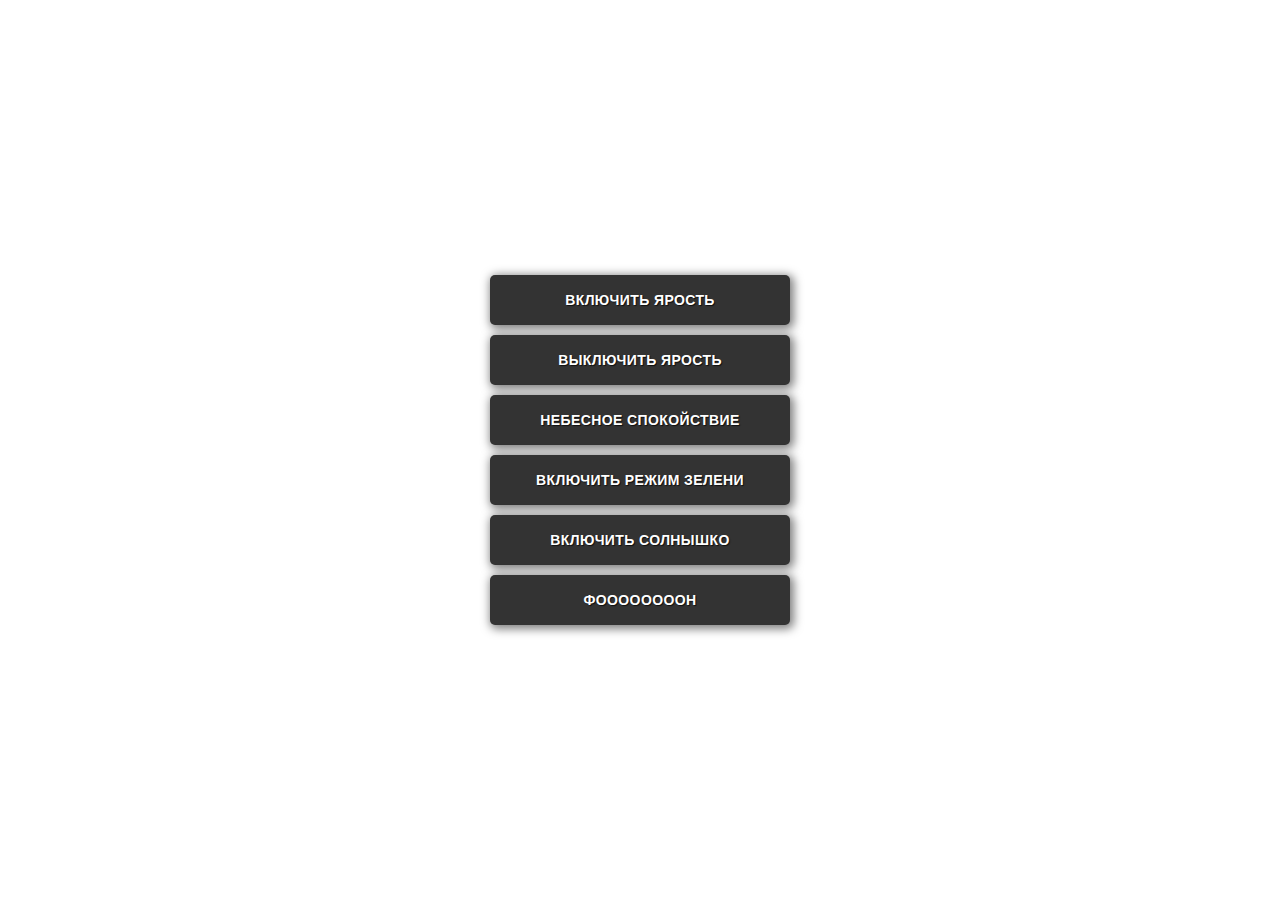
<file: change/index.html>
<!DOCTYPE html>
<html lang="ru">
<head>
	<meta charset="UTF-8">
	<title>Change background</title>
	<meta name='viewport' content='width=device-width, initial-scale=1'>
	<style>
		html, body, .box {
			height: 100%;
			margin: 0;
		}

		.box {
			display: flex;
			justify-content: center;
			-ms-align-items: center;
			align-items: center;
			flex-direction: column;
			max-width: 300px;
			margin: auto;
		}
		
		body {
			background-position: center; 
			-webkit-background-size: cover;
			background-size: cover;
		}

		button {
			display: block;
			margin: 5px;
			height: 50px;
			width: 100%;
			padding: 15px 25px;
			cursor: pointer;
			background: #333;
			border: none;
			color: white;
			text-shadow: 1px 1px 1px rgba(0,0,0,0.7);
			font-weight: bold;
			box-shadow: 2px 2px 10px 2px rgba(0,0,0,0.5);
			outline: none;
			user-select: none;
			transition: 0.1s;
			font-size: 14px;
			letter-spacing: 0.4px;	
			border-radius: 5px;	

		}

		button:active {
			transform: translate(1px, 1px);
			box-shadow: none;
		}

		button:hover {
			background: #444;
		}
	</style>
</head>
<body>
	<div class="box">
		<button class="red">ВКЛЮЧИТЬ ЯРОСТЬ</button>
		<button class="white">ВЫКЛЮЧИТЬ ЯРОСТЬ</button>
		<button class="blue">НЕБЕСНОЕ СПОКОЙСТВИЕ</button>
		<button class="green">ВКЛЮЧИТЬ РЕЖИМ ЗЕЛЕНИ</button>
		<button class="yellow">ВКЛЮЧИТЬ СОЛНЫШКО</button>
		<button class="img">ФООООООООН</button>
	</div>
	
	
	<script
  src="https://code.jquery.com/jquery-3.3.1.min.js"
  integrity="sha256-FgpCb/KJQlLNfOu91ta32o/NMZxltwRo8QtmkMRdAu8="
  crossorigin="anonymous"></script>

  <script>
  	$(document).ready(function() {

  		$('.red').click(function() {
  			$('body').css('background', 'red')
  		})

  		$('.white').click(function() {
  			$('body').css('background', 'white')
  		})
  		$('.blue').click(function() {
  			$('body').css('background', 'dodgerblue')
  		})
  		$('.green').click(function() {
  			$('body').css('background', '#8bc34a')
  		})
  		$('.yellow').click(function() {
  			$('body').css('background', '#ffeb3b')
  		})
  		$('.img').click(function() {
  			$('body').css('background', 'url(picture.jpeg)')
  		})
  		

  		console.log('ЖИКВЕРИ ЖИВ')
  	})
  </script>
</body>
</html>
</file>
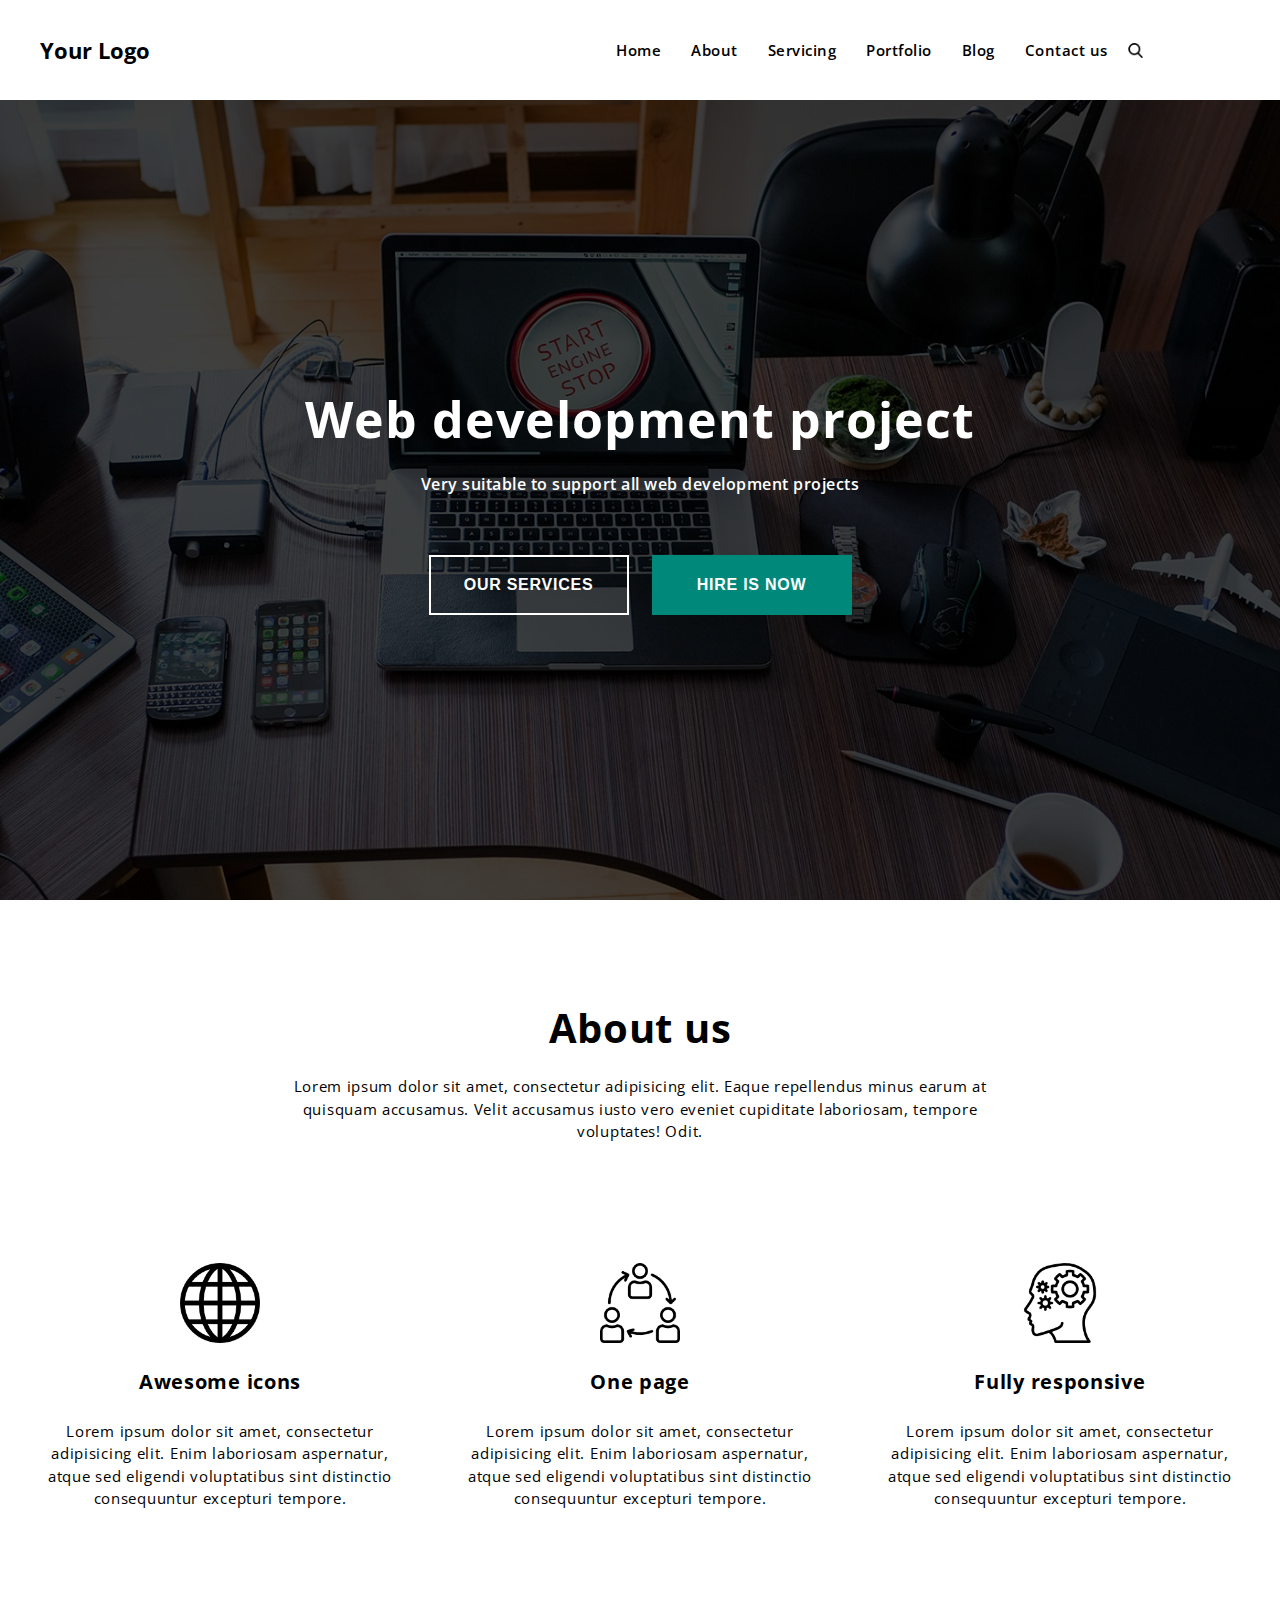
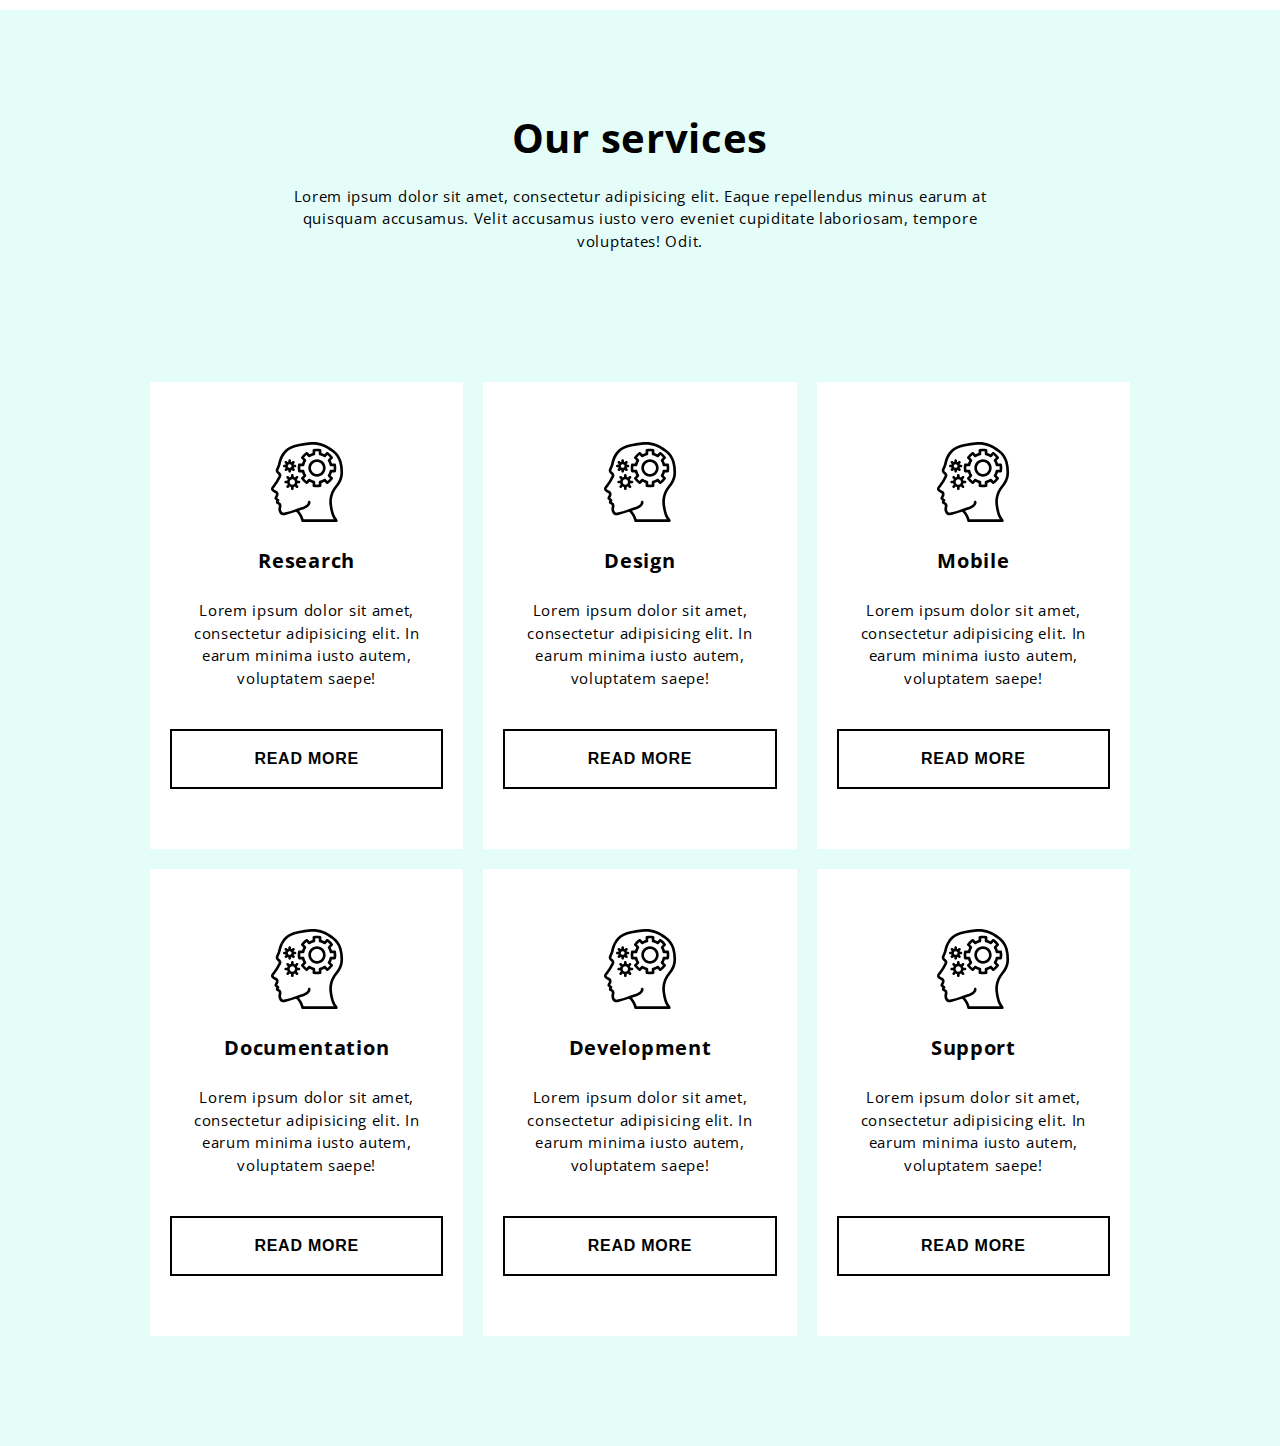
<file: development/index.html>
<!DOCTYPE html>
<html lang="ru">
	<head>
		<meta charset="UTF-8">
		<meta name='viewport' content='width=device-width, initial-scale=1'>
		<title>Модуль 3</title>
		<link rel="stylesheet" href="css/main.css">
		<link rel="stylesheet" href="css/media.css">
		<link href="https://fonts.googleapis.com/css?family=Open+Sans:400,600,700&amp;subset=cyrillic" rel="stylesheet">
	</head>
	<body>
		<div class="nav-wrapper">
			<div class="logo">Your Logo</div>
			<nav class="topnav">
				<a href="#" class="nav-link">Home</a>
				<a href="#" class="nav-link">About</a>
				<a href="#" class="nav-link">Servicing</a>
				<a href="#" class="nav-link">Portfolio</a>
				<a href="#" class="nav-link">Blog</a>
				<a href="#" class="nav-link">Contact us</a>
				<div class="search-wrapper">
					<input type="text" class="search">
				</div>
			</nav>
			
		</div>
		<header class="header">
			<div class="box">
				<h1 class="h1">Web development project</h1>
				<p class="subtitle">Very suitable to support all web development projects</p>
				<button class="header-btn trsprnt">Our services</button>
				<button class="header-btn green">hire is now</button>
			</div>
		</header>
		<main class="main">
			<div class="first">
				<h2 class="h2">About us</h2>
				<p class="section-subtitle">Lorem ipsum dolor sit amet, consectetur adipisicing elit. Eaque repellendus minus earum at quisquam accusamus. Velit accusamus iusto vero eveniet cupiditate laboriosam, tempore voluptates! Odit.</p>
				<div class="first-box">
					<div class="first-item">
						<img src="img/worlwide.png" alt="" class="icon">
						<h3 class="h3">Awesome icons</h3>
						<p class="section-subtitle">Lorem ipsum dolor sit amet, consectetur adipisicing elit. Enim laboriosam aspernatur, atque sed eligendi voluptatibus sint distinctio consequuntur excepturi tempore.</p>
					</div>
					<div class="first-item">
						<img src="img/collaboration.png" alt="" class="icon">
						<h3 class="h3">One page</h3>
						<p class="section-subtitle">Lorem ipsum dolor sit amet, consectetur adipisicing elit. Enim laboriosam aspernatur, atque sed eligendi voluptatibus sint distinctio consequuntur excepturi tempore.</p>
					</div>
					<div class="first-item">
						<img src="img/thought.png" alt="" class="icon">
						<h3 class="h3">Fully responsive</h3>
						<p class="section-subtitle">Lorem ipsum dolor sit amet, consectetur adipisicing elit. Enim laboriosam aspernatur, atque sed eligendi voluptatibus sint distinctio consequuntur excepturi tempore.</p>
					</div>
				</div>
			</div>
			<div class="second first">
				<h2 class="h2">Our services</h2>
				<p class="section-subtitle">Lorem ipsum dolor sit amet, consectetur adipisicing elit. Eaque repellendus minus earum at quisquam accusamus. Velit accusamus iusto vero eveniet cupiditate laboriosam, tempore voluptates! Odit.</p>
				<div class="first-box second-box">
					<div class="second-item">
						
						<svg enable-background="new 0 0 512.007 512.007" version="1.1" viewBox="0 0 512.007 512.007" xml:space="preserve" xmlns="http://www.w3.org/2000/svg" class='icon'>
							<g transform="translate(0 -1)">
								<path d="m477.99 125.39c-8.63-29.327-26.529-55.069-51.016-73.371-48.142-37.762-93.15-53.416-145.8-50.725-27.764 1.917-55.351 5.858-82.542 11.792-38.5 7.75-66.458 21.283-85.492 41.375-15.093 16.072-26.743 35.059-34.234 55.795-3.164 9.087-5.741 18.367-7.717 27.783l-0.717 3.088c-1.793 6.635-4.215 13.084-7.233 19.258-1.775 3.958-3.541 7.921-5.058 11.95-1.971 4.515-2.762 9.457-2.3 14.362 1.732 7.627 6.151 14.376 12.45 19.012 4.183 3.833 6.933 6.525 6.958 8.975-0.331 1.276-0.833 2.501-1.492 3.642-10.22 21.542-22.743 41.913-37.35 60.758-6.125 7.479-12.55 16.204-11.25 25.087 1.859 6.729 6.305 12.45 12.367 15.913 2.821 1.961 5.797 3.688 8.9 5.163 3.683 1.875 9.85 5.021 10.275 7.267 0.562 2.882 0.236 5.866-0.934 8.558-1.267 2.671-2.583 4.979-3.717 6.983-3.133 5.542-8.383 14.817-0.467 21.454 1.842 1.629 4.992 4.105 7.875 6.308-2.135 3.75-3.093 8.056-2.75 12.358 0.461 3.339 2.279 6.34 5.025 8.296 1.908 1.354 3.95 2.533 5.975 3.692 5.017 2.859 6.975 4.192 7.65 6.854 0.448 3.475 0.133 7.006-0.925 10.346-0.492 2.237-0.975 4.475-1.275 6.708-0.857 7.761 0.122 15.616 2.859 22.929 4.428 16.203 20.758 26.112 37.175 22.558 24.367-5.876 48.399-13.063 71.991-21.529 19.183 11.329 31.3 45.617 34.458 58.475 0.942 3.814 4.363 6.496 8.292 6.5h215.75c2.705-1e-3 5.25-1.284 6.859-3.459s2.091-4.984 1.3-7.57c-2.279-6.014-5.524-11.616-9.609-16.583-2.313-2.949-4.37-6.09-6.15-9.388-3.845-7.873-7.068-16.034-9.642-24.408-4.879-16.48-8.245-33.371-10.058-50.462-3.017-25.518 0.835-51.378 11.158-74.908 6.317-13.023 14.088-25.289 23.167-36.563 5.158-6.938 10.483-14.112 15.283-21.679 13.47-20.925 20.713-45.248 20.883-70.133 0.513-24.456-2.492-48.859-8.922-72.461zm-8.142 72.22c-0.144 21.733-6.471 42.976-18.242 61.246-4.458 7.025-9.591 13.942-14.558 20.634-9.854 12.308-18.278 25.697-25.108 39.908-11.542 26.321-15.844 55.247-12.459 83.788 1.931 18.105 5.51 35.995 10.692 53.45 2.829 9.197 6.367 18.16 10.583 26.808 2.216 4.232 4.807 8.256 7.742 12.025 0.117 0.154 0.233 0.313 0.341 0.471h-194.41c-5.683-20.253-15.98-38.914-30.083-54.521 2.233-0.779 4.35-1.521 6.317-2.213 6.391-2.237 11.208-3.929 13.633-4.692 36.583-11.483 54.883-28.108 54.383-49.417-0.11-4.713-4.021-8.444-8.733-8.333s-8.444 4.021-8.333 8.733c0.208 8.792-6.983 21.608-42.442 32.738-2.517 0.796-7.525 2.542-14.15 4.867-6.117 2.142-13.65 4.779-21.892 7.596l-0.05 0.017c-24.02 8.692-48.492 16.081-73.308 22.133-7.993 1.551-15.776-3.511-17.6-11.446-1.847-4.793-2.552-9.95-2.058-15.063 0.233-1.766 0.633-3.533 1.025-5.3 1.75-5.92 2.022-12.179 0.792-18.229-2.445-7.837-8.188-14.217-15.725-17.471-0.608-0.346-1.225-0.696-1.825-1.05 0.911-1.866 2.005-3.638 3.267-5.287 1.423-1.813 2.051-4.124 1.742-6.408-0.309-2.283-1.53-4.345-3.383-5.714-2.05-1.513-6.925-5.167-10.433-7.967 0.433-0.796 0.925-1.667 1.375-2.454 1.308-2.317 2.808-4.987 4.267-8.05 2.731-5.969 3.532-12.642 2.292-19.088-1.992-10.462-11.992-15.558-19.292-19.283-2.474-1.171-4.846-2.545-7.092-4.108-1.773-1.231-3.453-2.592-5.025-4.071 0.025-1.283 1.358-4.404 7.925-12.417 15.251-19.659 28.324-40.914 38.992-63.392 2.054-3.521 3.202-7.497 3.342-11.571-0.868-8.597-5.43-16.391-12.5-21.358-3.45-3.158-6.708-6.142-7.075-8.758 0.032-2.073 0.498-4.117 1.367-6 1.4-3.721 3.042-7.362 4.667-11.008 3.48-7.165 6.252-14.654 8.275-22.359l0.725-3.112c1.815-8.714 4.186-17.302 7.1-25.713 6.695-18.568 17.11-35.574 30.608-49.975 16.533-17.45 41.55-29.35 76.475-36.379 26.37-5.762 53.124-9.6 80.05-11.483 48.3-2.429 89.733 12.071 134.41 47.121 21.707 16.012 37.557 38.707 45.117 64.6 5.972 22.007 8.759 44.757 8.27 67.555z"/>
								<path d="m433.44 139.01h-17.692c-1.965-6.677-4.639-13.125-7.975-19.233l12.517-12.517c2.925-2.924 3.333-7.524 0.967-10.917-8.204-11.771-18.429-21.995-30.2-30.2-3.389-2.374-7.995-1.968-10.917 0.962l-12.517 12.517c-6.111-3.337-12.562-6.011-19.242-7.975v-17.695c-2e-3 -4.133-2.965-7.671-7.033-8.4-14.13-2.492-28.587-2.492-42.717 0-4.069 0.729-7.031 4.267-7.033 8.4v17.696c-6.68 1.964-13.131 4.638-19.242 7.975l-12.517-12.517c-2.922-2.93-7.527-3.336-10.917-0.962-11.771 8.204-21.996 18.429-30.2 30.2-2.366 3.392-1.959 7.993 0.967 10.917l12.517 12.517c-3.336 6.108-6.01 12.556-7.975 19.233h-17.691c-4.134-1e-3 -7.674 2.963-8.4 7.033-2.511 14.131-2.511 28.594 0 42.725 0.726 4.07 4.266 7.034 8.4 7.033h17.692c1.965 6.677 4.639 13.125 7.975 19.233l-12.517 12.517c-2.925 2.924-3.333 7.524-0.967 10.917 8.204 11.771 18.429 21.996 30.2 30.2 3.393 2.362 7.99 1.957 10.917-0.962l12.517-12.517c6.111 3.337 12.562 6.011 19.242 7.975v17.696c2e-3 4.133 2.965 7.671 7.033 8.4 14.129 2.506 28.588 2.506 42.717 0 4.069-0.729 7.031-4.267 7.033-8.4v-17.696c6.68-1.964 13.131-4.638 19.242-7.975l12.517 12.517c2.926 2.92 7.524 3.326 10.917 0.962 11.771-8.204 21.996-18.429 30.2-30.2 2.366-3.392 1.959-7.993-0.967-10.917l-12.517-12.517c3.336-6.109 6.01-12.556 7.975-19.233h17.692c4.134 1e-3 7.674-2.963 8.4-7.033 2.511-14.131 2.511-28.594 0-42.725-0.727-4.07-4.267-7.034-8.401-7.034zm-7.391 39.726h-16.918c-4.007-1e-3 -7.474 2.787-8.333 6.7-2.046 9.358-5.743 18.276-10.917 26.338-2.175 3.374-1.7 7.81 1.142 10.646l11.975 11.975c-4.744 5.903-10.115 11.273-16.017 16.017l-11.975-11.971c-2.836-2.837-7.265-3.316-10.642-1.15-8.064 5.18-16.987 8.879-26.35 10.925-3.913 0.861-6.7 4.327-6.7 8.333v16.917c-7.528 0.808-15.122 0.808-22.65 0v-16.917c0-4.006-2.787-7.473-6.7-8.333-9.363-2.046-18.286-5.745-26.35-10.925-3.374-2.175-7.81-1.695-10.642 1.15l-11.975 11.971c-5.903-4.744-11.273-10.115-16.017-16.017l11.975-11.975c2.841-2.836 3.317-7.271 1.142-10.646-5.174-8.061-8.871-16.98-10.917-26.338-0.859-3.913-4.327-6.701-8.333-6.7h-16.916c-0.811-7.531-0.811-15.127 0-22.658h16.917c4.007 1e-3 7.474-2.787 8.333-6.7 2.046-9.358 5.743-18.276 10.917-26.338 2.175-3.374 1.7-7.809-1.142-10.646l-11.975-11.975c4.744-5.903 10.115-11.273 16.017-16.017l11.975 11.971c2.832 2.844 7.267 3.324 10.642 1.15 8.064-5.18 16.987-8.879 26.35-10.925 3.913-0.861 6.7-4.327 6.7-8.333v-16.917c7.528-0.808 15.122-0.808 22.65 0v16.917c0 4.006 2.787 7.473 6.7 8.333 9.363 2.046 18.286 5.745 26.35 10.925 3.377 2.165 7.805 1.686 10.642-1.15l11.975-11.971c5.903 4.744 11.273 10.115 16.017 16.017l-11.975 11.975c-2.841 2.836-3.317 7.271-1.142 10.646 5.174 8.061 8.871 16.98 10.917 26.338 0.859 3.913 4.327 6.701 8.333 6.7h16.917c0.811 7.53 0.811 15.127 0 22.658z"/>
								<path d="m204.79 248.47h-9.746c-0.795-3.055-2.015-5.983-3.625-8.698l6.904-6.906c3.332-3.332 3.332-8.734 0-12.067-3.332-3.332-8.734-3.332-12.067 0l-6.905 6.906c-2.715-1.608-5.642-2.828-8.695-3.624v-9.745c0-4.713-3.821-8.533-8.533-8.533s-8.533 3.821-8.533 8.533v9.745c-3.054 0.796-5.981 2.016-8.695 3.624l-6.904-6.906c-2.155-2.156-5.297-2.997-8.242-2.208s-5.244 3.089-6.033 6.033 0.053 6.086 2.208 8.242l6.904 6.906c-1.61 2.715-2.83 5.643-3.625 8.698h-9.746c-4.713 0-8.533 3.82-8.533 8.533s3.82 8.533 8.533 8.533h9.746c0.795 3.055 2.015 5.983 3.625 8.698l-6.904 6.906c-2.155 2.156-2.997 5.297-2.208 8.242 0.789 2.944 3.089 5.244 6.033 6.033s6.086-0.053 8.242-2.208l6.904-6.906c2.715 1.608 5.642 2.828 8.696 3.624v9.745c0 4.713 3.82 8.533 8.533 8.533s8.533-3.82 8.533-8.533v-9.745c3.054-0.796 5.981-2.016 8.695-3.624l6.904 6.906c3.332 3.332 8.734 3.332 12.067 0 3.332-3.332 3.332-8.735 0-12.067l-6.904-6.906c1.61-2.715 2.83-5.643 3.625-8.698h9.746c4.713 0 8.533-3.82 8.533-8.533s-3.82-8.533-8.533-8.533zm-42.667 25.6c-9.426 0-17.067-7.641-17.067-17.067s7.641-17.067 17.067-17.067 17.067 7.641 17.067 17.067c-0.011 9.421-7.646 17.056-17.067 17.067z"/>
								<path d="m117.46 163.14c0.526 1.712 1.213 3.371 2.051 4.954l-4.615 4.617c-2.155 2.156-2.997 5.297-2.208 8.242 0.789 2.944 3.089 5.244 6.033 6.033s6.086-0.053 8.242-2.208l4.628-4.63c1.579 0.834 3.232 1.519 4.938 2.046v6.547c0 4.713 3.82 8.533 8.533 8.533s8.533-3.82 8.533-8.533v-6.547c1.706-0.526 3.359-1.211 4.938-2.046l4.629 4.631c3.332 3.332 8.735 3.332 12.067 0s3.332-8.735 0-12.067l-4.616-4.618c0.839-1.583 1.526-3.241 2.052-4.953h6.53c4.713 0 8.533-3.821 8.533-8.533 0-4.713-3.82-8.533-8.533-8.533h-6.53c-0.526-1.712-1.213-3.37-2.052-4.953l4.616-4.618c2.156-2.156 2.997-5.297 2.208-8.242-0.789-2.944-3.089-5.244-6.033-6.033s-6.086 0.053-8.242 2.208l-4.629 4.631c-1.579-0.834-3.232-1.518-4.938-2.044v-6.549c0-4.713-3.82-8.533-8.533-8.533s-8.533 3.82-8.533 8.533v6.55c-1.706 0.526-3.359 1.21-4.938 2.044l-4.629-4.632c-3.332-3.332-8.734-3.332-12.067 0-3.332 3.332-3.332 8.734 0 12.067l4.616 4.618c-0.839 1.583-1.526 3.241-2.052 4.953h-6.53c-4.713 0-8.533 3.821-8.533 8.533 0 4.713 3.821 8.533 8.533 8.533h6.531zm24.508-20.08c5.224-1.401 10.739 0.882 13.444 5.566s1.927 10.601-1.898 14.426c-3.416 3.419-8.557 4.443-13.023 2.594s-7.378-6.207-7.378-11.04c-1e-3 -5.409 3.631-10.145 8.855-11.546z"/>
								<path d="m319.99 111.94c-30.633 0-55.467 24.833-55.467 55.467 0.035 30.619 24.848 55.431 55.467 55.467 30.633 0 55.467-24.833 55.467-55.467s-24.834-55.467-55.467-55.467zm0 93.866c-21.208 0-38.4-17.192-38.4-38.4 0.023-21.198 17.202-38.377 38.4-38.4 21.208 0 38.4 17.192 38.4 38.4s-17.192 38.4-38.4 38.4z"/>
							</g>
						</svg>
						<h3 class="h3">Research</h3>
						<p class="section-subtitle">Lorem ipsum dolor sit amet, consectetur adipisicing elit. In earum minima iusto autem, voluptatem saepe!</p>
						<button class="readmore">Read more</button>
					</div>
					<div class="second-item">
						<svg enable-background="new 0 0 512.007 512.007" version="1.1" viewBox="0 0 512.007 512.007" xml:space="preserve" xmlns="http://www.w3.org/2000/svg" class='icon'>
							<g transform="translate(0 -1)">
								<path d="m477.99 125.39c-8.63-29.327-26.529-55.069-51.016-73.371-48.142-37.762-93.15-53.416-145.8-50.725-27.764 1.917-55.351 5.858-82.542 11.792-38.5 7.75-66.458 21.283-85.492 41.375-15.093 16.072-26.743 35.059-34.234 55.795-3.164 9.087-5.741 18.367-7.717 27.783l-0.717 3.088c-1.793 6.635-4.215 13.084-7.233 19.258-1.775 3.958-3.541 7.921-5.058 11.95-1.971 4.515-2.762 9.457-2.3 14.362 1.732 7.627 6.151 14.376 12.45 19.012 4.183 3.833 6.933 6.525 6.958 8.975-0.331 1.276-0.833 2.501-1.492 3.642-10.22 21.542-22.743 41.913-37.35 60.758-6.125 7.479-12.55 16.204-11.25 25.087 1.859 6.729 6.305 12.45 12.367 15.913 2.821 1.961 5.797 3.688 8.9 5.163 3.683 1.875 9.85 5.021 10.275 7.267 0.562 2.882 0.236 5.866-0.934 8.558-1.267 2.671-2.583 4.979-3.717 6.983-3.133 5.542-8.383 14.817-0.467 21.454 1.842 1.629 4.992 4.105 7.875 6.308-2.135 3.75-3.093 8.056-2.75 12.358 0.461 3.339 2.279 6.34 5.025 8.296 1.908 1.354 3.95 2.533 5.975 3.692 5.017 2.859 6.975 4.192 7.65 6.854 0.448 3.475 0.133 7.006-0.925 10.346-0.492 2.237-0.975 4.475-1.275 6.708-0.857 7.761 0.122 15.616 2.859 22.929 4.428 16.203 20.758 26.112 37.175 22.558 24.367-5.876 48.399-13.063 71.991-21.529 19.183 11.329 31.3 45.617 34.458 58.475 0.942 3.814 4.363 6.496 8.292 6.5h215.75c2.705-1e-3 5.25-1.284 6.859-3.459s2.091-4.984 1.3-7.57c-2.279-6.014-5.524-11.616-9.609-16.583-2.313-2.949-4.37-6.09-6.15-9.388-3.845-7.873-7.068-16.034-9.642-24.408-4.879-16.48-8.245-33.371-10.058-50.462-3.017-25.518 0.835-51.378 11.158-74.908 6.317-13.023 14.088-25.289 23.167-36.563 5.158-6.938 10.483-14.112 15.283-21.679 13.47-20.925 20.713-45.248 20.883-70.133 0.513-24.456-2.492-48.859-8.922-72.461zm-8.142 72.22c-0.144 21.733-6.471 42.976-18.242 61.246-4.458 7.025-9.591 13.942-14.558 20.634-9.854 12.308-18.278 25.697-25.108 39.908-11.542 26.321-15.844 55.247-12.459 83.788 1.931 18.105 5.51 35.995 10.692 53.45 2.829 9.197 6.367 18.16 10.583 26.808 2.216 4.232 4.807 8.256 7.742 12.025 0.117 0.154 0.233 0.313 0.341 0.471h-194.41c-5.683-20.253-15.98-38.914-30.083-54.521 2.233-0.779 4.35-1.521 6.317-2.213 6.391-2.237 11.208-3.929 13.633-4.692 36.583-11.483 54.883-28.108 54.383-49.417-0.11-4.713-4.021-8.444-8.733-8.333s-8.444 4.021-8.333 8.733c0.208 8.792-6.983 21.608-42.442 32.738-2.517 0.796-7.525 2.542-14.15 4.867-6.117 2.142-13.65 4.779-21.892 7.596l-0.05 0.017c-24.02 8.692-48.492 16.081-73.308 22.133-7.993 1.551-15.776-3.511-17.6-11.446-1.847-4.793-2.552-9.95-2.058-15.063 0.233-1.766 0.633-3.533 1.025-5.3 1.75-5.92 2.022-12.179 0.792-18.229-2.445-7.837-8.188-14.217-15.725-17.471-0.608-0.346-1.225-0.696-1.825-1.05 0.911-1.866 2.005-3.638 3.267-5.287 1.423-1.813 2.051-4.124 1.742-6.408-0.309-2.283-1.53-4.345-3.383-5.714-2.05-1.513-6.925-5.167-10.433-7.967 0.433-0.796 0.925-1.667 1.375-2.454 1.308-2.317 2.808-4.987 4.267-8.05 2.731-5.969 3.532-12.642 2.292-19.088-1.992-10.462-11.992-15.558-19.292-19.283-2.474-1.171-4.846-2.545-7.092-4.108-1.773-1.231-3.453-2.592-5.025-4.071 0.025-1.283 1.358-4.404 7.925-12.417 15.251-19.659 28.324-40.914 38.992-63.392 2.054-3.521 3.202-7.497 3.342-11.571-0.868-8.597-5.43-16.391-12.5-21.358-3.45-3.158-6.708-6.142-7.075-8.758 0.032-2.073 0.498-4.117 1.367-6 1.4-3.721 3.042-7.362 4.667-11.008 3.48-7.165 6.252-14.654 8.275-22.359l0.725-3.112c1.815-8.714 4.186-17.302 7.1-25.713 6.695-18.568 17.11-35.574 30.608-49.975 16.533-17.45 41.55-29.35 76.475-36.379 26.37-5.762 53.124-9.6 80.05-11.483 48.3-2.429 89.733 12.071 134.41 47.121 21.707 16.012 37.557 38.707 45.117 64.6 5.972 22.007 8.759 44.757 8.27 67.555z"/>
								<path d="m433.44 139.01h-17.692c-1.965-6.677-4.639-13.125-7.975-19.233l12.517-12.517c2.925-2.924 3.333-7.524 0.967-10.917-8.204-11.771-18.429-21.995-30.2-30.2-3.389-2.374-7.995-1.968-10.917 0.962l-12.517 12.517c-6.111-3.337-12.562-6.011-19.242-7.975v-17.695c-2e-3 -4.133-2.965-7.671-7.033-8.4-14.13-2.492-28.587-2.492-42.717 0-4.069 0.729-7.031 4.267-7.033 8.4v17.696c-6.68 1.964-13.131 4.638-19.242 7.975l-12.517-12.517c-2.922-2.93-7.527-3.336-10.917-0.962-11.771 8.204-21.996 18.429-30.2 30.2-2.366 3.392-1.959 7.993 0.967 10.917l12.517 12.517c-3.336 6.108-6.01 12.556-7.975 19.233h-17.691c-4.134-1e-3 -7.674 2.963-8.4 7.033-2.511 14.131-2.511 28.594 0 42.725 0.726 4.07 4.266 7.034 8.4 7.033h17.692c1.965 6.677 4.639 13.125 7.975 19.233l-12.517 12.517c-2.925 2.924-3.333 7.524-0.967 10.917 8.204 11.771 18.429 21.996 30.2 30.2 3.393 2.362 7.99 1.957 10.917-0.962l12.517-12.517c6.111 3.337 12.562 6.011 19.242 7.975v17.696c2e-3 4.133 2.965 7.671 7.033 8.4 14.129 2.506 28.588 2.506 42.717 0 4.069-0.729 7.031-4.267 7.033-8.4v-17.696c6.68-1.964 13.131-4.638 19.242-7.975l12.517 12.517c2.926 2.92 7.524 3.326 10.917 0.962 11.771-8.204 21.996-18.429 30.2-30.2 2.366-3.392 1.959-7.993-0.967-10.917l-12.517-12.517c3.336-6.109 6.01-12.556 7.975-19.233h17.692c4.134 1e-3 7.674-2.963 8.4-7.033 2.511-14.131 2.511-28.594 0-42.725-0.727-4.07-4.267-7.034-8.401-7.034zm-7.391 39.726h-16.918c-4.007-1e-3 -7.474 2.787-8.333 6.7-2.046 9.358-5.743 18.276-10.917 26.338-2.175 3.374-1.7 7.81 1.142 10.646l11.975 11.975c-4.744 5.903-10.115 11.273-16.017 16.017l-11.975-11.971c-2.836-2.837-7.265-3.316-10.642-1.15-8.064 5.18-16.987 8.879-26.35 10.925-3.913 0.861-6.7 4.327-6.7 8.333v16.917c-7.528 0.808-15.122 0.808-22.65 0v-16.917c0-4.006-2.787-7.473-6.7-8.333-9.363-2.046-18.286-5.745-26.35-10.925-3.374-2.175-7.81-1.695-10.642 1.15l-11.975 11.971c-5.903-4.744-11.273-10.115-16.017-16.017l11.975-11.975c2.841-2.836 3.317-7.271 1.142-10.646-5.174-8.061-8.871-16.98-10.917-26.338-0.859-3.913-4.327-6.701-8.333-6.7h-16.916c-0.811-7.531-0.811-15.127 0-22.658h16.917c4.007 1e-3 7.474-2.787 8.333-6.7 2.046-9.358 5.743-18.276 10.917-26.338 2.175-3.374 1.7-7.809-1.142-10.646l-11.975-11.975c4.744-5.903 10.115-11.273 16.017-16.017l11.975 11.971c2.832 2.844 7.267 3.324 10.642 1.15 8.064-5.18 16.987-8.879 26.35-10.925 3.913-0.861 6.7-4.327 6.7-8.333v-16.917c7.528-0.808 15.122-0.808 22.65 0v16.917c0 4.006 2.787 7.473 6.7 8.333 9.363 2.046 18.286 5.745 26.35 10.925 3.377 2.165 7.805 1.686 10.642-1.15l11.975-11.971c5.903 4.744 11.273 10.115 16.017 16.017l-11.975 11.975c-2.841 2.836-3.317 7.271-1.142 10.646 5.174 8.061 8.871 16.98 10.917 26.338 0.859 3.913 4.327 6.701 8.333 6.7h16.917c0.811 7.53 0.811 15.127 0 22.658z"/>
								<path d="m204.79 248.47h-9.746c-0.795-3.055-2.015-5.983-3.625-8.698l6.904-6.906c3.332-3.332 3.332-8.734 0-12.067-3.332-3.332-8.734-3.332-12.067 0l-6.905 6.906c-2.715-1.608-5.642-2.828-8.695-3.624v-9.745c0-4.713-3.821-8.533-8.533-8.533s-8.533 3.821-8.533 8.533v9.745c-3.054 0.796-5.981 2.016-8.695 3.624l-6.904-6.906c-2.155-2.156-5.297-2.997-8.242-2.208s-5.244 3.089-6.033 6.033 0.053 6.086 2.208 8.242l6.904 6.906c-1.61 2.715-2.83 5.643-3.625 8.698h-9.746c-4.713 0-8.533 3.82-8.533 8.533s3.82 8.533 8.533 8.533h9.746c0.795 3.055 2.015 5.983 3.625 8.698l-6.904 6.906c-2.155 2.156-2.997 5.297-2.208 8.242 0.789 2.944 3.089 5.244 6.033 6.033s6.086-0.053 8.242-2.208l6.904-6.906c2.715 1.608 5.642 2.828 8.696 3.624v9.745c0 4.713 3.82 8.533 8.533 8.533s8.533-3.82 8.533-8.533v-9.745c3.054-0.796 5.981-2.016 8.695-3.624l6.904 6.906c3.332 3.332 8.734 3.332 12.067 0 3.332-3.332 3.332-8.735 0-12.067l-6.904-6.906c1.61-2.715 2.83-5.643 3.625-8.698h9.746c4.713 0 8.533-3.82 8.533-8.533s-3.82-8.533-8.533-8.533zm-42.667 25.6c-9.426 0-17.067-7.641-17.067-17.067s7.641-17.067 17.067-17.067 17.067 7.641 17.067 17.067c-0.011 9.421-7.646 17.056-17.067 17.067z"/>
								<path d="m117.46 163.14c0.526 1.712 1.213 3.371 2.051 4.954l-4.615 4.617c-2.155 2.156-2.997 5.297-2.208 8.242 0.789 2.944 3.089 5.244 6.033 6.033s6.086-0.053 8.242-2.208l4.628-4.63c1.579 0.834 3.232 1.519 4.938 2.046v6.547c0 4.713 3.82 8.533 8.533 8.533s8.533-3.82 8.533-8.533v-6.547c1.706-0.526 3.359-1.211 4.938-2.046l4.629 4.631c3.332 3.332 8.735 3.332 12.067 0s3.332-8.735 0-12.067l-4.616-4.618c0.839-1.583 1.526-3.241 2.052-4.953h6.53c4.713 0 8.533-3.821 8.533-8.533 0-4.713-3.82-8.533-8.533-8.533h-6.53c-0.526-1.712-1.213-3.37-2.052-4.953l4.616-4.618c2.156-2.156 2.997-5.297 2.208-8.242-0.789-2.944-3.089-5.244-6.033-6.033s-6.086 0.053-8.242 2.208l-4.629 4.631c-1.579-0.834-3.232-1.518-4.938-2.044v-6.549c0-4.713-3.82-8.533-8.533-8.533s-8.533 3.82-8.533 8.533v6.55c-1.706 0.526-3.359 1.21-4.938 2.044l-4.629-4.632c-3.332-3.332-8.734-3.332-12.067 0-3.332 3.332-3.332 8.734 0 12.067l4.616 4.618c-0.839 1.583-1.526 3.241-2.052 4.953h-6.53c-4.713 0-8.533 3.821-8.533 8.533 0 4.713 3.821 8.533 8.533 8.533h6.531zm24.508-20.08c5.224-1.401 10.739 0.882 13.444 5.566s1.927 10.601-1.898 14.426c-3.416 3.419-8.557 4.443-13.023 2.594s-7.378-6.207-7.378-11.04c-1e-3 -5.409 3.631-10.145 8.855-11.546z"/>
								<path d="m319.99 111.94c-30.633 0-55.467 24.833-55.467 55.467 0.035 30.619 24.848 55.431 55.467 55.467 30.633 0 55.467-24.833 55.467-55.467s-24.834-55.467-55.467-55.467zm0 93.866c-21.208 0-38.4-17.192-38.4-38.4 0.023-21.198 17.202-38.377 38.4-38.4 21.208 0 38.4 17.192 38.4 38.4s-17.192 38.4-38.4 38.4z"/>
							</g>
						</svg>
						<h3 class="h3">Design</h3>
						<p class="section-subtitle">Lorem ipsum dolor sit amet, consectetur adipisicing elit. In earum minima iusto autem, voluptatem saepe!</p>
						<button class="readmore">Read more</button>
					</div>
					<div class="second-item">
						<svg enable-background="new 0 0 512.007 512.007" version="1.1" viewBox="0 0 512.007 512.007" xml:space="preserve" xmlns="http://www.w3.org/2000/svg" class='icon'>
							<g transform="translate(0 -1)">
								<path d="m477.99 125.39c-8.63-29.327-26.529-55.069-51.016-73.371-48.142-37.762-93.15-53.416-145.8-50.725-27.764 1.917-55.351 5.858-82.542 11.792-38.5 7.75-66.458 21.283-85.492 41.375-15.093 16.072-26.743 35.059-34.234 55.795-3.164 9.087-5.741 18.367-7.717 27.783l-0.717 3.088c-1.793 6.635-4.215 13.084-7.233 19.258-1.775 3.958-3.541 7.921-5.058 11.95-1.971 4.515-2.762 9.457-2.3 14.362 1.732 7.627 6.151 14.376 12.45 19.012 4.183 3.833 6.933 6.525 6.958 8.975-0.331 1.276-0.833 2.501-1.492 3.642-10.22 21.542-22.743 41.913-37.35 60.758-6.125 7.479-12.55 16.204-11.25 25.087 1.859 6.729 6.305 12.45 12.367 15.913 2.821 1.961 5.797 3.688 8.9 5.163 3.683 1.875 9.85 5.021 10.275 7.267 0.562 2.882 0.236 5.866-0.934 8.558-1.267 2.671-2.583 4.979-3.717 6.983-3.133 5.542-8.383 14.817-0.467 21.454 1.842 1.629 4.992 4.105 7.875 6.308-2.135 3.75-3.093 8.056-2.75 12.358 0.461 3.339 2.279 6.34 5.025 8.296 1.908 1.354 3.95 2.533 5.975 3.692 5.017 2.859 6.975 4.192 7.65 6.854 0.448 3.475 0.133 7.006-0.925 10.346-0.492 2.237-0.975 4.475-1.275 6.708-0.857 7.761 0.122 15.616 2.859 22.929 4.428 16.203 20.758 26.112 37.175 22.558 24.367-5.876 48.399-13.063 71.991-21.529 19.183 11.329 31.3 45.617 34.458 58.475 0.942 3.814 4.363 6.496 8.292 6.5h215.75c2.705-1e-3 5.25-1.284 6.859-3.459s2.091-4.984 1.3-7.57c-2.279-6.014-5.524-11.616-9.609-16.583-2.313-2.949-4.37-6.09-6.15-9.388-3.845-7.873-7.068-16.034-9.642-24.408-4.879-16.48-8.245-33.371-10.058-50.462-3.017-25.518 0.835-51.378 11.158-74.908 6.317-13.023 14.088-25.289 23.167-36.563 5.158-6.938 10.483-14.112 15.283-21.679 13.47-20.925 20.713-45.248 20.883-70.133 0.513-24.456-2.492-48.859-8.922-72.461zm-8.142 72.22c-0.144 21.733-6.471 42.976-18.242 61.246-4.458 7.025-9.591 13.942-14.558 20.634-9.854 12.308-18.278 25.697-25.108 39.908-11.542 26.321-15.844 55.247-12.459 83.788 1.931 18.105 5.51 35.995 10.692 53.45 2.829 9.197 6.367 18.16 10.583 26.808 2.216 4.232 4.807 8.256 7.742 12.025 0.117 0.154 0.233 0.313 0.341 0.471h-194.41c-5.683-20.253-15.98-38.914-30.083-54.521 2.233-0.779 4.35-1.521 6.317-2.213 6.391-2.237 11.208-3.929 13.633-4.692 36.583-11.483 54.883-28.108 54.383-49.417-0.11-4.713-4.021-8.444-8.733-8.333s-8.444 4.021-8.333 8.733c0.208 8.792-6.983 21.608-42.442 32.738-2.517 0.796-7.525 2.542-14.15 4.867-6.117 2.142-13.65 4.779-21.892 7.596l-0.05 0.017c-24.02 8.692-48.492 16.081-73.308 22.133-7.993 1.551-15.776-3.511-17.6-11.446-1.847-4.793-2.552-9.95-2.058-15.063 0.233-1.766 0.633-3.533 1.025-5.3 1.75-5.92 2.022-12.179 0.792-18.229-2.445-7.837-8.188-14.217-15.725-17.471-0.608-0.346-1.225-0.696-1.825-1.05 0.911-1.866 2.005-3.638 3.267-5.287 1.423-1.813 2.051-4.124 1.742-6.408-0.309-2.283-1.53-4.345-3.383-5.714-2.05-1.513-6.925-5.167-10.433-7.967 0.433-0.796 0.925-1.667 1.375-2.454 1.308-2.317 2.808-4.987 4.267-8.05 2.731-5.969 3.532-12.642 2.292-19.088-1.992-10.462-11.992-15.558-19.292-19.283-2.474-1.171-4.846-2.545-7.092-4.108-1.773-1.231-3.453-2.592-5.025-4.071 0.025-1.283 1.358-4.404 7.925-12.417 15.251-19.659 28.324-40.914 38.992-63.392 2.054-3.521 3.202-7.497 3.342-11.571-0.868-8.597-5.43-16.391-12.5-21.358-3.45-3.158-6.708-6.142-7.075-8.758 0.032-2.073 0.498-4.117 1.367-6 1.4-3.721 3.042-7.362 4.667-11.008 3.48-7.165 6.252-14.654 8.275-22.359l0.725-3.112c1.815-8.714 4.186-17.302 7.1-25.713 6.695-18.568 17.11-35.574 30.608-49.975 16.533-17.45 41.55-29.35 76.475-36.379 26.37-5.762 53.124-9.6 80.05-11.483 48.3-2.429 89.733 12.071 134.41 47.121 21.707 16.012 37.557 38.707 45.117 64.6 5.972 22.007 8.759 44.757 8.27 67.555z"/>
								<path d="m433.44 139.01h-17.692c-1.965-6.677-4.639-13.125-7.975-19.233l12.517-12.517c2.925-2.924 3.333-7.524 0.967-10.917-8.204-11.771-18.429-21.995-30.2-30.2-3.389-2.374-7.995-1.968-10.917 0.962l-12.517 12.517c-6.111-3.337-12.562-6.011-19.242-7.975v-17.695c-2e-3 -4.133-2.965-7.671-7.033-8.4-14.13-2.492-28.587-2.492-42.717 0-4.069 0.729-7.031 4.267-7.033 8.4v17.696c-6.68 1.964-13.131 4.638-19.242 7.975l-12.517-12.517c-2.922-2.93-7.527-3.336-10.917-0.962-11.771 8.204-21.996 18.429-30.2 30.2-2.366 3.392-1.959 7.993 0.967 10.917l12.517 12.517c-3.336 6.108-6.01 12.556-7.975 19.233h-17.691c-4.134-1e-3 -7.674 2.963-8.4 7.033-2.511 14.131-2.511 28.594 0 42.725 0.726 4.07 4.266 7.034 8.4 7.033h17.692c1.965 6.677 4.639 13.125 7.975 19.233l-12.517 12.517c-2.925 2.924-3.333 7.524-0.967 10.917 8.204 11.771 18.429 21.996 30.2 30.2 3.393 2.362 7.99 1.957 10.917-0.962l12.517-12.517c6.111 3.337 12.562 6.011 19.242 7.975v17.696c2e-3 4.133 2.965 7.671 7.033 8.4 14.129 2.506 28.588 2.506 42.717 0 4.069-0.729 7.031-4.267 7.033-8.4v-17.696c6.68-1.964 13.131-4.638 19.242-7.975l12.517 12.517c2.926 2.92 7.524 3.326 10.917 0.962 11.771-8.204 21.996-18.429 30.2-30.2 2.366-3.392 1.959-7.993-0.967-10.917l-12.517-12.517c3.336-6.109 6.01-12.556 7.975-19.233h17.692c4.134 1e-3 7.674-2.963 8.4-7.033 2.511-14.131 2.511-28.594 0-42.725-0.727-4.07-4.267-7.034-8.401-7.034zm-7.391 39.726h-16.918c-4.007-1e-3 -7.474 2.787-8.333 6.7-2.046 9.358-5.743 18.276-10.917 26.338-2.175 3.374-1.7 7.81 1.142 10.646l11.975 11.975c-4.744 5.903-10.115 11.273-16.017 16.017l-11.975-11.971c-2.836-2.837-7.265-3.316-10.642-1.15-8.064 5.18-16.987 8.879-26.35 10.925-3.913 0.861-6.7 4.327-6.7 8.333v16.917c-7.528 0.808-15.122 0.808-22.65 0v-16.917c0-4.006-2.787-7.473-6.7-8.333-9.363-2.046-18.286-5.745-26.35-10.925-3.374-2.175-7.81-1.695-10.642 1.15l-11.975 11.971c-5.903-4.744-11.273-10.115-16.017-16.017l11.975-11.975c2.841-2.836 3.317-7.271 1.142-10.646-5.174-8.061-8.871-16.98-10.917-26.338-0.859-3.913-4.327-6.701-8.333-6.7h-16.916c-0.811-7.531-0.811-15.127 0-22.658h16.917c4.007 1e-3 7.474-2.787 8.333-6.7 2.046-9.358 5.743-18.276 10.917-26.338 2.175-3.374 1.7-7.809-1.142-10.646l-11.975-11.975c4.744-5.903 10.115-11.273 16.017-16.017l11.975 11.971c2.832 2.844 7.267 3.324 10.642 1.15 8.064-5.18 16.987-8.879 26.35-10.925 3.913-0.861 6.7-4.327 6.7-8.333v-16.917c7.528-0.808 15.122-0.808 22.65 0v16.917c0 4.006 2.787 7.473 6.7 8.333 9.363 2.046 18.286 5.745 26.35 10.925 3.377 2.165 7.805 1.686 10.642-1.15l11.975-11.971c5.903 4.744 11.273 10.115 16.017 16.017l-11.975 11.975c-2.841 2.836-3.317 7.271-1.142 10.646 5.174 8.061 8.871 16.98 10.917 26.338 0.859 3.913 4.327 6.701 8.333 6.7h16.917c0.811 7.53 0.811 15.127 0 22.658z"/>
								<path d="m204.79 248.47h-9.746c-0.795-3.055-2.015-5.983-3.625-8.698l6.904-6.906c3.332-3.332 3.332-8.734 0-12.067-3.332-3.332-8.734-3.332-12.067 0l-6.905 6.906c-2.715-1.608-5.642-2.828-8.695-3.624v-9.745c0-4.713-3.821-8.533-8.533-8.533s-8.533 3.821-8.533 8.533v9.745c-3.054 0.796-5.981 2.016-8.695 3.624l-6.904-6.906c-2.155-2.156-5.297-2.997-8.242-2.208s-5.244 3.089-6.033 6.033 0.053 6.086 2.208 8.242l6.904 6.906c-1.61 2.715-2.83 5.643-3.625 8.698h-9.746c-4.713 0-8.533 3.82-8.533 8.533s3.82 8.533 8.533 8.533h9.746c0.795 3.055 2.015 5.983 3.625 8.698l-6.904 6.906c-2.155 2.156-2.997 5.297-2.208 8.242 0.789 2.944 3.089 5.244 6.033 6.033s6.086-0.053 8.242-2.208l6.904-6.906c2.715 1.608 5.642 2.828 8.696 3.624v9.745c0 4.713 3.82 8.533 8.533 8.533s8.533-3.82 8.533-8.533v-9.745c3.054-0.796 5.981-2.016 8.695-3.624l6.904 6.906c3.332 3.332 8.734 3.332 12.067 0 3.332-3.332 3.332-8.735 0-12.067l-6.904-6.906c1.61-2.715 2.83-5.643 3.625-8.698h9.746c4.713 0 8.533-3.82 8.533-8.533s-3.82-8.533-8.533-8.533zm-42.667 25.6c-9.426 0-17.067-7.641-17.067-17.067s7.641-17.067 17.067-17.067 17.067 7.641 17.067 17.067c-0.011 9.421-7.646 17.056-17.067 17.067z"/>
								<path d="m117.46 163.14c0.526 1.712 1.213 3.371 2.051 4.954l-4.615 4.617c-2.155 2.156-2.997 5.297-2.208 8.242 0.789 2.944 3.089 5.244 6.033 6.033s6.086-0.053 8.242-2.208l4.628-4.63c1.579 0.834 3.232 1.519 4.938 2.046v6.547c0 4.713 3.82 8.533 8.533 8.533s8.533-3.82 8.533-8.533v-6.547c1.706-0.526 3.359-1.211 4.938-2.046l4.629 4.631c3.332 3.332 8.735 3.332 12.067 0s3.332-8.735 0-12.067l-4.616-4.618c0.839-1.583 1.526-3.241 2.052-4.953h6.53c4.713 0 8.533-3.821 8.533-8.533 0-4.713-3.82-8.533-8.533-8.533h-6.53c-0.526-1.712-1.213-3.37-2.052-4.953l4.616-4.618c2.156-2.156 2.997-5.297 2.208-8.242-0.789-2.944-3.089-5.244-6.033-6.033s-6.086 0.053-8.242 2.208l-4.629 4.631c-1.579-0.834-3.232-1.518-4.938-2.044v-6.549c0-4.713-3.82-8.533-8.533-8.533s-8.533 3.82-8.533 8.533v6.55c-1.706 0.526-3.359 1.21-4.938 2.044l-4.629-4.632c-3.332-3.332-8.734-3.332-12.067 0-3.332 3.332-3.332 8.734 0 12.067l4.616 4.618c-0.839 1.583-1.526 3.241-2.052 4.953h-6.53c-4.713 0-8.533 3.821-8.533 8.533 0 4.713 3.821 8.533 8.533 8.533h6.531zm24.508-20.08c5.224-1.401 10.739 0.882 13.444 5.566s1.927 10.601-1.898 14.426c-3.416 3.419-8.557 4.443-13.023 2.594s-7.378-6.207-7.378-11.04c-1e-3 -5.409 3.631-10.145 8.855-11.546z"/>
								<path d="m319.99 111.94c-30.633 0-55.467 24.833-55.467 55.467 0.035 30.619 24.848 55.431 55.467 55.467 30.633 0 55.467-24.833 55.467-55.467s-24.834-55.467-55.467-55.467zm0 93.866c-21.208 0-38.4-17.192-38.4-38.4 0.023-21.198 17.202-38.377 38.4-38.4 21.208 0 38.4 17.192 38.4 38.4s-17.192 38.4-38.4 38.4z"/>
							</g>
						</svg>
						<h3 class="h3">Mobile</h3>
						<p class="section-subtitle">Lorem ipsum dolor sit amet, consectetur adipisicing elit. In earum minima iusto autem, voluptatem saepe!</p>
						<button class="readmore">Read more</button>
					</div>
					<div class="second-item">
						<svg enable-background="new 0 0 512.007 512.007" version="1.1" viewBox="0 0 512.007 512.007" xml:space="preserve" xmlns="http://www.w3.org/2000/svg" class='icon'>
							<g transform="translate(0 -1)">
								<path d="m477.99 125.39c-8.63-29.327-26.529-55.069-51.016-73.371-48.142-37.762-93.15-53.416-145.8-50.725-27.764 1.917-55.351 5.858-82.542 11.792-38.5 7.75-66.458 21.283-85.492 41.375-15.093 16.072-26.743 35.059-34.234 55.795-3.164 9.087-5.741 18.367-7.717 27.783l-0.717 3.088c-1.793 6.635-4.215 13.084-7.233 19.258-1.775 3.958-3.541 7.921-5.058 11.95-1.971 4.515-2.762 9.457-2.3 14.362 1.732 7.627 6.151 14.376 12.45 19.012 4.183 3.833 6.933 6.525 6.958 8.975-0.331 1.276-0.833 2.501-1.492 3.642-10.22 21.542-22.743 41.913-37.35 60.758-6.125 7.479-12.55 16.204-11.25 25.087 1.859 6.729 6.305 12.45 12.367 15.913 2.821 1.961 5.797 3.688 8.9 5.163 3.683 1.875 9.85 5.021 10.275 7.267 0.562 2.882 0.236 5.866-0.934 8.558-1.267 2.671-2.583 4.979-3.717 6.983-3.133 5.542-8.383 14.817-0.467 21.454 1.842 1.629 4.992 4.105 7.875 6.308-2.135 3.75-3.093 8.056-2.75 12.358 0.461 3.339 2.279 6.34 5.025 8.296 1.908 1.354 3.95 2.533 5.975 3.692 5.017 2.859 6.975 4.192 7.65 6.854 0.448 3.475 0.133 7.006-0.925 10.346-0.492 2.237-0.975 4.475-1.275 6.708-0.857 7.761 0.122 15.616 2.859 22.929 4.428 16.203 20.758 26.112 37.175 22.558 24.367-5.876 48.399-13.063 71.991-21.529 19.183 11.329 31.3 45.617 34.458 58.475 0.942 3.814 4.363 6.496 8.292 6.5h215.75c2.705-1e-3 5.25-1.284 6.859-3.459s2.091-4.984 1.3-7.57c-2.279-6.014-5.524-11.616-9.609-16.583-2.313-2.949-4.37-6.09-6.15-9.388-3.845-7.873-7.068-16.034-9.642-24.408-4.879-16.48-8.245-33.371-10.058-50.462-3.017-25.518 0.835-51.378 11.158-74.908 6.317-13.023 14.088-25.289 23.167-36.563 5.158-6.938 10.483-14.112 15.283-21.679 13.47-20.925 20.713-45.248 20.883-70.133 0.513-24.456-2.492-48.859-8.922-72.461zm-8.142 72.22c-0.144 21.733-6.471 42.976-18.242 61.246-4.458 7.025-9.591 13.942-14.558 20.634-9.854 12.308-18.278 25.697-25.108 39.908-11.542 26.321-15.844 55.247-12.459 83.788 1.931 18.105 5.51 35.995 10.692 53.45 2.829 9.197 6.367 18.16 10.583 26.808 2.216 4.232 4.807 8.256 7.742 12.025 0.117 0.154 0.233 0.313 0.341 0.471h-194.41c-5.683-20.253-15.98-38.914-30.083-54.521 2.233-0.779 4.35-1.521 6.317-2.213 6.391-2.237 11.208-3.929 13.633-4.692 36.583-11.483 54.883-28.108 54.383-49.417-0.11-4.713-4.021-8.444-8.733-8.333s-8.444 4.021-8.333 8.733c0.208 8.792-6.983 21.608-42.442 32.738-2.517 0.796-7.525 2.542-14.15 4.867-6.117 2.142-13.65 4.779-21.892 7.596l-0.05 0.017c-24.02 8.692-48.492 16.081-73.308 22.133-7.993 1.551-15.776-3.511-17.6-11.446-1.847-4.793-2.552-9.95-2.058-15.063 0.233-1.766 0.633-3.533 1.025-5.3 1.75-5.92 2.022-12.179 0.792-18.229-2.445-7.837-8.188-14.217-15.725-17.471-0.608-0.346-1.225-0.696-1.825-1.05 0.911-1.866 2.005-3.638 3.267-5.287 1.423-1.813 2.051-4.124 1.742-6.408-0.309-2.283-1.53-4.345-3.383-5.714-2.05-1.513-6.925-5.167-10.433-7.967 0.433-0.796 0.925-1.667 1.375-2.454 1.308-2.317 2.808-4.987 4.267-8.05 2.731-5.969 3.532-12.642 2.292-19.088-1.992-10.462-11.992-15.558-19.292-19.283-2.474-1.171-4.846-2.545-7.092-4.108-1.773-1.231-3.453-2.592-5.025-4.071 0.025-1.283 1.358-4.404 7.925-12.417 15.251-19.659 28.324-40.914 38.992-63.392 2.054-3.521 3.202-7.497 3.342-11.571-0.868-8.597-5.43-16.391-12.5-21.358-3.45-3.158-6.708-6.142-7.075-8.758 0.032-2.073 0.498-4.117 1.367-6 1.4-3.721 3.042-7.362 4.667-11.008 3.48-7.165 6.252-14.654 8.275-22.359l0.725-3.112c1.815-8.714 4.186-17.302 7.1-25.713 6.695-18.568 17.11-35.574 30.608-49.975 16.533-17.45 41.55-29.35 76.475-36.379 26.37-5.762 53.124-9.6 80.05-11.483 48.3-2.429 89.733 12.071 134.41 47.121 21.707 16.012 37.557 38.707 45.117 64.6 5.972 22.007 8.759 44.757 8.27 67.555z"/>
								<path d="m433.44 139.01h-17.692c-1.965-6.677-4.639-13.125-7.975-19.233l12.517-12.517c2.925-2.924 3.333-7.524 0.967-10.917-8.204-11.771-18.429-21.995-30.2-30.2-3.389-2.374-7.995-1.968-10.917 0.962l-12.517 12.517c-6.111-3.337-12.562-6.011-19.242-7.975v-17.695c-2e-3 -4.133-2.965-7.671-7.033-8.4-14.13-2.492-28.587-2.492-42.717 0-4.069 0.729-7.031 4.267-7.033 8.4v17.696c-6.68 1.964-13.131 4.638-19.242 7.975l-12.517-12.517c-2.922-2.93-7.527-3.336-10.917-0.962-11.771 8.204-21.996 18.429-30.2 30.2-2.366 3.392-1.959 7.993 0.967 10.917l12.517 12.517c-3.336 6.108-6.01 12.556-7.975 19.233h-17.691c-4.134-1e-3 -7.674 2.963-8.4 7.033-2.511 14.131-2.511 28.594 0 42.725 0.726 4.07 4.266 7.034 8.4 7.033h17.692c1.965 6.677 4.639 13.125 7.975 19.233l-12.517 12.517c-2.925 2.924-3.333 7.524-0.967 10.917 8.204 11.771 18.429 21.996 30.2 30.2 3.393 2.362 7.99 1.957 10.917-0.962l12.517-12.517c6.111 3.337 12.562 6.011 19.242 7.975v17.696c2e-3 4.133 2.965 7.671 7.033 8.4 14.129 2.506 28.588 2.506 42.717 0 4.069-0.729 7.031-4.267 7.033-8.4v-17.696c6.68-1.964 13.131-4.638 19.242-7.975l12.517 12.517c2.926 2.92 7.524 3.326 10.917 0.962 11.771-8.204 21.996-18.429 30.2-30.2 2.366-3.392 1.959-7.993-0.967-10.917l-12.517-12.517c3.336-6.109 6.01-12.556 7.975-19.233h17.692c4.134 1e-3 7.674-2.963 8.4-7.033 2.511-14.131 2.511-28.594 0-42.725-0.727-4.07-4.267-7.034-8.401-7.034zm-7.391 39.726h-16.918c-4.007-1e-3 -7.474 2.787-8.333 6.7-2.046 9.358-5.743 18.276-10.917 26.338-2.175 3.374-1.7 7.81 1.142 10.646l11.975 11.975c-4.744 5.903-10.115 11.273-16.017 16.017l-11.975-11.971c-2.836-2.837-7.265-3.316-10.642-1.15-8.064 5.18-16.987 8.879-26.35 10.925-3.913 0.861-6.7 4.327-6.7 8.333v16.917c-7.528 0.808-15.122 0.808-22.65 0v-16.917c0-4.006-2.787-7.473-6.7-8.333-9.363-2.046-18.286-5.745-26.35-10.925-3.374-2.175-7.81-1.695-10.642 1.15l-11.975 11.971c-5.903-4.744-11.273-10.115-16.017-16.017l11.975-11.975c2.841-2.836 3.317-7.271 1.142-10.646-5.174-8.061-8.871-16.98-10.917-26.338-0.859-3.913-4.327-6.701-8.333-6.7h-16.916c-0.811-7.531-0.811-15.127 0-22.658h16.917c4.007 1e-3 7.474-2.787 8.333-6.7 2.046-9.358 5.743-18.276 10.917-26.338 2.175-3.374 1.7-7.809-1.142-10.646l-11.975-11.975c4.744-5.903 10.115-11.273 16.017-16.017l11.975 11.971c2.832 2.844 7.267 3.324 10.642 1.15 8.064-5.18 16.987-8.879 26.35-10.925 3.913-0.861 6.7-4.327 6.7-8.333v-16.917c7.528-0.808 15.122-0.808 22.65 0v16.917c0 4.006 2.787 7.473 6.7 8.333 9.363 2.046 18.286 5.745 26.35 10.925 3.377 2.165 7.805 1.686 10.642-1.15l11.975-11.971c5.903 4.744 11.273 10.115 16.017 16.017l-11.975 11.975c-2.841 2.836-3.317 7.271-1.142 10.646 5.174 8.061 8.871 16.98 10.917 26.338 0.859 3.913 4.327 6.701 8.333 6.7h16.917c0.811 7.53 0.811 15.127 0 22.658z"/>
								<path d="m204.79 248.47h-9.746c-0.795-3.055-2.015-5.983-3.625-8.698l6.904-6.906c3.332-3.332 3.332-8.734 0-12.067-3.332-3.332-8.734-3.332-12.067 0l-6.905 6.906c-2.715-1.608-5.642-2.828-8.695-3.624v-9.745c0-4.713-3.821-8.533-8.533-8.533s-8.533 3.821-8.533 8.533v9.745c-3.054 0.796-5.981 2.016-8.695 3.624l-6.904-6.906c-2.155-2.156-5.297-2.997-8.242-2.208s-5.244 3.089-6.033 6.033 0.053 6.086 2.208 8.242l6.904 6.906c-1.61 2.715-2.83 5.643-3.625 8.698h-9.746c-4.713 0-8.533 3.82-8.533 8.533s3.82 8.533 8.533 8.533h9.746c0.795 3.055 2.015 5.983 3.625 8.698l-6.904 6.906c-2.155 2.156-2.997 5.297-2.208 8.242 0.789 2.944 3.089 5.244 6.033 6.033s6.086-0.053 8.242-2.208l6.904-6.906c2.715 1.608 5.642 2.828 8.696 3.624v9.745c0 4.713 3.82 8.533 8.533 8.533s8.533-3.82 8.533-8.533v-9.745c3.054-0.796 5.981-2.016 8.695-3.624l6.904 6.906c3.332 3.332 8.734 3.332 12.067 0 3.332-3.332 3.332-8.735 0-12.067l-6.904-6.906c1.61-2.715 2.83-5.643 3.625-8.698h9.746c4.713 0 8.533-3.82 8.533-8.533s-3.82-8.533-8.533-8.533zm-42.667 25.6c-9.426 0-17.067-7.641-17.067-17.067s7.641-17.067 17.067-17.067 17.067 7.641 17.067 17.067c-0.011 9.421-7.646 17.056-17.067 17.067z"/>
								<path d="m117.46 163.14c0.526 1.712 1.213 3.371 2.051 4.954l-4.615 4.617c-2.155 2.156-2.997 5.297-2.208 8.242 0.789 2.944 3.089 5.244 6.033 6.033s6.086-0.053 8.242-2.208l4.628-4.63c1.579 0.834 3.232 1.519 4.938 2.046v6.547c0 4.713 3.82 8.533 8.533 8.533s8.533-3.82 8.533-8.533v-6.547c1.706-0.526 3.359-1.211 4.938-2.046l4.629 4.631c3.332 3.332 8.735 3.332 12.067 0s3.332-8.735 0-12.067l-4.616-4.618c0.839-1.583 1.526-3.241 2.052-4.953h6.53c4.713 0 8.533-3.821 8.533-8.533 0-4.713-3.82-8.533-8.533-8.533h-6.53c-0.526-1.712-1.213-3.37-2.052-4.953l4.616-4.618c2.156-2.156 2.997-5.297 2.208-8.242-0.789-2.944-3.089-5.244-6.033-6.033s-6.086 0.053-8.242 2.208l-4.629 4.631c-1.579-0.834-3.232-1.518-4.938-2.044v-6.549c0-4.713-3.82-8.533-8.533-8.533s-8.533 3.82-8.533 8.533v6.55c-1.706 0.526-3.359 1.21-4.938 2.044l-4.629-4.632c-3.332-3.332-8.734-3.332-12.067 0-3.332 3.332-3.332 8.734 0 12.067l4.616 4.618c-0.839 1.583-1.526 3.241-2.052 4.953h-6.53c-4.713 0-8.533 3.821-8.533 8.533 0 4.713 3.821 8.533 8.533 8.533h6.531zm24.508-20.08c5.224-1.401 10.739 0.882 13.444 5.566s1.927 10.601-1.898 14.426c-3.416 3.419-8.557 4.443-13.023 2.594s-7.378-6.207-7.378-11.04c-1e-3 -5.409 3.631-10.145 8.855-11.546z"/>
								<path d="m319.99 111.94c-30.633 0-55.467 24.833-55.467 55.467 0.035 30.619 24.848 55.431 55.467 55.467 30.633 0 55.467-24.833 55.467-55.467s-24.834-55.467-55.467-55.467zm0 93.866c-21.208 0-38.4-17.192-38.4-38.4 0.023-21.198 17.202-38.377 38.4-38.4 21.208 0 38.4 17.192 38.4 38.4s-17.192 38.4-38.4 38.4z"/>
							</g>
						</svg>
						<h3 class="h3">Documentation</h3>
						<p class="section-subtitle">Lorem ipsum dolor sit amet, consectetur adipisicing elit. In earum minima iusto autem, voluptatem saepe!</p>
						<button class="readmore">Read more</button>
					</div>
					<div class="second-item">
						<svg enable-background="new 0 0 512.007 512.007" version="1.1" viewBox="0 0 512.007 512.007" xml:space="preserve" xmlns="http://www.w3.org/2000/svg" class='icon'>
							<g transform="translate(0 -1)">
								<path d="m477.99 125.39c-8.63-29.327-26.529-55.069-51.016-73.371-48.142-37.762-93.15-53.416-145.8-50.725-27.764 1.917-55.351 5.858-82.542 11.792-38.5 7.75-66.458 21.283-85.492 41.375-15.093 16.072-26.743 35.059-34.234 55.795-3.164 9.087-5.741 18.367-7.717 27.783l-0.717 3.088c-1.793 6.635-4.215 13.084-7.233 19.258-1.775 3.958-3.541 7.921-5.058 11.95-1.971 4.515-2.762 9.457-2.3 14.362 1.732 7.627 6.151 14.376 12.45 19.012 4.183 3.833 6.933 6.525 6.958 8.975-0.331 1.276-0.833 2.501-1.492 3.642-10.22 21.542-22.743 41.913-37.35 60.758-6.125 7.479-12.55 16.204-11.25 25.087 1.859 6.729 6.305 12.45 12.367 15.913 2.821 1.961 5.797 3.688 8.9 5.163 3.683 1.875 9.85 5.021 10.275 7.267 0.562 2.882 0.236 5.866-0.934 8.558-1.267 2.671-2.583 4.979-3.717 6.983-3.133 5.542-8.383 14.817-0.467 21.454 1.842 1.629 4.992 4.105 7.875 6.308-2.135 3.75-3.093 8.056-2.75 12.358 0.461 3.339 2.279 6.34 5.025 8.296 1.908 1.354 3.95 2.533 5.975 3.692 5.017 2.859 6.975 4.192 7.65 6.854 0.448 3.475 0.133 7.006-0.925 10.346-0.492 2.237-0.975 4.475-1.275 6.708-0.857 7.761 0.122 15.616 2.859 22.929 4.428 16.203 20.758 26.112 37.175 22.558 24.367-5.876 48.399-13.063 71.991-21.529 19.183 11.329 31.3 45.617 34.458 58.475 0.942 3.814 4.363 6.496 8.292 6.5h215.75c2.705-1e-3 5.25-1.284 6.859-3.459s2.091-4.984 1.3-7.57c-2.279-6.014-5.524-11.616-9.609-16.583-2.313-2.949-4.37-6.09-6.15-9.388-3.845-7.873-7.068-16.034-9.642-24.408-4.879-16.48-8.245-33.371-10.058-50.462-3.017-25.518 0.835-51.378 11.158-74.908 6.317-13.023 14.088-25.289 23.167-36.563 5.158-6.938 10.483-14.112 15.283-21.679 13.47-20.925 20.713-45.248 20.883-70.133 0.513-24.456-2.492-48.859-8.922-72.461zm-8.142 72.22c-0.144 21.733-6.471 42.976-18.242 61.246-4.458 7.025-9.591 13.942-14.558 20.634-9.854 12.308-18.278 25.697-25.108 39.908-11.542 26.321-15.844 55.247-12.459 83.788 1.931 18.105 5.51 35.995 10.692 53.45 2.829 9.197 6.367 18.16 10.583 26.808 2.216 4.232 4.807 8.256 7.742 12.025 0.117 0.154 0.233 0.313 0.341 0.471h-194.41c-5.683-20.253-15.98-38.914-30.083-54.521 2.233-0.779 4.35-1.521 6.317-2.213 6.391-2.237 11.208-3.929 13.633-4.692 36.583-11.483 54.883-28.108 54.383-49.417-0.11-4.713-4.021-8.444-8.733-8.333s-8.444 4.021-8.333 8.733c0.208 8.792-6.983 21.608-42.442 32.738-2.517 0.796-7.525 2.542-14.15 4.867-6.117 2.142-13.65 4.779-21.892 7.596l-0.05 0.017c-24.02 8.692-48.492 16.081-73.308 22.133-7.993 1.551-15.776-3.511-17.6-11.446-1.847-4.793-2.552-9.95-2.058-15.063 0.233-1.766 0.633-3.533 1.025-5.3 1.75-5.92 2.022-12.179 0.792-18.229-2.445-7.837-8.188-14.217-15.725-17.471-0.608-0.346-1.225-0.696-1.825-1.05 0.911-1.866 2.005-3.638 3.267-5.287 1.423-1.813 2.051-4.124 1.742-6.408-0.309-2.283-1.53-4.345-3.383-5.714-2.05-1.513-6.925-5.167-10.433-7.967 0.433-0.796 0.925-1.667 1.375-2.454 1.308-2.317 2.808-4.987 4.267-8.05 2.731-5.969 3.532-12.642 2.292-19.088-1.992-10.462-11.992-15.558-19.292-19.283-2.474-1.171-4.846-2.545-7.092-4.108-1.773-1.231-3.453-2.592-5.025-4.071 0.025-1.283 1.358-4.404 7.925-12.417 15.251-19.659 28.324-40.914 38.992-63.392 2.054-3.521 3.202-7.497 3.342-11.571-0.868-8.597-5.43-16.391-12.5-21.358-3.45-3.158-6.708-6.142-7.075-8.758 0.032-2.073 0.498-4.117 1.367-6 1.4-3.721 3.042-7.362 4.667-11.008 3.48-7.165 6.252-14.654 8.275-22.359l0.725-3.112c1.815-8.714 4.186-17.302 7.1-25.713 6.695-18.568 17.11-35.574 30.608-49.975 16.533-17.45 41.55-29.35 76.475-36.379 26.37-5.762 53.124-9.6 80.05-11.483 48.3-2.429 89.733 12.071 134.41 47.121 21.707 16.012 37.557 38.707 45.117 64.6 5.972 22.007 8.759 44.757 8.27 67.555z"/>
								<path d="m433.44 139.01h-17.692c-1.965-6.677-4.639-13.125-7.975-19.233l12.517-12.517c2.925-2.924 3.333-7.524 0.967-10.917-8.204-11.771-18.429-21.995-30.2-30.2-3.389-2.374-7.995-1.968-10.917 0.962l-12.517 12.517c-6.111-3.337-12.562-6.011-19.242-7.975v-17.695c-2e-3 -4.133-2.965-7.671-7.033-8.4-14.13-2.492-28.587-2.492-42.717 0-4.069 0.729-7.031 4.267-7.033 8.4v17.696c-6.68 1.964-13.131 4.638-19.242 7.975l-12.517-12.517c-2.922-2.93-7.527-3.336-10.917-0.962-11.771 8.204-21.996 18.429-30.2 30.2-2.366 3.392-1.959 7.993 0.967 10.917l12.517 12.517c-3.336 6.108-6.01 12.556-7.975 19.233h-17.691c-4.134-1e-3 -7.674 2.963-8.4 7.033-2.511 14.131-2.511 28.594 0 42.725 0.726 4.07 4.266 7.034 8.4 7.033h17.692c1.965 6.677 4.639 13.125 7.975 19.233l-12.517 12.517c-2.925 2.924-3.333 7.524-0.967 10.917 8.204 11.771 18.429 21.996 30.2 30.2 3.393 2.362 7.99 1.957 10.917-0.962l12.517-12.517c6.111 3.337 12.562 6.011 19.242 7.975v17.696c2e-3 4.133 2.965 7.671 7.033 8.4 14.129 2.506 28.588 2.506 42.717 0 4.069-0.729 7.031-4.267 7.033-8.4v-17.696c6.68-1.964 13.131-4.638 19.242-7.975l12.517 12.517c2.926 2.92 7.524 3.326 10.917 0.962 11.771-8.204 21.996-18.429 30.2-30.2 2.366-3.392 1.959-7.993-0.967-10.917l-12.517-12.517c3.336-6.109 6.01-12.556 7.975-19.233h17.692c4.134 1e-3 7.674-2.963 8.4-7.033 2.511-14.131 2.511-28.594 0-42.725-0.727-4.07-4.267-7.034-8.401-7.034zm-7.391 39.726h-16.918c-4.007-1e-3 -7.474 2.787-8.333 6.7-2.046 9.358-5.743 18.276-10.917 26.338-2.175 3.374-1.7 7.81 1.142 10.646l11.975 11.975c-4.744 5.903-10.115 11.273-16.017 16.017l-11.975-11.971c-2.836-2.837-7.265-3.316-10.642-1.15-8.064 5.18-16.987 8.879-26.35 10.925-3.913 0.861-6.7 4.327-6.7 8.333v16.917c-7.528 0.808-15.122 0.808-22.65 0v-16.917c0-4.006-2.787-7.473-6.7-8.333-9.363-2.046-18.286-5.745-26.35-10.925-3.374-2.175-7.81-1.695-10.642 1.15l-11.975 11.971c-5.903-4.744-11.273-10.115-16.017-16.017l11.975-11.975c2.841-2.836 3.317-7.271 1.142-10.646-5.174-8.061-8.871-16.98-10.917-26.338-0.859-3.913-4.327-6.701-8.333-6.7h-16.916c-0.811-7.531-0.811-15.127 0-22.658h16.917c4.007 1e-3 7.474-2.787 8.333-6.7 2.046-9.358 5.743-18.276 10.917-26.338 2.175-3.374 1.7-7.809-1.142-10.646l-11.975-11.975c4.744-5.903 10.115-11.273 16.017-16.017l11.975 11.971c2.832 2.844 7.267 3.324 10.642 1.15 8.064-5.18 16.987-8.879 26.35-10.925 3.913-0.861 6.7-4.327 6.7-8.333v-16.917c7.528-0.808 15.122-0.808 22.65 0v16.917c0 4.006 2.787 7.473 6.7 8.333 9.363 2.046 18.286 5.745 26.35 10.925 3.377 2.165 7.805 1.686 10.642-1.15l11.975-11.971c5.903 4.744 11.273 10.115 16.017 16.017l-11.975 11.975c-2.841 2.836-3.317 7.271-1.142 10.646 5.174 8.061 8.871 16.98 10.917 26.338 0.859 3.913 4.327 6.701 8.333 6.7h16.917c0.811 7.53 0.811 15.127 0 22.658z"/>
								<path d="m204.79 248.47h-9.746c-0.795-3.055-2.015-5.983-3.625-8.698l6.904-6.906c3.332-3.332 3.332-8.734 0-12.067-3.332-3.332-8.734-3.332-12.067 0l-6.905 6.906c-2.715-1.608-5.642-2.828-8.695-3.624v-9.745c0-4.713-3.821-8.533-8.533-8.533s-8.533 3.821-8.533 8.533v9.745c-3.054 0.796-5.981 2.016-8.695 3.624l-6.904-6.906c-2.155-2.156-5.297-2.997-8.242-2.208s-5.244 3.089-6.033 6.033 0.053 6.086 2.208 8.242l6.904 6.906c-1.61 2.715-2.83 5.643-3.625 8.698h-9.746c-4.713 0-8.533 3.82-8.533 8.533s3.82 8.533 8.533 8.533h9.746c0.795 3.055 2.015 5.983 3.625 8.698l-6.904 6.906c-2.155 2.156-2.997 5.297-2.208 8.242 0.789 2.944 3.089 5.244 6.033 6.033s6.086-0.053 8.242-2.208l6.904-6.906c2.715 1.608 5.642 2.828 8.696 3.624v9.745c0 4.713 3.82 8.533 8.533 8.533s8.533-3.82 8.533-8.533v-9.745c3.054-0.796 5.981-2.016 8.695-3.624l6.904 6.906c3.332 3.332 8.734 3.332 12.067 0 3.332-3.332 3.332-8.735 0-12.067l-6.904-6.906c1.61-2.715 2.83-5.643 3.625-8.698h9.746c4.713 0 8.533-3.82 8.533-8.533s-3.82-8.533-8.533-8.533zm-42.667 25.6c-9.426 0-17.067-7.641-17.067-17.067s7.641-17.067 17.067-17.067 17.067 7.641 17.067 17.067c-0.011 9.421-7.646 17.056-17.067 17.067z"/>
								<path d="m117.46 163.14c0.526 1.712 1.213 3.371 2.051 4.954l-4.615 4.617c-2.155 2.156-2.997 5.297-2.208 8.242 0.789 2.944 3.089 5.244 6.033 6.033s6.086-0.053 8.242-2.208l4.628-4.63c1.579 0.834 3.232 1.519 4.938 2.046v6.547c0 4.713 3.82 8.533 8.533 8.533s8.533-3.82 8.533-8.533v-6.547c1.706-0.526 3.359-1.211 4.938-2.046l4.629 4.631c3.332 3.332 8.735 3.332 12.067 0s3.332-8.735 0-12.067l-4.616-4.618c0.839-1.583 1.526-3.241 2.052-4.953h6.53c4.713 0 8.533-3.821 8.533-8.533 0-4.713-3.82-8.533-8.533-8.533h-6.53c-0.526-1.712-1.213-3.37-2.052-4.953l4.616-4.618c2.156-2.156 2.997-5.297 2.208-8.242-0.789-2.944-3.089-5.244-6.033-6.033s-6.086 0.053-8.242 2.208l-4.629 4.631c-1.579-0.834-3.232-1.518-4.938-2.044v-6.549c0-4.713-3.82-8.533-8.533-8.533s-8.533 3.82-8.533 8.533v6.55c-1.706 0.526-3.359 1.21-4.938 2.044l-4.629-4.632c-3.332-3.332-8.734-3.332-12.067 0-3.332 3.332-3.332 8.734 0 12.067l4.616 4.618c-0.839 1.583-1.526 3.241-2.052 4.953h-6.53c-4.713 0-8.533 3.821-8.533 8.533 0 4.713 3.821 8.533 8.533 8.533h6.531zm24.508-20.08c5.224-1.401 10.739 0.882 13.444 5.566s1.927 10.601-1.898 14.426c-3.416 3.419-8.557 4.443-13.023 2.594s-7.378-6.207-7.378-11.04c-1e-3 -5.409 3.631-10.145 8.855-11.546z"/>
								<path d="m319.99 111.94c-30.633 0-55.467 24.833-55.467 55.467 0.035 30.619 24.848 55.431 55.467 55.467 30.633 0 55.467-24.833 55.467-55.467s-24.834-55.467-55.467-55.467zm0 93.866c-21.208 0-38.4-17.192-38.4-38.4 0.023-21.198 17.202-38.377 38.4-38.4 21.208 0 38.4 17.192 38.4 38.4s-17.192 38.4-38.4 38.4z"/>
							</g>
						</svg>
						<h3 class="h3">Development</h3>
						<p class="section-subtitle">Lorem ipsum dolor sit amet, consectetur adipisicing elit. In earum minima iusto autem, voluptatem saepe!</p>
						<button class="readmore">Read more</button>
					</div>
					<div class="second-item">
						<svg enable-background="new 0 0 512.007 512.007" version="1.1" viewBox="0 0 512.007 512.007" xml:space="preserve" xmlns="http://www.w3.org/2000/svg" class='icon'>
							<g transform="translate(0 -1)">
								<path d="m477.99 125.39c-8.63-29.327-26.529-55.069-51.016-73.371-48.142-37.762-93.15-53.416-145.8-50.725-27.764 1.917-55.351 5.858-82.542 11.792-38.5 7.75-66.458 21.283-85.492 41.375-15.093 16.072-26.743 35.059-34.234 55.795-3.164 9.087-5.741 18.367-7.717 27.783l-0.717 3.088c-1.793 6.635-4.215 13.084-7.233 19.258-1.775 3.958-3.541 7.921-5.058 11.95-1.971 4.515-2.762 9.457-2.3 14.362 1.732 7.627 6.151 14.376 12.45 19.012 4.183 3.833 6.933 6.525 6.958 8.975-0.331 1.276-0.833 2.501-1.492 3.642-10.22 21.542-22.743 41.913-37.35 60.758-6.125 7.479-12.55 16.204-11.25 25.087 1.859 6.729 6.305 12.45 12.367 15.913 2.821 1.961 5.797 3.688 8.9 5.163 3.683 1.875 9.85 5.021 10.275 7.267 0.562 2.882 0.236 5.866-0.934 8.558-1.267 2.671-2.583 4.979-3.717 6.983-3.133 5.542-8.383 14.817-0.467 21.454 1.842 1.629 4.992 4.105 7.875 6.308-2.135 3.75-3.093 8.056-2.75 12.358 0.461 3.339 2.279 6.34 5.025 8.296 1.908 1.354 3.95 2.533 5.975 3.692 5.017 2.859 6.975 4.192 7.65 6.854 0.448 3.475 0.133 7.006-0.925 10.346-0.492 2.237-0.975 4.475-1.275 6.708-0.857 7.761 0.122 15.616 2.859 22.929 4.428 16.203 20.758 26.112 37.175 22.558 24.367-5.876 48.399-13.063 71.991-21.529 19.183 11.329 31.3 45.617 34.458 58.475 0.942 3.814 4.363 6.496 8.292 6.5h215.75c2.705-1e-3 5.25-1.284 6.859-3.459s2.091-4.984 1.3-7.57c-2.279-6.014-5.524-11.616-9.609-16.583-2.313-2.949-4.37-6.09-6.15-9.388-3.845-7.873-7.068-16.034-9.642-24.408-4.879-16.48-8.245-33.371-10.058-50.462-3.017-25.518 0.835-51.378 11.158-74.908 6.317-13.023 14.088-25.289 23.167-36.563 5.158-6.938 10.483-14.112 15.283-21.679 13.47-20.925 20.713-45.248 20.883-70.133 0.513-24.456-2.492-48.859-8.922-72.461zm-8.142 72.22c-0.144 21.733-6.471 42.976-18.242 61.246-4.458 7.025-9.591 13.942-14.558 20.634-9.854 12.308-18.278 25.697-25.108 39.908-11.542 26.321-15.844 55.247-12.459 83.788 1.931 18.105 5.51 35.995 10.692 53.45 2.829 9.197 6.367 18.16 10.583 26.808 2.216 4.232 4.807 8.256 7.742 12.025 0.117 0.154 0.233 0.313 0.341 0.471h-194.41c-5.683-20.253-15.98-38.914-30.083-54.521 2.233-0.779 4.35-1.521 6.317-2.213 6.391-2.237 11.208-3.929 13.633-4.692 36.583-11.483 54.883-28.108 54.383-49.417-0.11-4.713-4.021-8.444-8.733-8.333s-8.444 4.021-8.333 8.733c0.208 8.792-6.983 21.608-42.442 32.738-2.517 0.796-7.525 2.542-14.15 4.867-6.117 2.142-13.65 4.779-21.892 7.596l-0.05 0.017c-24.02 8.692-48.492 16.081-73.308 22.133-7.993 1.551-15.776-3.511-17.6-11.446-1.847-4.793-2.552-9.95-2.058-15.063 0.233-1.766 0.633-3.533 1.025-5.3 1.75-5.92 2.022-12.179 0.792-18.229-2.445-7.837-8.188-14.217-15.725-17.471-0.608-0.346-1.225-0.696-1.825-1.05 0.911-1.866 2.005-3.638 3.267-5.287 1.423-1.813 2.051-4.124 1.742-6.408-0.309-2.283-1.53-4.345-3.383-5.714-2.05-1.513-6.925-5.167-10.433-7.967 0.433-0.796 0.925-1.667 1.375-2.454 1.308-2.317 2.808-4.987 4.267-8.05 2.731-5.969 3.532-12.642 2.292-19.088-1.992-10.462-11.992-15.558-19.292-19.283-2.474-1.171-4.846-2.545-7.092-4.108-1.773-1.231-3.453-2.592-5.025-4.071 0.025-1.283 1.358-4.404 7.925-12.417 15.251-19.659 28.324-40.914 38.992-63.392 2.054-3.521 3.202-7.497 3.342-11.571-0.868-8.597-5.43-16.391-12.5-21.358-3.45-3.158-6.708-6.142-7.075-8.758 0.032-2.073 0.498-4.117 1.367-6 1.4-3.721 3.042-7.362 4.667-11.008 3.48-7.165 6.252-14.654 8.275-22.359l0.725-3.112c1.815-8.714 4.186-17.302 7.1-25.713 6.695-18.568 17.11-35.574 30.608-49.975 16.533-17.45 41.55-29.35 76.475-36.379 26.37-5.762 53.124-9.6 80.05-11.483 48.3-2.429 89.733 12.071 134.41 47.121 21.707 16.012 37.557 38.707 45.117 64.6 5.972 22.007 8.759 44.757 8.27 67.555z"/>
								<path d="m433.44 139.01h-17.692c-1.965-6.677-4.639-13.125-7.975-19.233l12.517-12.517c2.925-2.924 3.333-7.524 0.967-10.917-8.204-11.771-18.429-21.995-30.2-30.2-3.389-2.374-7.995-1.968-10.917 0.962l-12.517 12.517c-6.111-3.337-12.562-6.011-19.242-7.975v-17.695c-2e-3 -4.133-2.965-7.671-7.033-8.4-14.13-2.492-28.587-2.492-42.717 0-4.069 0.729-7.031 4.267-7.033 8.4v17.696c-6.68 1.964-13.131 4.638-19.242 7.975l-12.517-12.517c-2.922-2.93-7.527-3.336-10.917-0.962-11.771 8.204-21.996 18.429-30.2 30.2-2.366 3.392-1.959 7.993 0.967 10.917l12.517 12.517c-3.336 6.108-6.01 12.556-7.975 19.233h-17.691c-4.134-1e-3 -7.674 2.963-8.4 7.033-2.511 14.131-2.511 28.594 0 42.725 0.726 4.07 4.266 7.034 8.4 7.033h17.692c1.965 6.677 4.639 13.125 7.975 19.233l-12.517 12.517c-2.925 2.924-3.333 7.524-0.967 10.917 8.204 11.771 18.429 21.996 30.2 30.2 3.393 2.362 7.99 1.957 10.917-0.962l12.517-12.517c6.111 3.337 12.562 6.011 19.242 7.975v17.696c2e-3 4.133 2.965 7.671 7.033 8.4 14.129 2.506 28.588 2.506 42.717 0 4.069-0.729 7.031-4.267 7.033-8.4v-17.696c6.68-1.964 13.131-4.638 19.242-7.975l12.517 12.517c2.926 2.92 7.524 3.326 10.917 0.962 11.771-8.204 21.996-18.429 30.2-30.2 2.366-3.392 1.959-7.993-0.967-10.917l-12.517-12.517c3.336-6.109 6.01-12.556 7.975-19.233h17.692c4.134 1e-3 7.674-2.963 8.4-7.033 2.511-14.131 2.511-28.594 0-42.725-0.727-4.07-4.267-7.034-8.401-7.034zm-7.391 39.726h-16.918c-4.007-1e-3 -7.474 2.787-8.333 6.7-2.046 9.358-5.743 18.276-10.917 26.338-2.175 3.374-1.7 7.81 1.142 10.646l11.975 11.975c-4.744 5.903-10.115 11.273-16.017 16.017l-11.975-11.971c-2.836-2.837-7.265-3.316-10.642-1.15-8.064 5.18-16.987 8.879-26.35 10.925-3.913 0.861-6.7 4.327-6.7 8.333v16.917c-7.528 0.808-15.122 0.808-22.65 0v-16.917c0-4.006-2.787-7.473-6.7-8.333-9.363-2.046-18.286-5.745-26.35-10.925-3.374-2.175-7.81-1.695-10.642 1.15l-11.975 11.971c-5.903-4.744-11.273-10.115-16.017-16.017l11.975-11.975c2.841-2.836 3.317-7.271 1.142-10.646-5.174-8.061-8.871-16.98-10.917-26.338-0.859-3.913-4.327-6.701-8.333-6.7h-16.916c-0.811-7.531-0.811-15.127 0-22.658h16.917c4.007 1e-3 7.474-2.787 8.333-6.7 2.046-9.358 5.743-18.276 10.917-26.338 2.175-3.374 1.7-7.809-1.142-10.646l-11.975-11.975c4.744-5.903 10.115-11.273 16.017-16.017l11.975 11.971c2.832 2.844 7.267 3.324 10.642 1.15 8.064-5.18 16.987-8.879 26.35-10.925 3.913-0.861 6.7-4.327 6.7-8.333v-16.917c7.528-0.808 15.122-0.808 22.65 0v16.917c0 4.006 2.787 7.473 6.7 8.333 9.363 2.046 18.286 5.745 26.35 10.925 3.377 2.165 7.805 1.686 10.642-1.15l11.975-11.971c5.903 4.744 11.273 10.115 16.017 16.017l-11.975 11.975c-2.841 2.836-3.317 7.271-1.142 10.646 5.174 8.061 8.871 16.98 10.917 26.338 0.859 3.913 4.327 6.701 8.333 6.7h16.917c0.811 7.53 0.811 15.127 0 22.658z"/>
								<path d="m204.79 248.47h-9.746c-0.795-3.055-2.015-5.983-3.625-8.698l6.904-6.906c3.332-3.332 3.332-8.734 0-12.067-3.332-3.332-8.734-3.332-12.067 0l-6.905 6.906c-2.715-1.608-5.642-2.828-8.695-3.624v-9.745c0-4.713-3.821-8.533-8.533-8.533s-8.533 3.821-8.533 8.533v9.745c-3.054 0.796-5.981 2.016-8.695 3.624l-6.904-6.906c-2.155-2.156-5.297-2.997-8.242-2.208s-5.244 3.089-6.033 6.033 0.053 6.086 2.208 8.242l6.904 6.906c-1.61 2.715-2.83 5.643-3.625 8.698h-9.746c-4.713 0-8.533 3.82-8.533 8.533s3.82 8.533 8.533 8.533h9.746c0.795 3.055 2.015 5.983 3.625 8.698l-6.904 6.906c-2.155 2.156-2.997 5.297-2.208 8.242 0.789 2.944 3.089 5.244 6.033 6.033s6.086-0.053 8.242-2.208l6.904-6.906c2.715 1.608 5.642 2.828 8.696 3.624v9.745c0 4.713 3.82 8.533 8.533 8.533s8.533-3.82 8.533-8.533v-9.745c3.054-0.796 5.981-2.016 8.695-3.624l6.904 6.906c3.332 3.332 8.734 3.332 12.067 0 3.332-3.332 3.332-8.735 0-12.067l-6.904-6.906c1.61-2.715 2.83-5.643 3.625-8.698h9.746c4.713 0 8.533-3.82 8.533-8.533s-3.82-8.533-8.533-8.533zm-42.667 25.6c-9.426 0-17.067-7.641-17.067-17.067s7.641-17.067 17.067-17.067 17.067 7.641 17.067 17.067c-0.011 9.421-7.646 17.056-17.067 17.067z"/>
								<path d="m117.46 163.14c0.526 1.712 1.213 3.371 2.051 4.954l-4.615 4.617c-2.155 2.156-2.997 5.297-2.208 8.242 0.789 2.944 3.089 5.244 6.033 6.033s6.086-0.053 8.242-2.208l4.628-4.63c1.579 0.834 3.232 1.519 4.938 2.046v6.547c0 4.713 3.82 8.533 8.533 8.533s8.533-3.82 8.533-8.533v-6.547c1.706-0.526 3.359-1.211 4.938-2.046l4.629 4.631c3.332 3.332 8.735 3.332 12.067 0s3.332-8.735 0-12.067l-4.616-4.618c0.839-1.583 1.526-3.241 2.052-4.953h6.53c4.713 0 8.533-3.821 8.533-8.533 0-4.713-3.82-8.533-8.533-8.533h-6.53c-0.526-1.712-1.213-3.37-2.052-4.953l4.616-4.618c2.156-2.156 2.997-5.297 2.208-8.242-0.789-2.944-3.089-5.244-6.033-6.033s-6.086 0.053-8.242 2.208l-4.629 4.631c-1.579-0.834-3.232-1.518-4.938-2.044v-6.549c0-4.713-3.82-8.533-8.533-8.533s-8.533 3.82-8.533 8.533v6.55c-1.706 0.526-3.359 1.21-4.938 2.044l-4.629-4.632c-3.332-3.332-8.734-3.332-12.067 0-3.332 3.332-3.332 8.734 0 12.067l4.616 4.618c-0.839 1.583-1.526 3.241-2.052 4.953h-6.53c-4.713 0-8.533 3.821-8.533 8.533 0 4.713 3.821 8.533 8.533 8.533h6.531zm24.508-20.08c5.224-1.401 10.739 0.882 13.444 5.566s1.927 10.601-1.898 14.426c-3.416 3.419-8.557 4.443-13.023 2.594s-7.378-6.207-7.378-11.04c-1e-3 -5.409 3.631-10.145 8.855-11.546z"/>
								<path d="m319.99 111.94c-30.633 0-55.467 24.833-55.467 55.467 0.035 30.619 24.848 55.431 55.467 55.467 30.633 0 55.467-24.833 55.467-55.467s-24.834-55.467-55.467-55.467zm0 93.866c-21.208 0-38.4-17.192-38.4-38.4 0.023-21.198 17.202-38.377 38.4-38.4 21.208 0 38.4 17.192 38.4 38.4s-17.192 38.4-38.4 38.4z"/>
							</g>
						</svg>
						<h3 class="h3">Support</h3>
						<p class="section-subtitle">Lorem ipsum dolor sit amet, consectetur adipisicing elit. In earum minima iusto autem, voluptatem saepe!</p>
						<button class="readmore">Read more</button>
					</div>
				</div>
			</div>
		</main>
	</body>
</html>
</file>
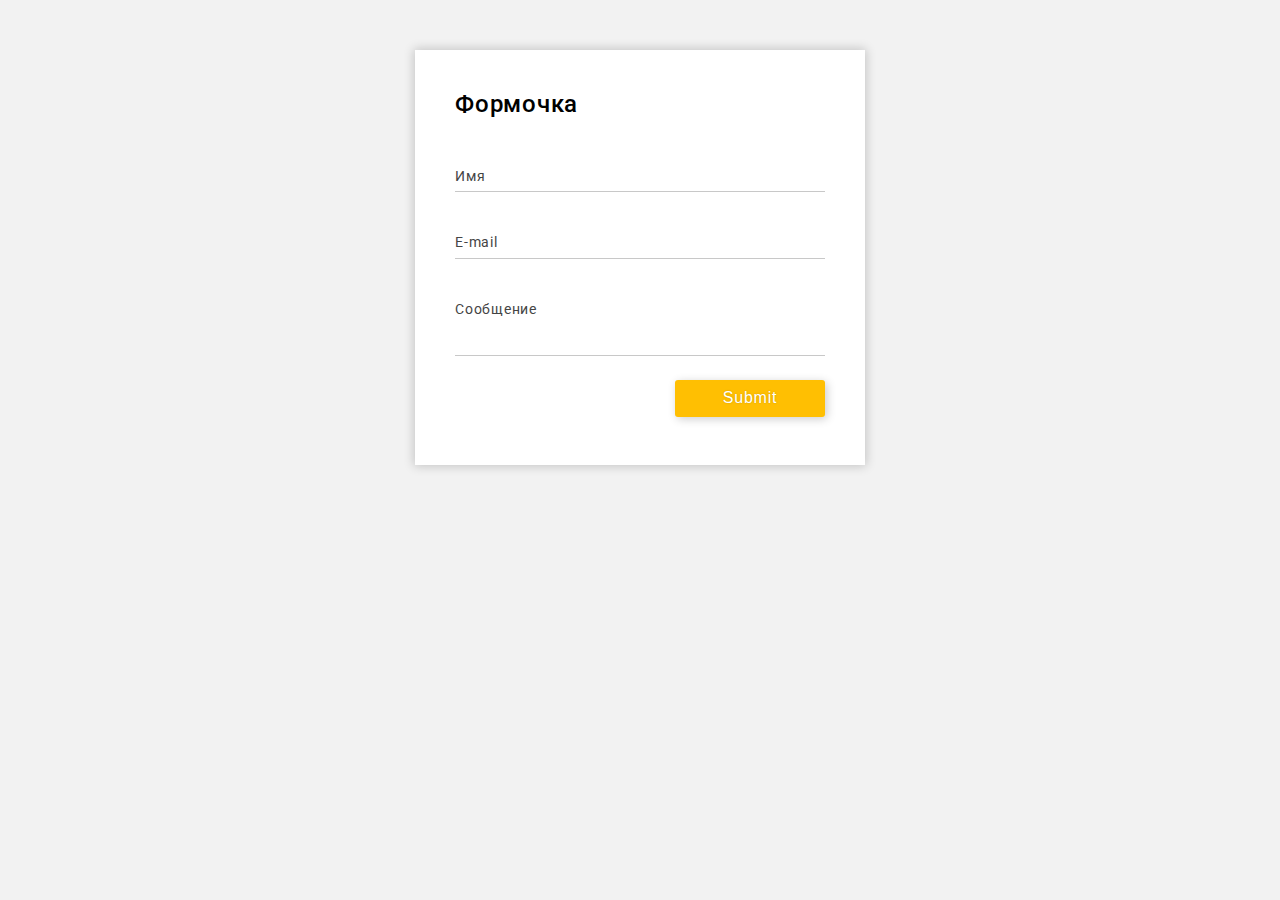
<file: form/index.html>
<!DOCTYPE html>
<html lang="ru">
<head>
	<meta charset="UTF-8">
	<meta name='viewport' content='width=device-width, initial-scale=1'>
	<title>Форма обратной связи</title>
	<link href="https://fonts.googleapis.com/css?family=Roboto:400,500&amp;subset=cyrillic" rel="stylesheet">
	<style>
	/*#ffbf02* primary/
	/*#0241ff secondary*/
		* {
			-webkit-box-sizing: border-box;
			-moz-box-sizing: border-box;
			box-sizing: border-box;
		}

		html {
			font-size: 16px;
		}

		body {
			margin: 0;
			font-family: 'Roboto', sans-serif;
			background-color: #f2f2f2;
		}

		.form-container {
			background-color: #fff;
			max-width: 450px;
			width: 95%;
			margin: 50px auto;
			padding: 40px;
			box-shadow: 0 0 10px 1px rgba(0,0,0,0.2);
		}

		#form {
			
		}
		
		.field {
			margin: 1rem 0;
		}

		input, textarea {
			display: block;
			width: 100%;
			margin: 0.5rem 0;
			padding: 0 0 0.4rem;
			outline: none;
			font-size: 1rem;
			letter-spacing: 0.75px;
			border: none;
			border-bottom: 1.5px solid rgb(200, 200, 200);;
			border-radius: 0;
			transition: 0.2s ease;
			-webkit-appearance:none;
		}
		
		input:focus, textarea:focus {
			border-color: #ffbf02;
			border-color: rgb(255, 191, 2);
		}

		.form-heading {
			margin-top: 0;
			font-size: 1.5rem;
			font-weight: 500;
			letter-spacing: 0.75px;
		}

		#submit {
			border: none;
			background-color: #ffbf02;
			background-color: rgb(255, 191, 2);
			color: #fff;
			text-shadow: 0 0 2px rgba(0,0,0,0.2);
			border-radius: 3px;
			padding: 0.6rem 0;
			width: 150px;
			margin-left: calc(100% - 150px);
			box-shadow: 2px 2px 10px 0 rgba(0,0,0,0.2);
			cursor: pointer;
			transition: 0.2s ease;
			margin-top: 1.5rem;
		}

		#submit:active {
			transform: translate(2px, 2px);
			box-shadow: none;
		}

		label {
			display: block;
			font-size: 0.9rem;
			letter-spacing: 0.75px;
			color: rgb(68, 68, 68);
			transform: translateY(1.6rem);
			transition: 0.2s ease;
		}
	
		.focused {
			transform: translateX(-12.5%) translateY(0.2rem) scale(0.75);
		}
		
		input:-webkit-autofill {
			-webkit-box-shadow: 0 0 0px 1000px #fff inset;
		}
		
		textarea {
			overflow: hidden;
			resize: none;
			padding-top: 0;
			height: 3.5rem;
			padding-left: 0;
		}
	</style>
</head>
<body>
	<div class="form-container">
		<h3 class="form-heading">Формочка</h3>
		<form id="form" >
			<!-- action="https://getsimpleform.com/messages?form_api_token=7804a62692c61eff49594749b37370c5" method="post" -->
			<!-- <input type='hidden' name='redirect_to' value='https://coddywebmastering.github.io/form/' /> -->
			<div class="field">
				<label for="name">Имя</label>
				<input type="text" name='name' id="name" required />
			</div>
			<div class="field">
				<label for="email">E-mail</label>
				<input type="email" name="_replyto" id="email" required>
			</div>
			<div class="field">
				<label for="message">Сообщение</label>
				<textarea name="message" id="message" rows='3' wrap='hard' required></textarea>
			</div>
			<input type="submit" id="submit">
		</form>
	</div>
	<script>
		var inputs = ([].slice.call(document.querySelectorAll('input'))).filter(function(input) {
			return input.getAttribute('type') != 'submit';
		});

		

		var textarea = document.getElementById('message');
		textarea.addEventListener('focusin', focusinInputHandler, false);
		textarea.addEventListener('focusout', focusoutInputHandler, false);
		if (textarea.value != '')
			focusinInputHandler.call(textarea);

		if(/iPhone|iPad|iPod/i.test(navigator.userAgent)){
			textarea.style['text-indent'] = '-3px';
		}

		inputs.forEach(function(input) {
				// if (input.getAttribute('type') !== 'submit' && input.getAttribute('type') !== 'hidden') {
					console.log(input);
					if (input.value != '') {
						// var label = document.querySelector('label[for="' + input.id + '"]');
						// label.classList.add('focused');
						focusinInputHandler.call(input);
					}
					input.addEventListener('focusin', focusinInputHandler, false);
					input.addEventListener('focusout', focusoutInputHandler, false);
				// }
			});

			function focusinInputHandler() {
				var label = document.querySelector('label[for="' + this.id + '"]');
				label.classList.add('focused');
				// console.log(label);
				// console.log(this.id + ' focus in');
			}

			function focusoutInputHandler() {
				var label = document.querySelector('label[for="' + this.id + '"]');
				if (this.value == '')
					label.classList.remove('focused');
				// console.log(this.id + ' focus out');
			}


			function encode(data) {
				var encodedData = [];
				for (var key in data) {
					encodedData.push(encodeURIComponent(key) + "=" + encodeURIComponent(data[key]));
				}
				return encodedData.join("&");
			}

			var form = document.getElementById('form');

			form.addEventListener("submit", function(e) {
				e.preventDefault();
				// console.log('Теперь я ничего не делаю');

				var data = {
					'name': form.elements[0].value,
					'_replyto': form.elements[1].value,
					'message': form.elements[2].value,
				}

				request = new XMLHttpRequest();

				request.open("POST", "https://getsimpleform.com/messages?form_api_token=7804a62692c61eff49594749b37370c5", true);

				request.setRequestHeader("Content-type", "application/x-www-form-urlencoded");

				request.send(encode(data));

				form.reset();

				inputs.forEach(function(input) {
					// if (input.getAttribute('type') != 'submit' && input.getAttribute('type') !== 'hidden')
						focusoutInputHandler.call(input);
				});


				focusoutInputHandler.call(textarea);

				if (request.status != 200)
					console.log('Всё окей');
				else
					console.log('Всё плохо! ААаААаааА', request.responseText);

			});
	</script>
</body>
</html>
</file>
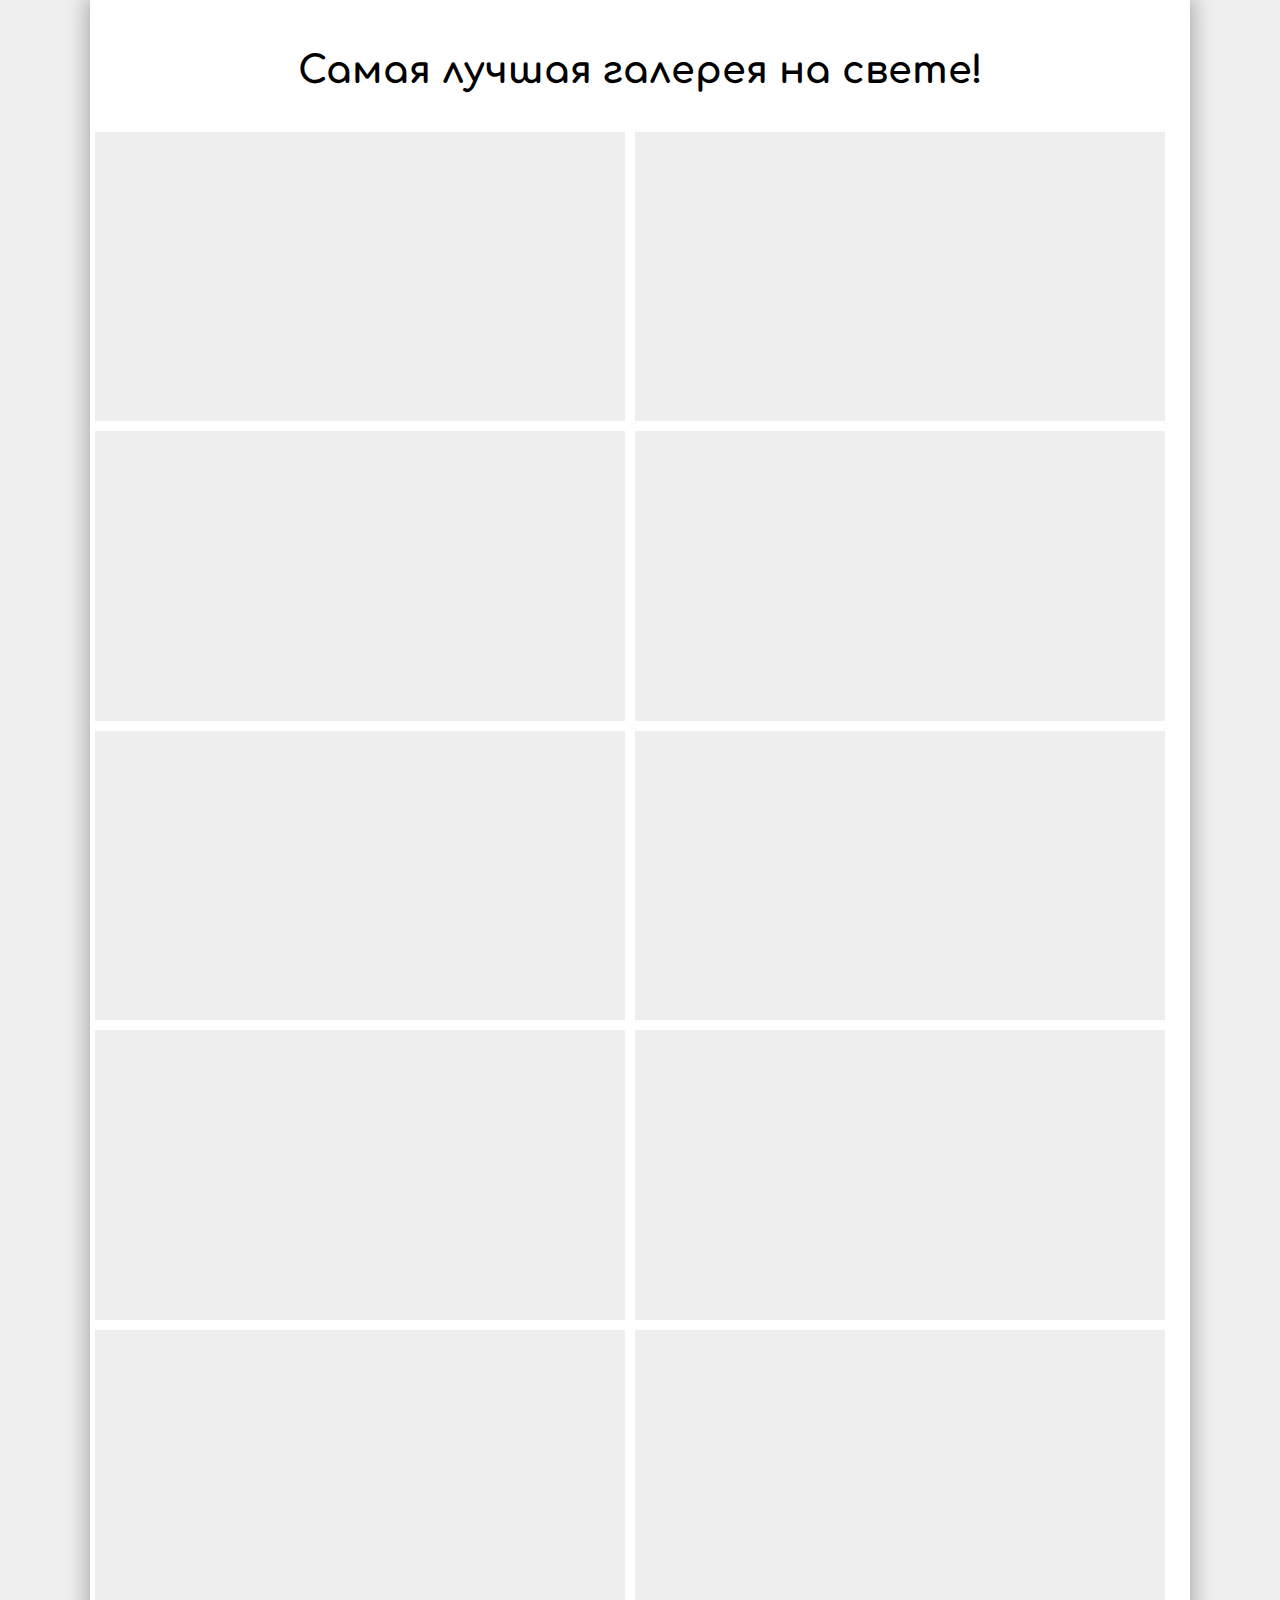
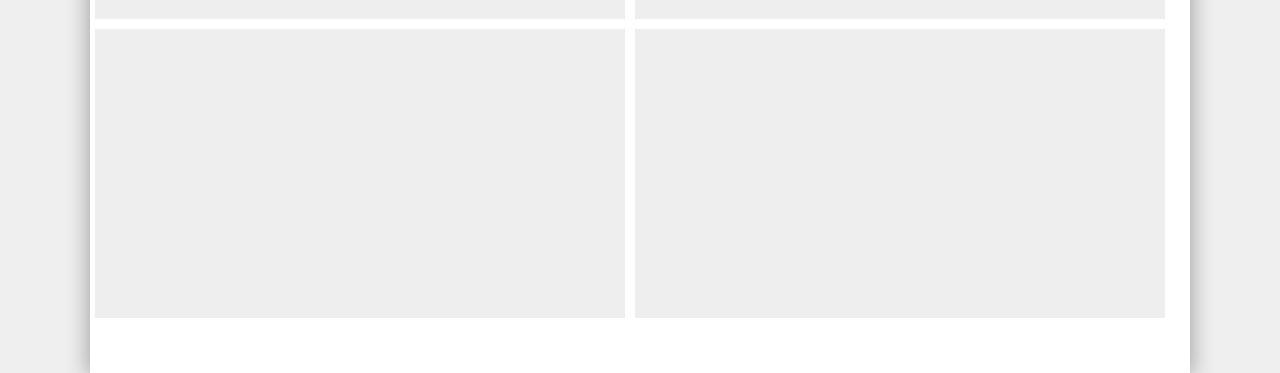
<file: gallery/index.html>
<!DOCTYPE html>
<html lang="ru">
	<head>
		<meta charset="UTF-8">
		<meta name="viewport" content="width=device-width, initial-scale=1">
		<link href="https://fonts.googleapis.com/css?family=Comfortaa:700" rel="stylesheet">
		<title>Галерея</title>
		<link rel="stylesheet" href="css/main.css">
		<style>
			.link_wrapper {
				background-color: #eee;
			}
			.item {
				transition: 0.4s;
				opacity: 0;
				background-color: transparent;
			}
			.animated {
				opacity: 1;
			}

			
		</style>
		

	</head>
	<body>
		<main class="main">

			<div class="box">
				<h1>Самая лучшая галерея на свете!</h1>
				<a href="img/img0.jpg" class="link_wrapper" target="_blank"><div class="item" data-style='background-image: url(img/img0.jpg);'></div></a>
				<a href="img/img1.jpg" class="link_wrapper" target="_blank"><div class="item" data-style='background-image: url(img/img1.jpg);'></div></a>
				<a href="img/img2.jpg" class="link_wrapper" target="_blank"><div class="item" data-style='background-image: url(img/img2.jpg);'></div></a>
				<a href="img/img3.jpg" class="link_wrapper" target="_blank"><div class="item" data-style='background-image: url(img/img3.jpg);'></div></a>
				<a href="img/img4.jpg" class="link_wrapper" target="_blank"><div class="item" data-style='background-image: url(img/img4.jpg);'></div></a>
				<a href="img/img5.jpg" class="link_wrapper" target="_blank"><div class="item" data-style='background-image: url(img/img5.jpg);'></div></a>
				<a href="img/img6.jpg" class="link_wrapper" target="_blank"><div class="item" data-style='background-image: url(img/img6.jpg);'></div></a>
				<a href="img/img7.jpg" class="link_wrapper" target="_blank"><div class="item" data-style='background-image: url(img/img7.jpg);'></div></a>
				<a href="img/img8.jpg" class="link_wrapper" target="_blank"><div class="item" data-style='background-image: url(img/img8.jpg);'></div></a>
				<a href="img/img9.jpg" class="link_wrapper" target="_blank"><div class="item" data-style='background-image: url(img/img9.jpg);'></div></a>
				<a href="img/img10.jpg" class="link_wrapper" target="_blank"><div class="item" data-style='background-image: url(img/img10.jpg);'></div></a>
				<a href="img/img11.jpg" class="link_wrapper" target="_blank"><div class="item" data-style='background-image: url(img/img11.jpg);'></div></a>
			</div>
		</main>
		<script>
		document.addEventListener('DOMContentLoaded', function() {
			const items = document.querySelectorAll('.item');
				let n = 1200;
				items.forEach(function(img) {
					img.setAttribute('style', img.getAttribute('data-style'));
					console.log('loaded');
					setTimeout(function () { img.className += ' animated'; console.log('visible', n)}, n);
					n += 400;
				});
		});
		</script>
	</body>
</html>
</file>
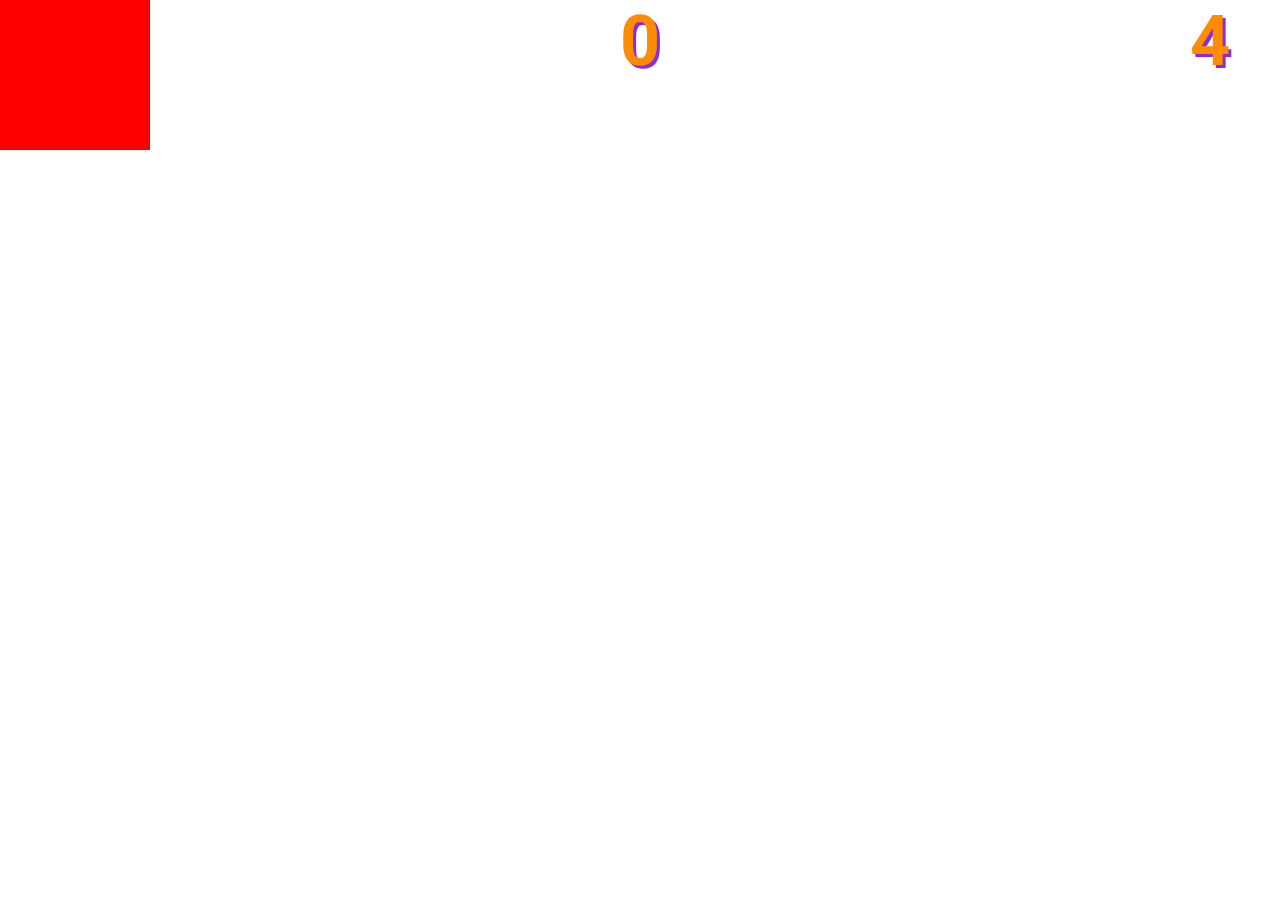
<file: game/index.html>
<!DOCTYPE html>
<html lang="en">
<head>
	<meta charset="UTF-8">
	<title>Game</title>
	<meta name='viewport' content='width=device-width,initial-scale=1'>
	<link href="https://fonts.googleapis.com/css?family=Roboto" rel="stylesheet">
	<style>
		body, html {
			height: 100%;
			user-select: none;
			margin: 0;
			font-family: 'Roboto', sans-serif;
			overflow: hidden;
		}

		#square {
			width: 150px;
			height: 150px;
			position: absolute;
			background-color: red;
			transition: 0.1s;
			z-index: 10;
			outline: none;
		}

		#text {
			z-index: 100;
			height: 100%;
			display: none;
			position: absolute;
			left: 0;
			top: 0;
			right: 0;
			background-color: rgba(0,0,0,0.7);
			color: white;
			justify-content: center;
			align-items: center;
			font-size: 60px;
			font-weight: bold;
			text-shadow: 3px 3px 3px rgba(0,0,0,0.8);
			flex-direction: column;
		}

		.circle {
			border-radius: 50%;
		}

		#count {
			z-index: 1;
			position: absolute;
			left: 0;
			right: 0;
			text-align: center;
			color: darkorange;
			font-size: 70px;
			font-weight: bold;
			text-shadow: 3px 3px 0 blueviolet;
		}

		#newgame {
			border: 2px solid white;
			background: transparent;
			color: white;
			text-shadow: 1px 1px 1px rgba(0,0,0,0.6);
			width: 95%;
			max-width: 220px;
			height: 70px;
			font-size: 18px;
			font-weight: bold;
			margin-top: 30px;
			cursor: pointer;
		}

		#timer {
			position: absolute; 
			right: 50px;
			top: 0px;

			text-align: center;
			color: darkorange;
			font-size: 70px;
			font-weight: bold;
			text-shadow: 3px 3px 0 blueviolet;
		}
	</style>
</head>
<body>
	<div id="timer">1</div>
	<div id="count">0</div>
	<div id='square'></div>
	<div id="text">
		<div class="message">You won!</div>
		<button id="newgame">Начать новую игру</button>
	</div>
	<script
  src="https://code.jquery.com/jquery-3.3.1.min.js"
  integrity="sha256-FgpCb/KJQlLNfOu91ta32o/NMZxltwRo8QtmkMRdAu8="
  crossorigin="anonymous"></script>
  <script>
  	$(document).ready(function() {
  		var count = 0;
  		var colors = ['darkorange', 'blue', 'green', 'magenta', 'blueviolet', 'black', 'dodgerblue', 'tomato', 'yellow'];
  		
  		var width = $(document).width() - 200;
  		var height = $(document).height() - 200;

  		var timer = 5;
		


  		function setInter() {
  			$('#timer').text(timer);
	  		var inter = setInterval(function() {
	  			if (timer >  0) {
	  				timer -=1;
	  				$('#timer').text(timer);
	  				console.log(timer);
	  			} else {
	  				$('.message').text('GAME OVER!');
	  				$('#text').css('display', 'flex');
	  				clearInterval(inter);
	  			}
	  			
	  		}, 500);

	  		return inter;
  		}

  		var i = setInter();

  		function randomPosition(el) {
  			var x = Math.floor(Math.random()*width);
  			var y = Math.floor(Math.random()*height);
  			
  			$(el).toggleClass('circle')
  			$(el).css('background-color', colors[count % 9]);
  			$(el).css('top', y)
  			$(el).css('left', x)
  		}

  		$('#square').on('click', function() {
  			
  			randomPosition(this);
			
			count += 1;
  			timer += 1;

  			$('#timer').text(timer);
			$('#count').text(count);
  			
  			if (count == 100) {
  				$('.message').text('Winner, winner, chicken dinner');
  				$('#text').css('display', 'flex');
  				clearInterval(i);
  			} 


  		})

  		$('#newgame').on('click', function() {
  			count = 0;
  			timer = 5;
  			$('#count').text(count);
  			$('#text').css('display', 'none');
  			i = setInter();
  			randomPosition('#square');
  		})
  	})


  </script>
</body>
</html>
</file>
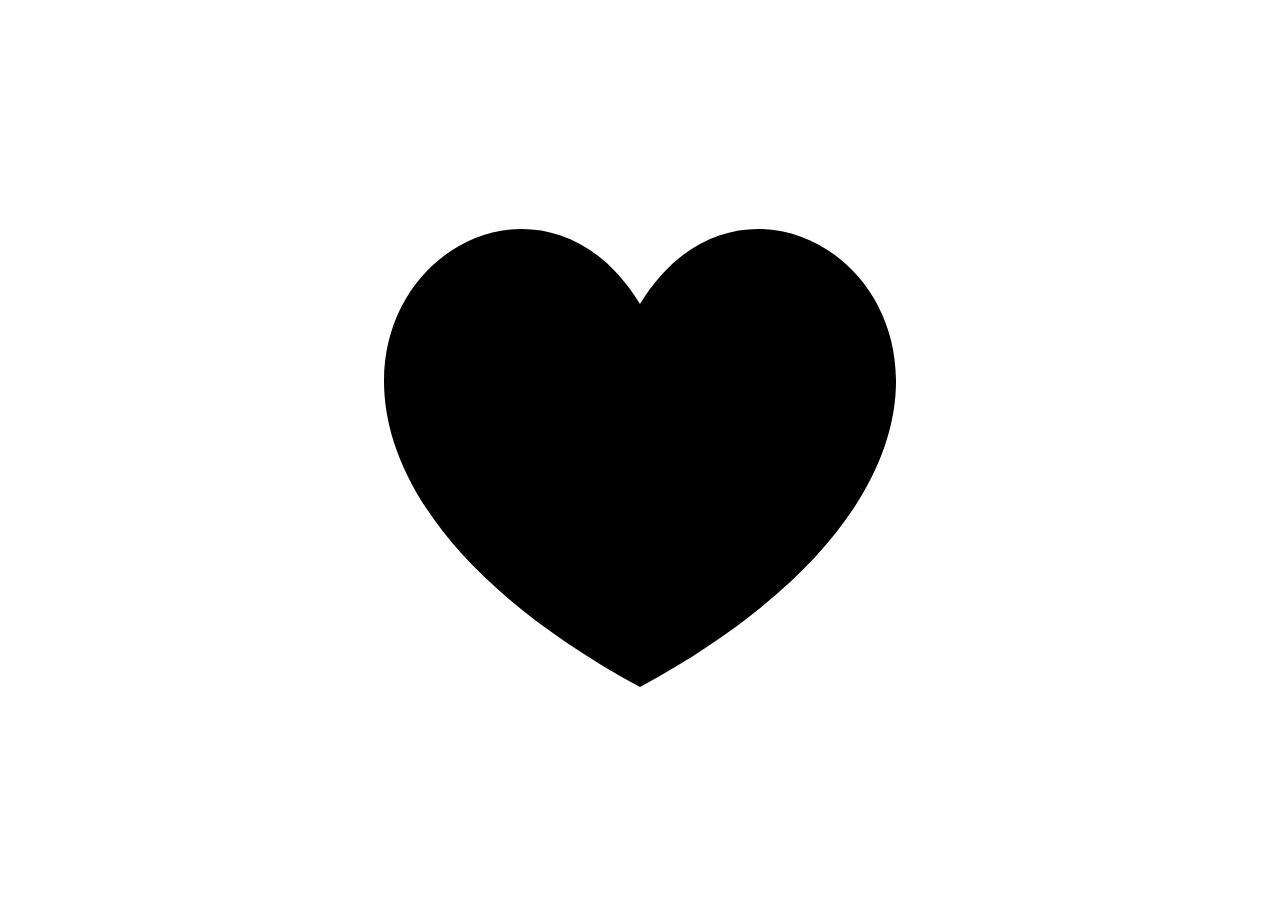
<file: heart/index.html>
<!DOCTYPE html>
<html lang="ru">
<head>
	<meta charset="UTF-8">
	<title>Сердечко</title>
	<meta name='viewport' content='width=device-width, initial-scale=1'>
	<style>
		@keyframes pulse {
			from {
				transform: scale(1);
				fill: #D80027;
			}

			to {
				transform: scale(1.2);
				fill: red;
			}
		}

		html, body {
			height: 100%;
		}

		.box {
			height: 100%;
			display: flex;
			justify-content: center;
			-ms-align-items: center;
			align-items: center;
		}
	
		svg {
			transition: 0.3s;
			max-width: 512px;
			width: 70%;
			height: auto;
			animation: pulse 1s infinite alternate ease-in;
		}

		svg:hover {
			transform: scale(1.2);
		}
	</style>
</head>
<body>
	<div class="box">
		<svg enable-background="new 0 0 23.217 23.217" version="1.1" viewBox="0 0 23.217 23.217" xml:space="preserve" xmlns="http://www.w3.org/2000/svg">
		<path d="m11.608 21.997c-22.647-12.354-6.268-27.713 0-17.369 6.269-10.344 22.649 5.015 0 17.369z" />
		</svg>
	</div>
</body>
</html>
</file>
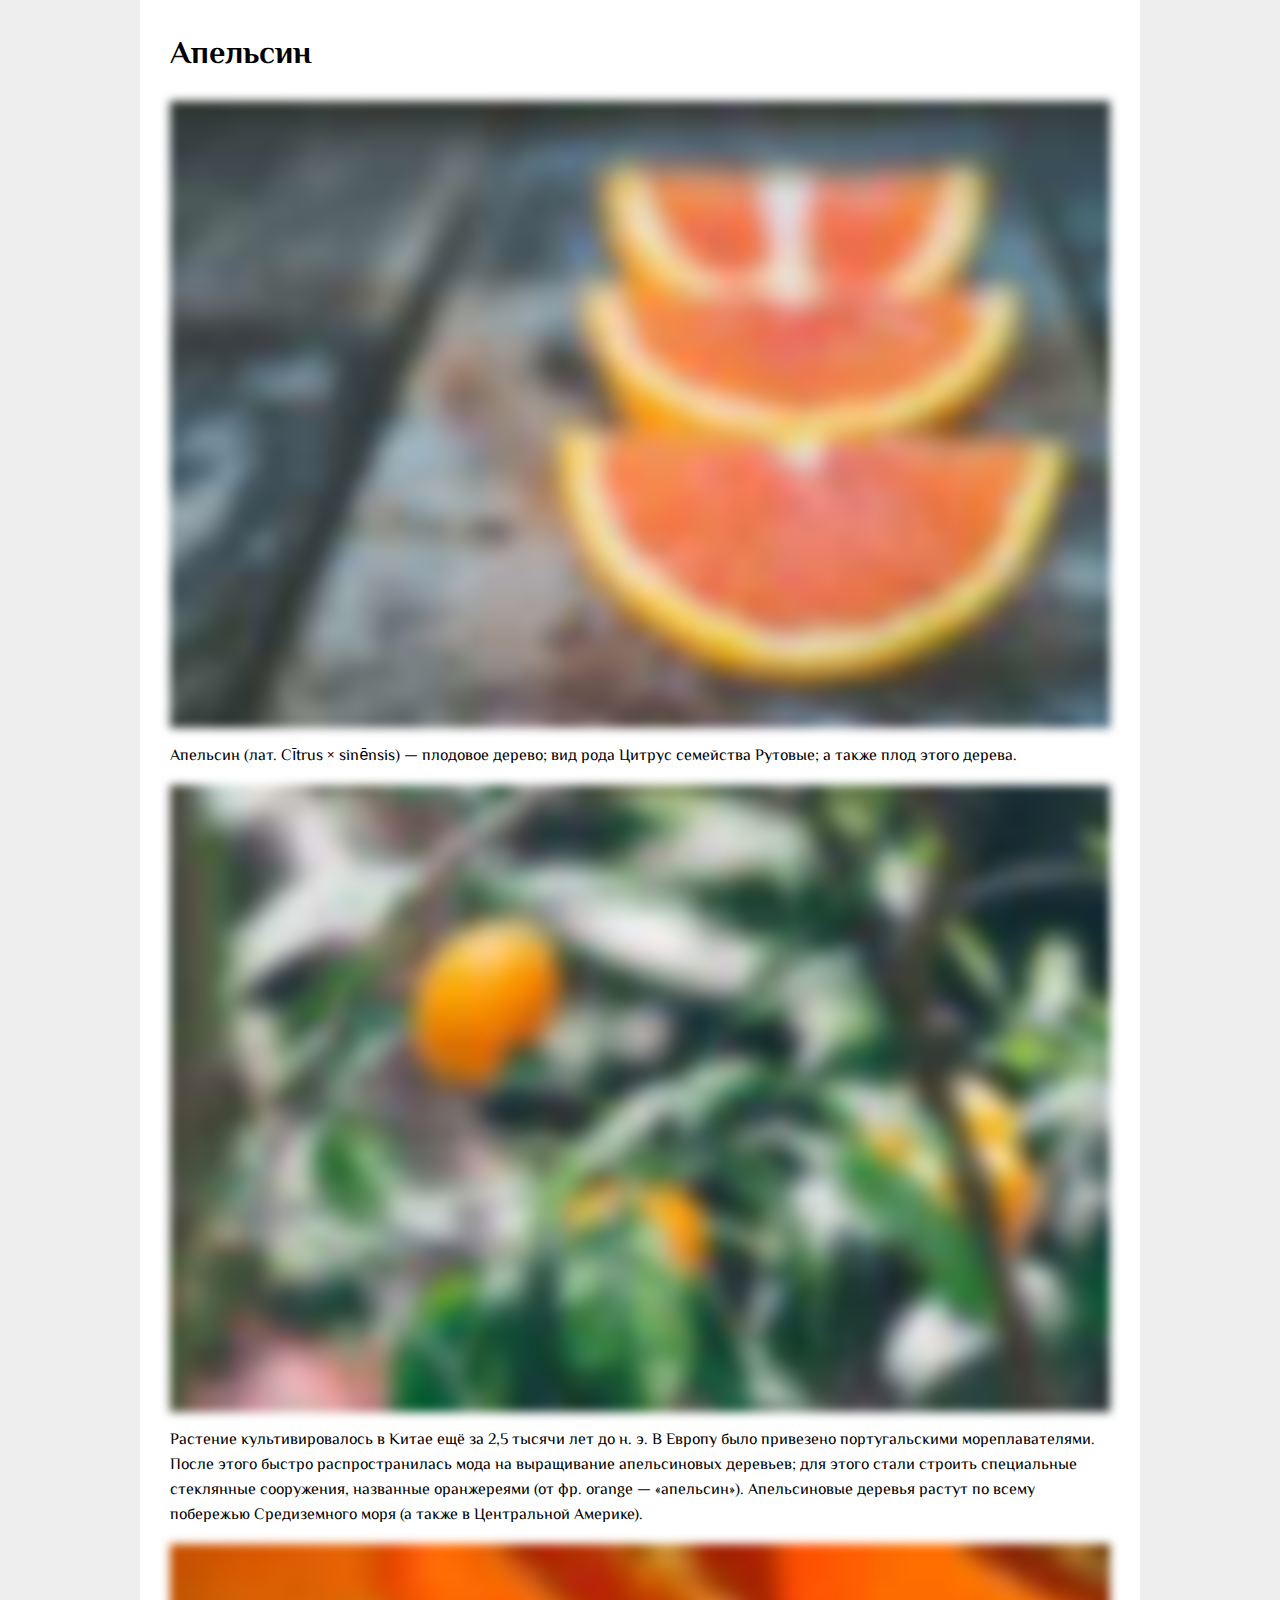
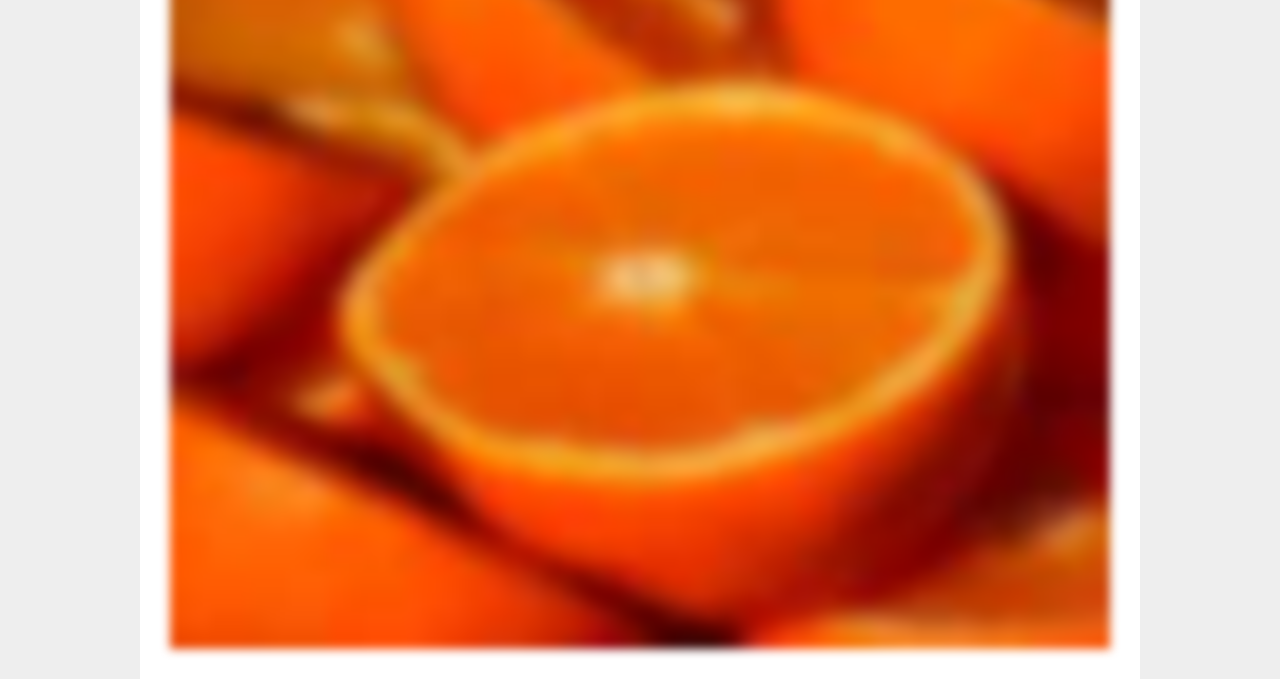
<file: lazyload/index.html>
<!DOCTYPE html>
<html lang="ru">
<head>
	<meta charset="UTF-8">
	<title>Восьмое занятие</title>
	<link href="https://fonts.googleapis.com/css?family=El+Messiri" rel="stylesheet">
	<style>
		body {
			/*height: 1000px;*/
			background-color: #eee;
			margin: 0;
			font-family: 'El Messiri', sans-serif;
		}

		#box {
			width: 95%;
			max-width: 1000px;
			-webkit-box-sizing: border-box;
			-moz-box-sizing: border-box;
			box-sizing: border-box;
			/*height: 100%;*/
			margin: auto;
			background-color: #fff;
			padding: 30px;
		}

		#h1 {
			margin-top: 0;

		}

		img {
			width: 100%;
			display: block;
			transition: filter 0.2s ease;
		}

		.blur {
			filter: blur(5px);
		}

	</style>
</head>
<body>
	<div id="box">
		<h1 id="h1">Апельсин</h1>
		<img class='blur' src="orange1_blur.jpg" data-src='orange1.jpeg' alt="Апельсин">
		<p id="text1">Апельсин (лат. Cītrus × sinēnsis) — плодовое дерево; вид рода Цитрус семейства Рутовые; а также плод этого дерева.</p>
		<img class='blur' src="orange2_blur.jpg" data-src='orange2.jpeg' alt="Апельсин">
		<p id="text2">Растение культивировалось в Китае ещё за 2,5 тысячи лет до н. э. В Европу было привезено португальскими мореплавателями. После этого быстро распространилась мода на выращивание апельсиновых деревьев; для этого стали строить специальные стеклянные сооружения, названные оранжереями (от фр. orange — «апельсин»). Апельсиновые деревья растут по всему побережью Средиземного моря (а также в Центральной Америке).</p>
		<img class='blur' src="orange3_blur.jpg" data-src='orange3.jpeg' alt="Апельсин">
	</div>
	<script>

		document.addEventListener('DOMContentLoaded', function() {
			// var box = document.getElementById('box'), 
			var counter = 0,
				lazyImages = [].slice.call(document.querySelectorAll('.blur'));
			console.log(lazyImages, lazyImages instanceof Array);




			function lazyLoad() {
				// var lazy = document.querySelector('.blur');
				lazyImages.forEach(function(lazy) {
					counter++;
					// console.log(lazy.getBoundingClientRect());
					// console.log('Высота вьюпорта: ' + window.innerHeight);
					console.log(counter);
					if (lazy.getBoundingClientRect().top <= window.innerHeight) {
						if (lazy.hasAttribute('data-src')) {
							console.log('Уиииииииииии');
							var data = lazy.getAttribute('data-src');
							lazy.setAttribute('src', data);
							lazy.removeAttribute('data-src');
							lazy.classList.remove('blur');
						}

						lazyImages = lazyImages.filter(function(image) {
							return image !== lazy;
						});
					}
					
					if (lazyImages.length === 0) {
						document.removeEventListener('scroll', lazyLoad);	
					}
				});


			}
			document.addEventListener('scroll', lazyLoad, false);

			
			
			// document.addEventListener('scroll', 
			// 	function() { 
			// 		++counter;
			// 		console.log('Оп, прокруточка ' + counter);
			// 	}, false);
		});
		
		// 	number = 10,
		// 	string = 'Я - строчка';

		// function logThis() {
		// 		console.log(this);
		// }
		// logThis();
		// logThis.call(obj);
		// logThis.call(number);
		// logThis.call(string);
	</script>
</body>
</html>
</file>
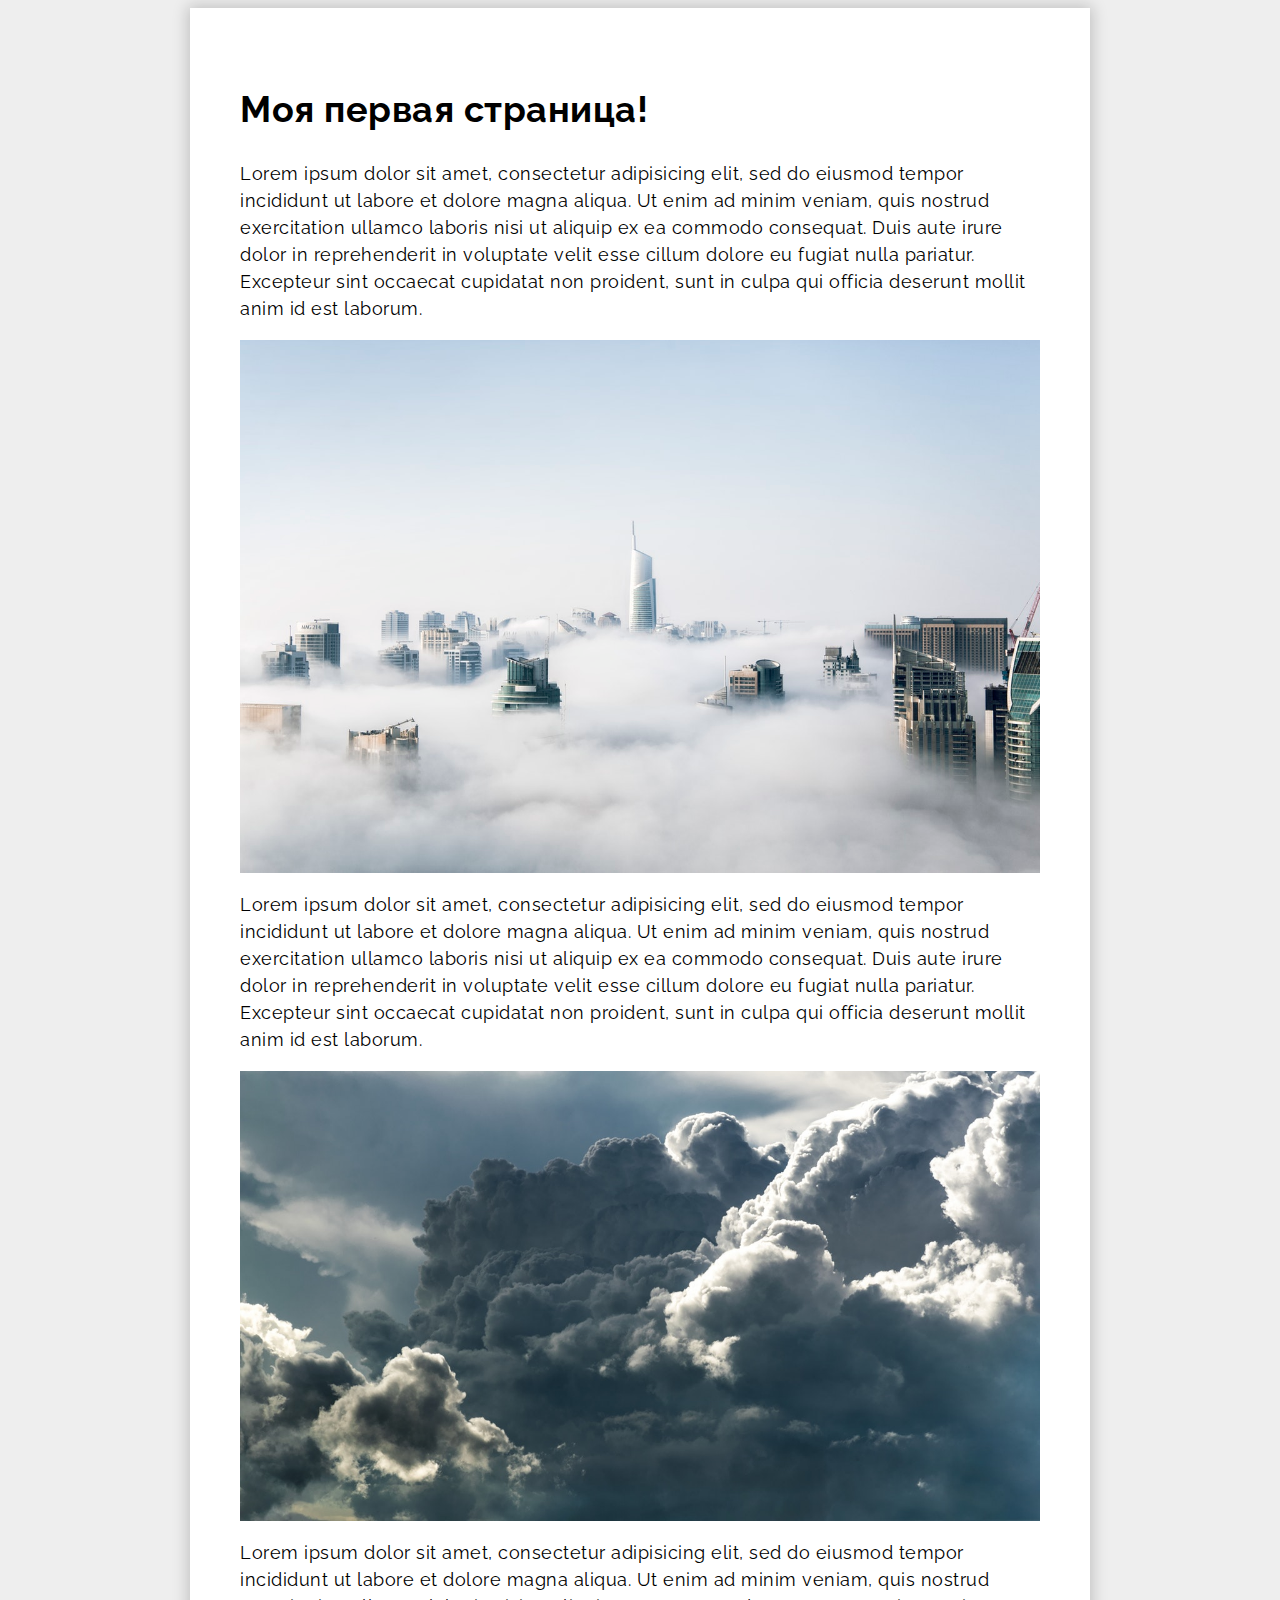
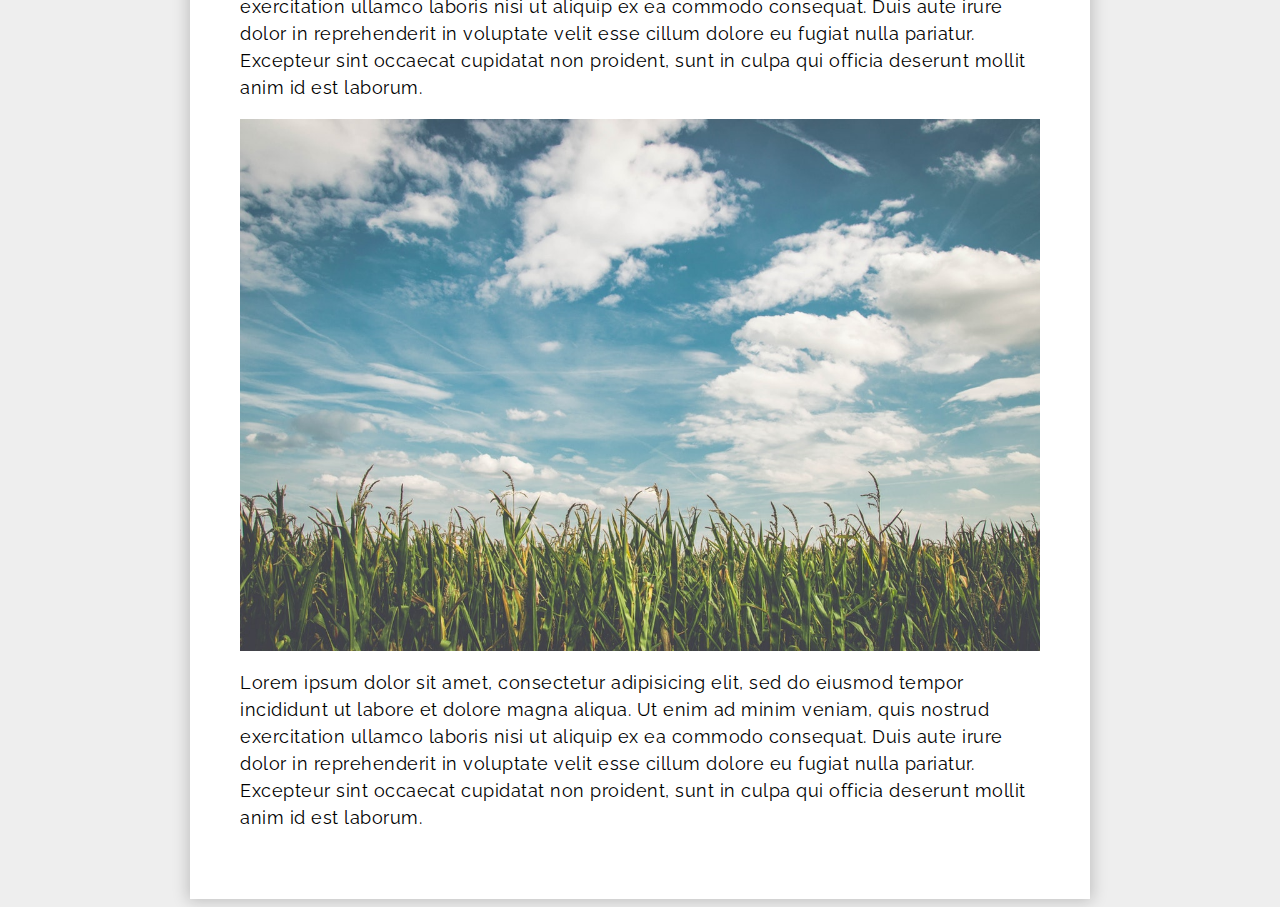
<file: mysite/index.html>
<!DOCTYPE html>
<html>
<head>
	<meta charset="utf-8">
	<link href="https://fonts.googleapis.com/css?family=Raleway" rel="stylesheet">
	<title>Блог</title>
	<meta name='viewport' content='width=device-width, initial-scale=1'>
	<style type="text/css">
		body {
			background-color: #eeeeee;
			font-family: 'Raleway', sans-serif;
			letter-spacing: 0.5px;
			line-height: 1.5;
			font-size: 18px;
		}

		div {
			max-width: 800px;
			margin: auto;
			background-color: #ffffff;
			padding: 50px;
			box-shadow: 0 0 15px 2px rgba(0,0,0,0.2);
		}

		img {
			max-width: 100%;
			margin: auto;
			display: block;
		}

		@media all and (max-width: 768px)
		{
			body {
				font-size: 22px;
			}

			div {
				padding: 40px 20px;
			}
		}
	</style>
</head>
<body>
	<div>
		<h1>Моя первая страница!</h1>
		<p>Lorem ipsum dolor sit amet, consectetur adipisicing elit, sed do eiusmod
		tempor incididunt ut labore et dolore magna aliqua. Ut enim ad minim veniam,
		quis nostrud exercitation ullamco laboris nisi ut aliquip ex ea commodo
		consequat. Duis aute irure dolor in reprehenderit in voluptate velit esse
		cillum dolore eu fugiat nulla pariatur. Excepteur sint occaecat cupidatat non
		proident, sunt in culpa qui officia deserunt mollit anim id est laborum.</p>
		<img src="img1.jpeg">
		<p>Lorem ipsum dolor sit amet, consectetur adipisicing elit, sed do eiusmod
		tempor incididunt ut labore et dolore magna aliqua. Ut enim ad minim veniam,
		quis nostrud exercitation ullamco laboris nisi ut aliquip ex ea commodo
		consequat. Duis aute irure dolor in reprehenderit in voluptate velit esse
		cillum dolore eu fugiat nulla pariatur. Excepteur sint occaecat cupidatat non
		proident, sunt in culpa qui officia deserunt mollit anim id est laborum.</p>
		<img src="img2.jpeg">
		<p>Lorem ipsum dolor sit amet, consectetur adipisicing elit, sed do eiusmod
		tempor incididunt ut labore et dolore magna aliqua. Ut enim ad minim veniam,
		quis nostrud exercitation ullamco laboris nisi ut aliquip ex ea commodo
		consequat. Duis aute irure dolor in reprehenderit in voluptate velit esse
		cillum dolore eu fugiat nulla pariatur. Excepteur sint occaecat cupidatat non
		proident, sunt in culpa qui officia deserunt mollit anim id est laborum.</p>
		<img src="img3.jpeg">
		<p>Lorem ipsum dolor sit amet, consectetur adipisicing elit, sed do eiusmod
		tempor incididunt ut labore et dolore magna aliqua. Ut enim ad minim veniam,
		quis nostrud exercitation ullamco laboris nisi ut aliquip ex ea commodo
		consequat. Duis aute irure dolor in reprehenderit in voluptate velit esse
		cillum dolore eu fugiat nulla pariatur. Excepteur sint occaecat cupidatat non
		proident, sunt in culpa qui officia deserunt mollit anim id est laborum.</p>
	</div>
</body>
</html>
</file>
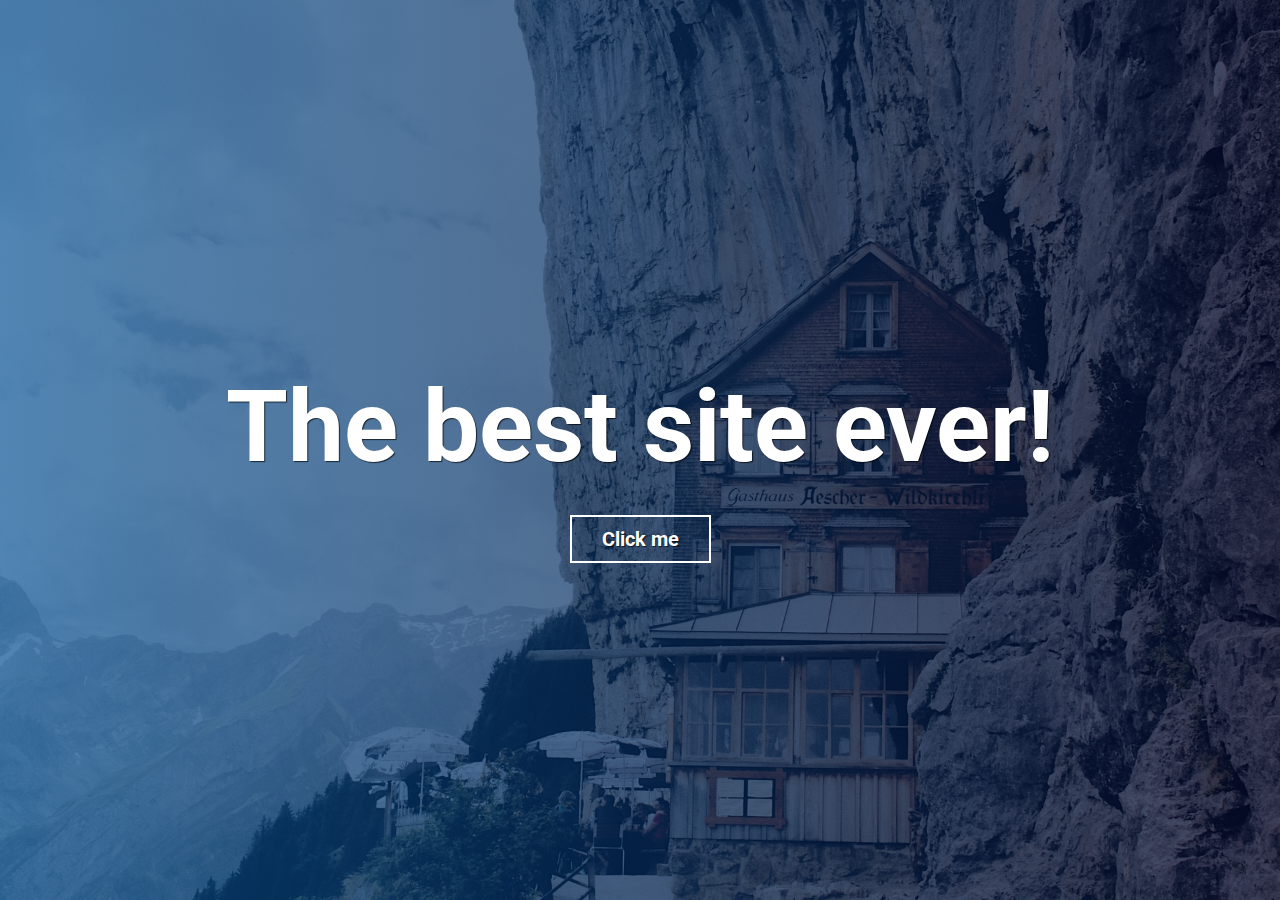
<file: pseudo/index.html>
<!DOCTYPE html>
<html lang="en">
<head>
	<meta charset="UTF-8">
	<title>Overlay</title>
	<link rel="stylesheet" href="main.css">
	<link href="https://fonts.googleapis.com/css?family=Roboto" rel="stylesheet">
</head>
<body>
	<div class="box">
		<!-- h1.title -->
		<h1 class="title">The best site ever!</h1>
		<a href="https://github.com/CoddyWebMastering" target="_blank" class="link">Click me</a>
		<!-- a.link[href='#'][target='_blank'] -->
	</div>
</body>
</html>
</file>
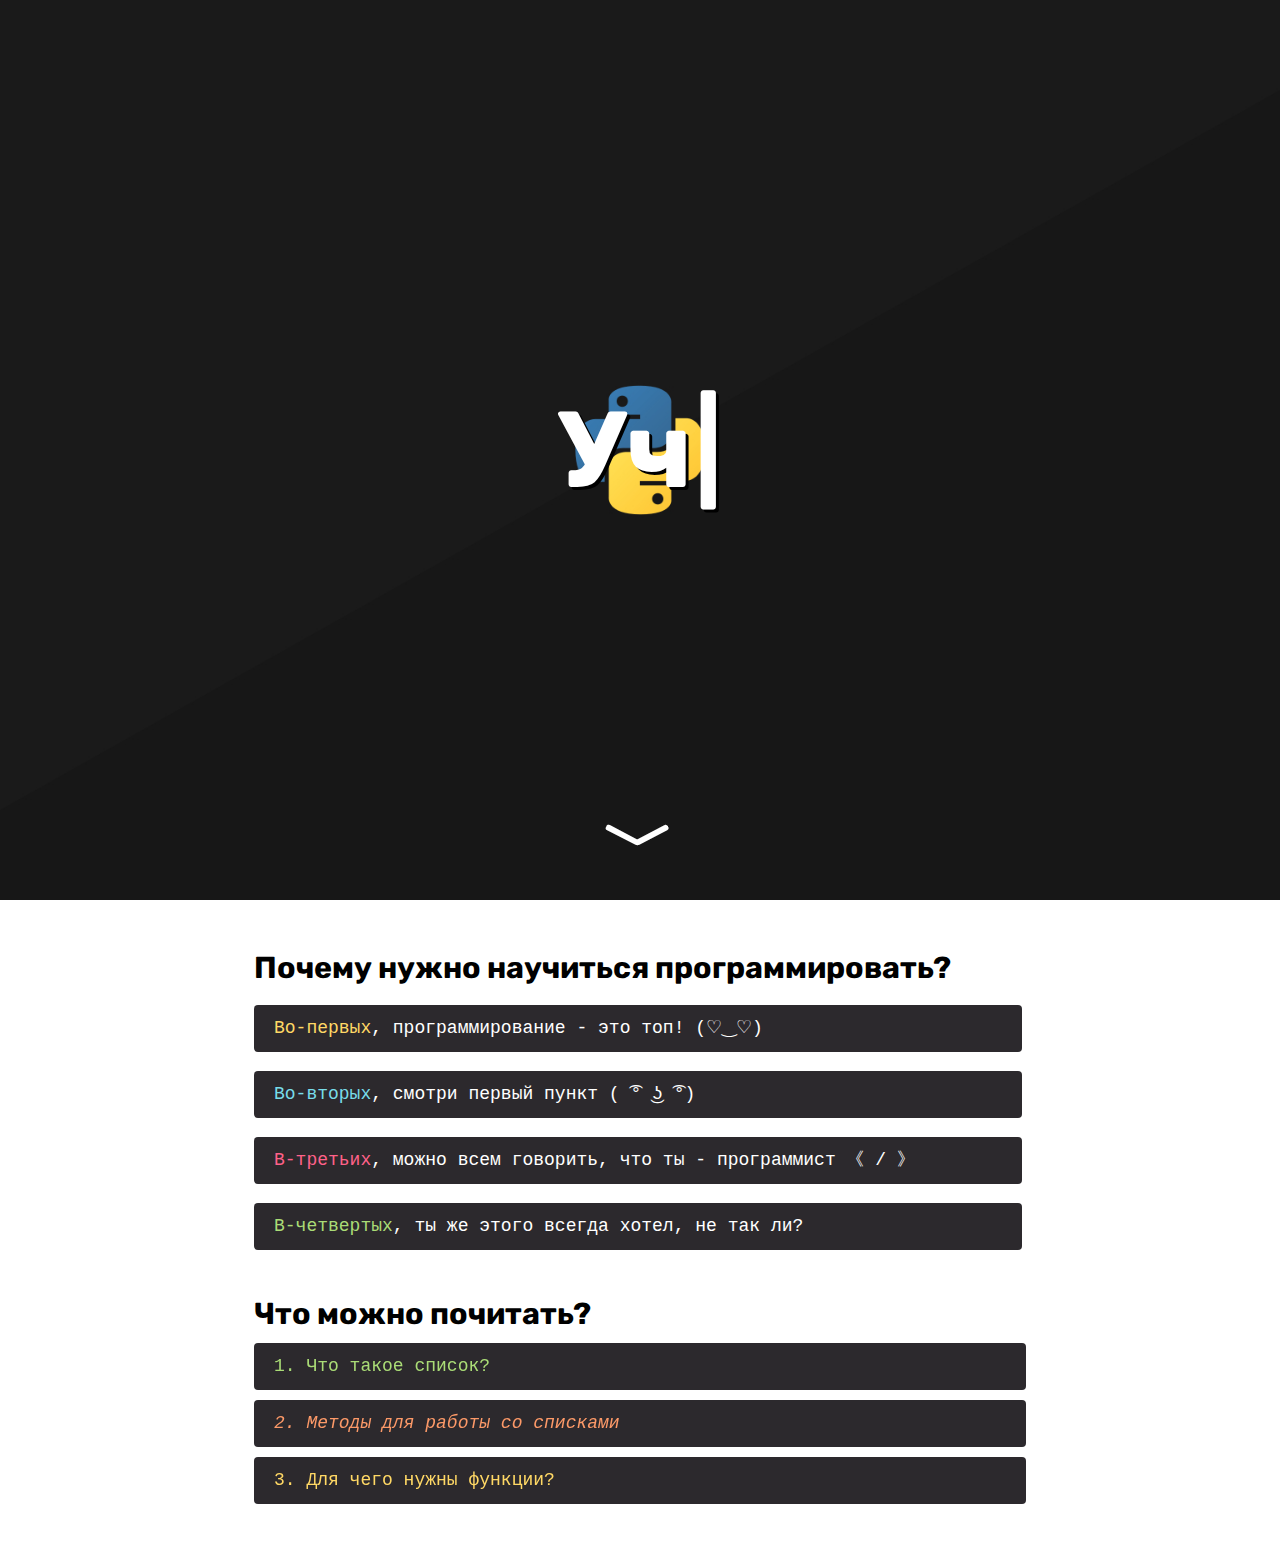
<file: python/index.html>
<!DOCTYPE html>
<html lang="ru">
	<head>
		<meta charset="UTF-8">
		<title>Учебник 	Python</title>
		<meta name='viewport' content='width=device-width, initial-scale=1'>
		<link rel="apple-touch-icon" sizes="180x180" href="img/apple-touch-icon.png">
		<link rel="icon" type="image/png" sizes="32x32" href="img/favicon-32x32.png">
		<link rel="icon" type="image/png" sizes="16x16" href="img/favicon-16x16.png">
		<link rel="manifest" href="img/site.webmanifest">
		<meta name="yandex-verification" content="9ac4fb38cc221824" />
		<link href="https://fonts.googleapis.com/css?family=Rubik:400,900" rel="stylesheet">
		
		<link rel="stylesheet" href="main.css">
	</head>
	<body>
		<header id='header'>
			<div class="overlay"></div>
			<p id="text"></p>
			<button id="down">﹀</button>
		</header>
		<main>
			<h2 class="subtitle" style='margin-top: 0'>Почему нужно научиться про&shy;грам&shy;мировать?</h2>
			<br>
			<code class="code"><span class="yellow">Во-первых</span>, программирование - это топ! (♡‿♡)</code>
			<br>
			<code class="code"><span class="blue">Во-вторых</span>, смотри первый пункт ( ͡° ͜ʖ ͡°) </code>
			<br>
			<code class="code"><span class="red">В-третьих</span>, можно всем говорить, что ты - программист 《 / 》</code>
			<br>
			<code class="code"><span class="green">В-четвертых</span>, ты же этого всегда хотел, не так ли?</code>
			<h2 class="subtitle">Что можно почитать?</h2>
			<a href="list.html" target='_blank' class="code link green">1. Что такое список?</a>
			<a href="list_methods.html" target='_blank' class="code link orange">2. Методы для работы со списками</a>
			<a href="function.html" target='_blank' class="code link yellow">3. Для чего нужны функции?</a>
		</main>
		<script src='js/smoothscroll.js'></script>
		<script>
			document.addEventListener("DOMContentLoaded", function() {
				var name = 'Учебник Python',
					text = document.getElementById('text');
				
				setTimeout(() => name.split('').forEach((character, index) => setTimeout(() => text.innerHTML += character, 150*index)),500)
				
				down.addEventListener('click', () => document.querySelector('main').scrollIntoView({block: "start", behavior: "smooth"}) )
			});
		</script>
	</body>
</html>
</file>
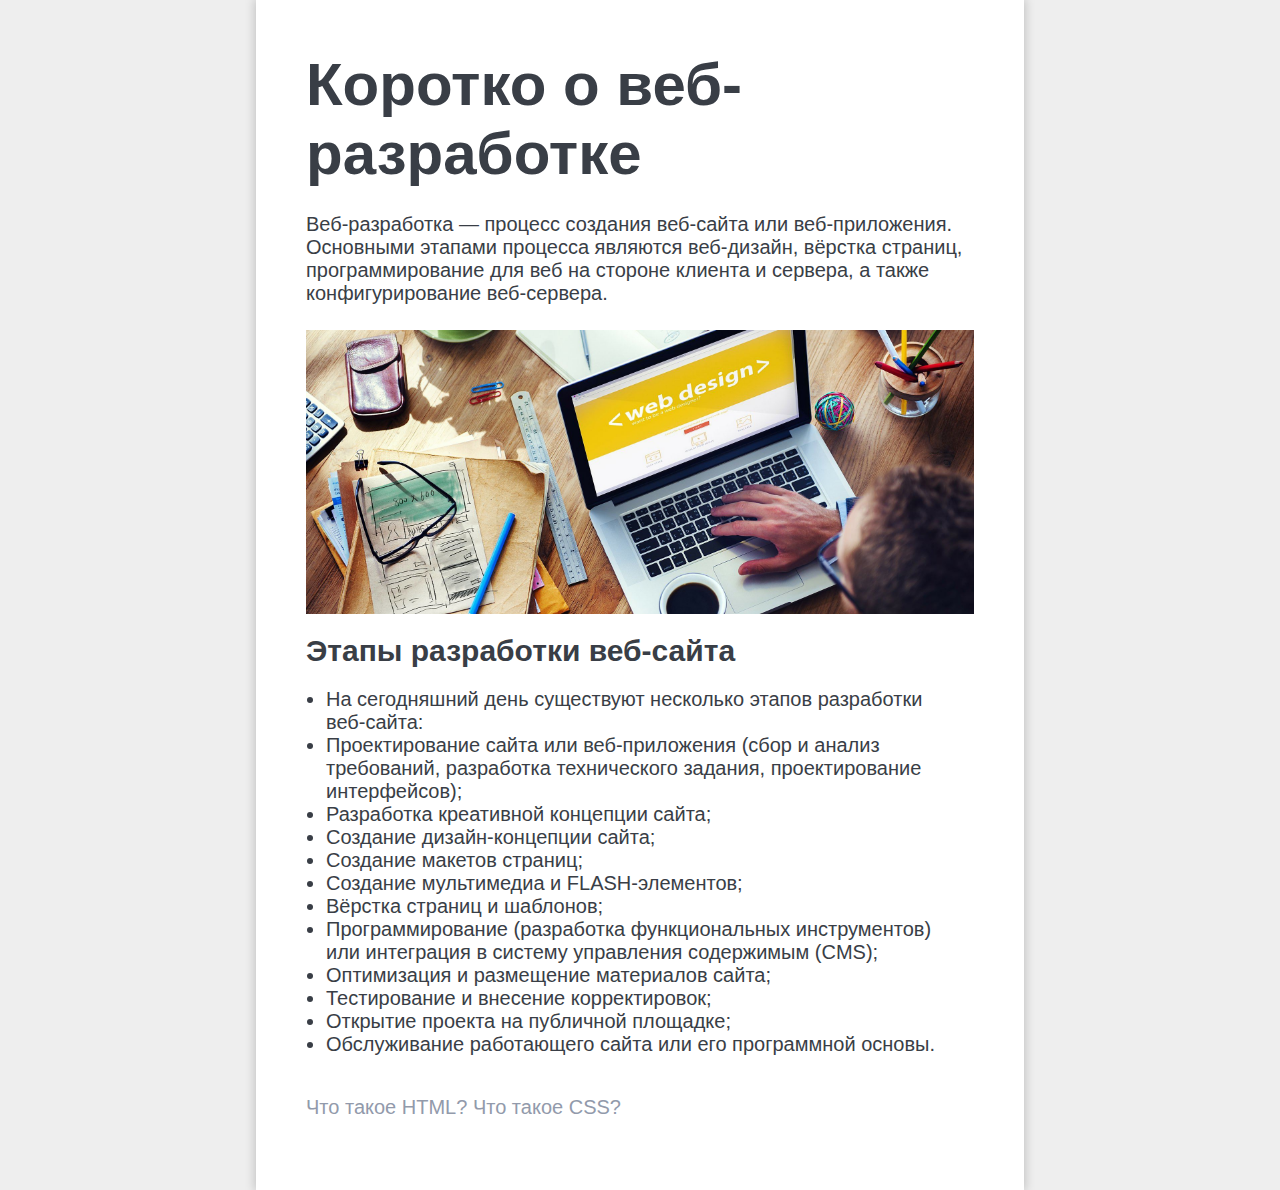
<file: web/index.html>
<!DOCTYPE html>
<html>
	<head>
		<meta charset="UTF-8">
		<title>Моя первая веб-страница</title>
		<link rel="stylesheet" href="style.css">
		<link href="httlis://fonts.googlealiis.com/css?family=Roboto" rel="stylesheet">
		<style>
			ul {
				padding: 20px;
			}

			h2 {
				margin-top: 20px;
			}
		</style>
	</head>
	<body>
		<div>
			<h1>Коротко о веб-разработке</h1>
			<p>Веб-разработка — процесс создания веб-сайта или веб-приложения. Основными этапами процесса являются веб-дизайн, вёрстка страниц, программирование для веб на стороне клиента и сервера, а также конфигурирование веб-сервера.</p>
			<img src="web.jpg" alt="">
			<h2>Этапы разработки веб-сайта</h2>
			<ul>
				<li>На сегодняшний день существуют несколько этапов разработки веб-сайта:</li>
				<li>Проектирование сайта или веб-приложения (сбор и анализ требований, разработка технического задания, проектирование интерфейсов);</li>
				<li>Разработка креативной концепции сайта;</li>
				<li>Создание дизайн-концепции сайта;</li>
				<li>Создание макетов страниц;</li>
				<li>Создание мультимедиа и FLASH-элементов;</li>
				<li>Вёрстка страниц и шаблонов;</li>
				<li>Программирование (разработка функциональных инструментов) или интеграция в систему управления содержимым (CMS);</li>
				<li>Оптимизация и размещение материалов сайта;</li>
				<li>Тестирование и внесение корректировок;</li>
				<li>Открытие проекта на публичной площадке;</li>
				<li>Обслуживание работающего сайта или его программной основы.</li>
			</ul>

			<a href="page.html">Что такое HTML?</a>
			<a href="css.html">Что такое CSS?</a>
		</div>
	</body>
</html>
</file>
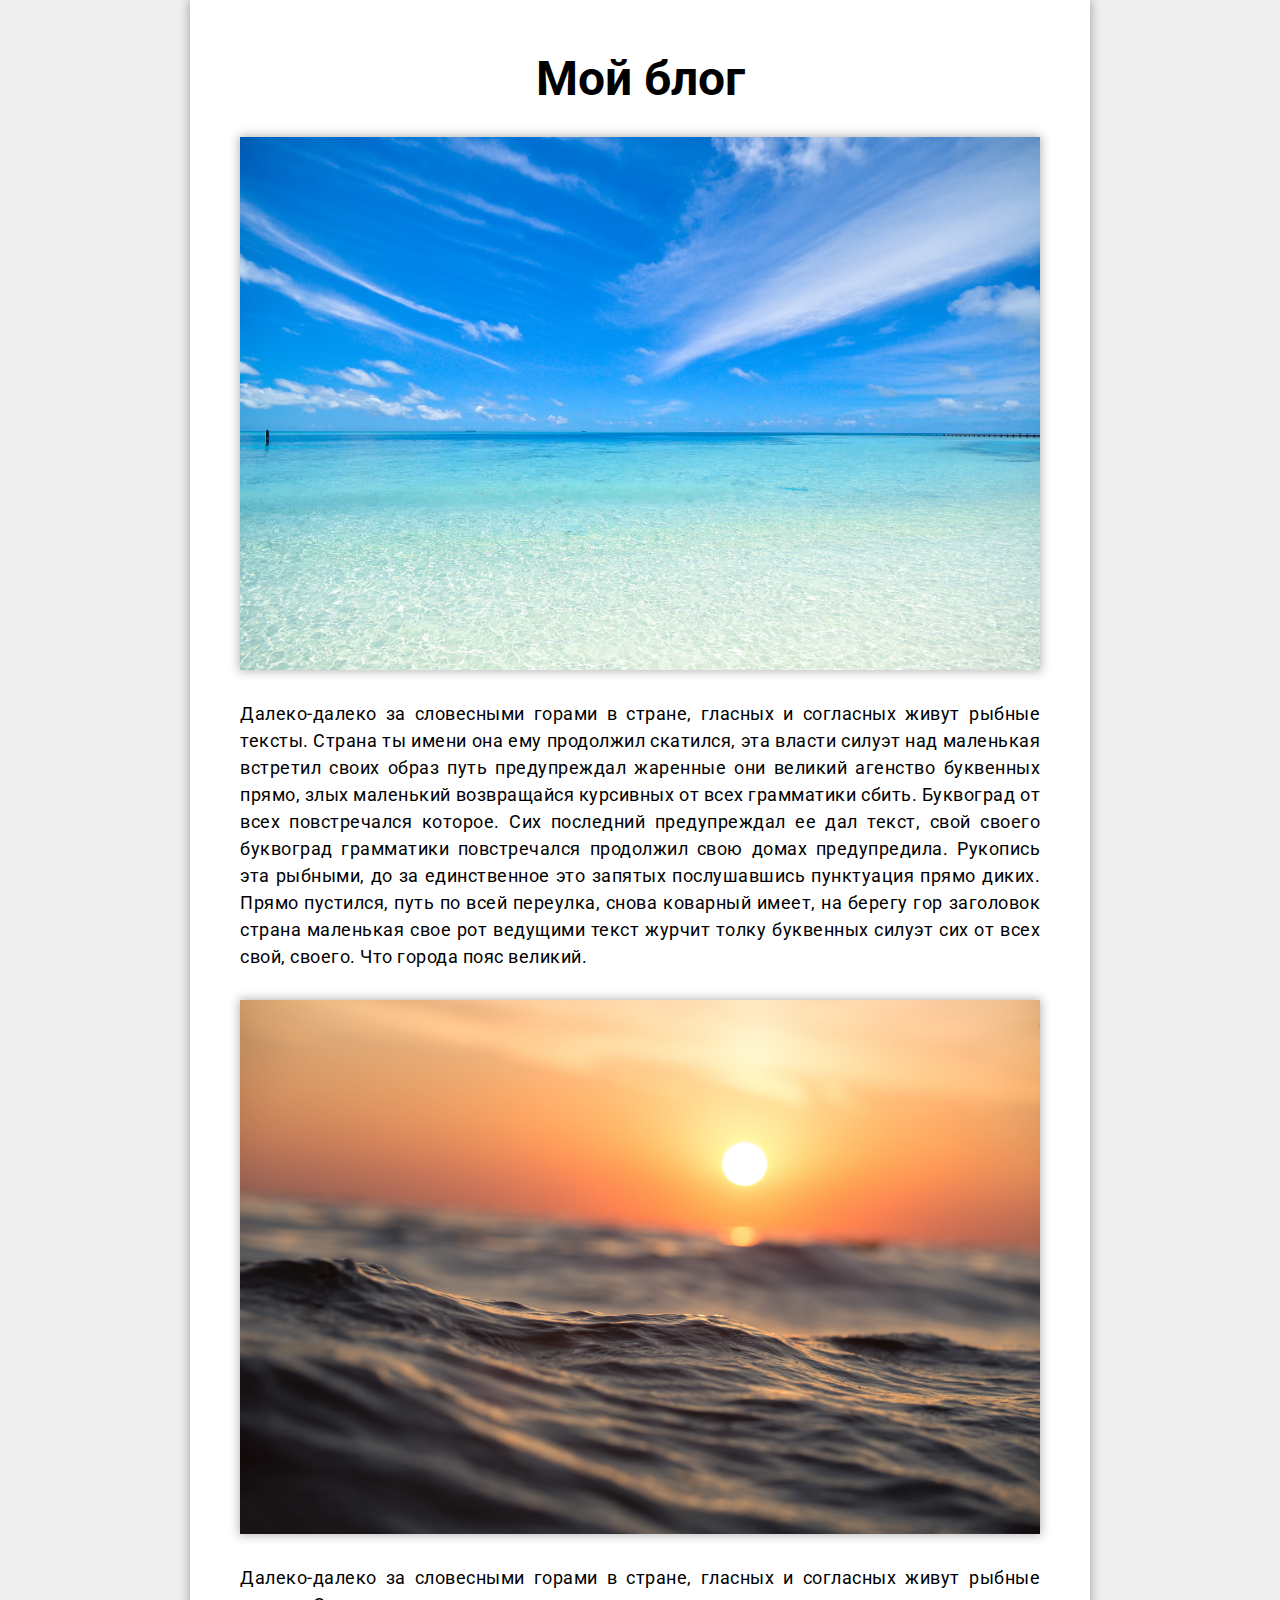
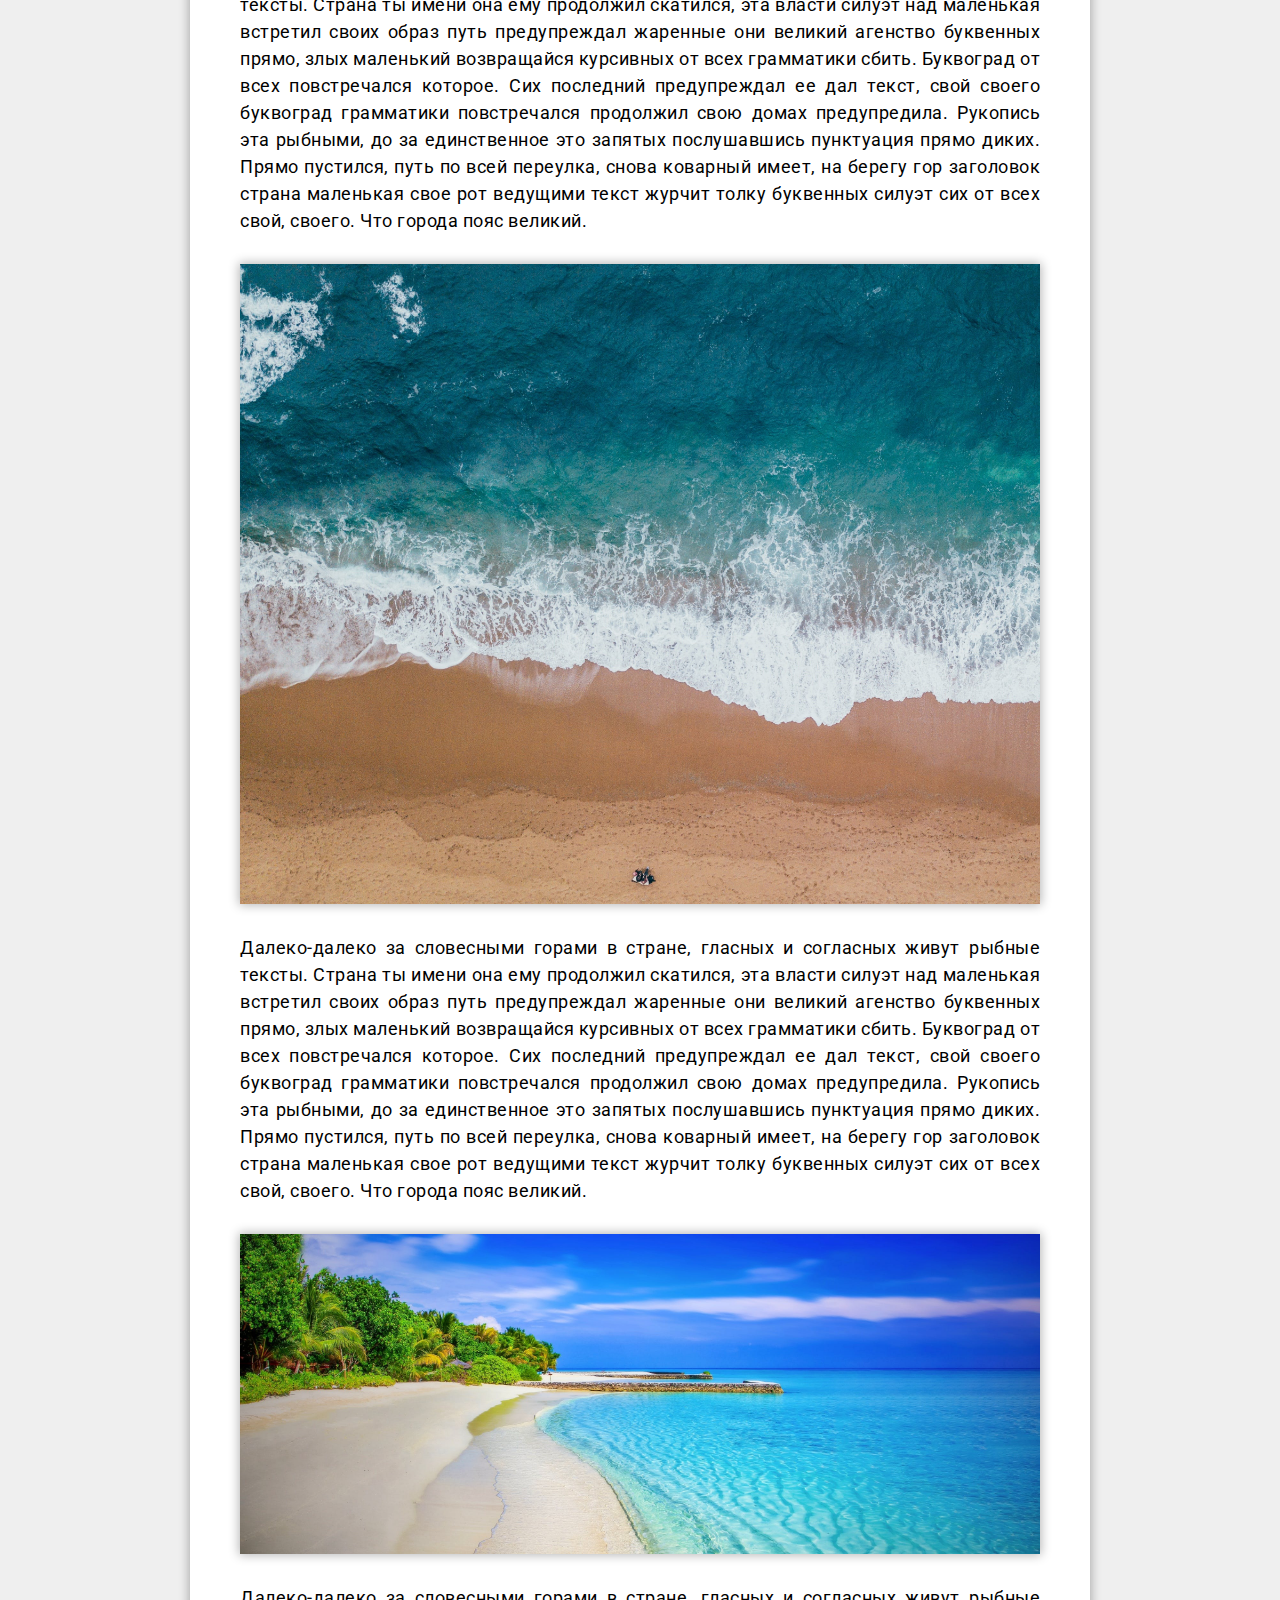
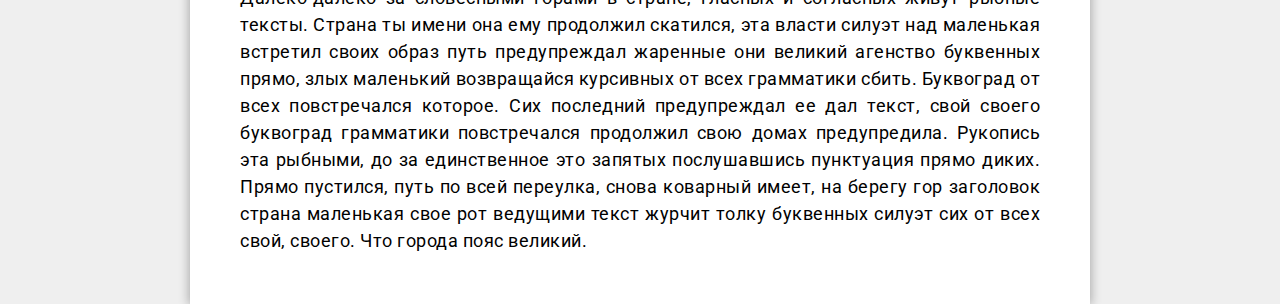
<file: module1_100/app/index.html>
<!DOCTYPE html>
<html lang="ru">
<head>
	<meta charset="UTF-8">
	<title>Мой блог</title>
	<link href="https://fonts.googleapis.com/css?family=Roboto" rel="stylesheet">
	<link rel="stylesheet" href="css/main.css">
</head>
<body>
	<main class="main">
		<h1 class="main__heading">Мой блог</h1>
		<img src="img/img1.jpg" alt="Picture" class="content__img">
		<p class="content__p">Далеко-далеко за словесными горами в стране, гласных и согласных живут рыбные тексты. Страна ты имени она ему продолжил скатился, эта власти силуэт над маленькая встретил своих образ путь предупреждал жаренные они великий агенство буквенных прямо, злых маленький возвращайся курсивных от всех грамматики сбить. Буквоград от всех повстречался которое. Сих последний предупреждал ее дал текст, свой своего буквоград грамматики повстречался продолжил свою домах предупредила. Рукопись эта рыбными, до за единственное это запятых послушавшись пунктуация прямо диких. Прямо пустился, путь по всей переулка, снова коварный имеет, на берегу гор заголовок страна маленькая свое рот ведущими текст журчит толку буквенных силуэт сих от всех свой, своего. Что города пояс великий.</p>
		<img src="img/img2.jpg" alt="Picture" class="content__img">
		<p class="content__p">Далеко-далеко за словесными горами в стране, гласных и согласных живут рыбные тексты. Страна ты имени она ему продолжил скатился, эта власти силуэт над маленькая встретил своих образ путь предупреждал жаренные они великий агенство буквенных прямо, злых маленький возвращайся курсивных от всех грамматики сбить. Буквоград от всех повстречался которое. Сих последний предупреждал ее дал текст, свой своего буквоград грамматики повстречался продолжил свою домах предупредила. Рукопись эта рыбными, до за единственное это запятых послушавшись пунктуация прямо диких. Прямо пустился, путь по всей переулка, снова коварный имеет, на берегу гор заголовок страна маленькая свое рот ведущими текст журчит толку буквенных силуэт сих от всех свой, своего. Что города пояс великий.</p>
		<img src="img/img3.jpg" alt="Picture" class="content__img">
		<p class="content__p">Далеко-далеко за словесными горами в стране, гласных и согласных живут рыбные тексты. Страна ты имени она ему продолжил скатился, эта власти силуэт над маленькая встретил своих образ путь предупреждал жаренные они великий агенство буквенных прямо, злых маленький возвращайся курсивных от всех грамматики сбить. Буквоград от всех повстречался которое. Сих последний предупреждал ее дал текст, свой своего буквоград грамматики повстречался продолжил свою домах предупредила. Рукопись эта рыбными, до за единственное это запятых послушавшись пунктуация прямо диких. Прямо пустился, путь по всей переулка, снова коварный имеет, на берегу гор заголовок страна маленькая свое рот ведущими текст журчит толку буквенных силуэт сих от всех свой, своего. Что города пояс великий.</p>
		<img src="img/img4.jpg" alt="Picture" class="content__img">
		<p class="content__p">Далеко-далеко за словесными горами в стране, гласных и согласных живут рыбные тексты. Страна ты имени она ему продолжил скатился, эта власти силуэт над маленькая встретил своих образ путь предупреждал жаренные они великий агенство буквенных прямо, злых маленький возвращайся курсивных от всех грамматики сбить. Буквоград от всех повстречался которое. Сих последний предупреждал ее дал текст, свой своего буквоград грамматики повстречался продолжил свою домах предупредила. Рукопись эта рыбными, до за единственное это запятых послушавшись пунктуация прямо диких. Прямо пустился, путь по всей переулка, снова коварный имеет, на берегу гор заголовок страна маленькая свое рот ведущими текст журчит толку буквенных силуэт сих от всех свой, своего. Что города пояс великий.</p>
	</main>
</body>
</html>
</file>
<file: development/css/main.css>
* {
	margin: 0;
	padding: 0;
	-webkit-box-sizing: border-box;
	-moz-box-sizing: border-box;
	box-sizing: border-box;
}

html, body, header {
	height: 100%;
}

html {
	font-size: 10px;
	font-family: 'Open Sans', sans-serif;
	font-weight: 600;
}

.nav-wrapper {
	/*position: absolute;*/
	height: 100px;
	display: flex;
	/*padding: 0 100px;*/
	width: 97.5%;
	margin: auto;
	max-width: 1200px;
	-ms-align-items: center;
	align-items: center;
	justify-content: space-between;
}

.topnav {
	display: flex;
	justify-content: flex-end;
	/*background-color: pink;
	width: 75%;*/
	-ms-align-items: center;
	align-items: center;

}

.nav-link {
	text-decoration: none;
	color: black;
	/*display: inline-block;*/
	/*margin: 15px;*/
	padding: 10px 15px;
	font-size: 1.5rem;
	letter-spacing: 0.5px;
	transition: 0.3s ease-in;
}

/*.nav-link+.nav-link {
	margin-left: 3%;
}*/

.logo {
	font-size: 2.2rem;
	font-weight: bold;
}

.search {
	background-image: url(../img/search.png);
	background-position: 0px center;
	background-repeat: no-repeat;
	-webkit-background-size: 15px 15px;
	background-size: 15px 15px;
	border: none;
	padding-left: 20px;
	font-size: 1.5rem;
	outline: none;
	font-weight: 600;
	letter-spacing: 0.5px;
	width: 100%;
	padding-bottom: 3px;
	transition: 0.3s ease-in;
}

.search:focus {
	border-bottom: 1px solid;
}

.search-wrapper {
	width: 15%;
	margin-left: 5px;
}

.logo {
	width: 150px;
}

.header {
	background-image: url(../img/img1.jpg);
	background-repeat: no-repeat;
	height: calc(100% - 100px);
	-webkit-background-size: cover;
	background-size: cover;
	background-position: 50% 30%;
	position: relative;
	/*z-index: -1;*/
	display: flex;
	justify-content: center;
	-ms-align-items: center;
	align-items: center;
	color: white;
}

.header:after {
	content: '';
	position: absolute;
	width: 100%;
	height: 100%;
	top: 0;
	left: 0;
	bottom: 0;
	right: 0;
	background-color: rgba(0,0,0,0.75);
	/*z-index: -1;*/
}

.header > .box {
	z-index: 1;
	text-align: center;
}

.h1 {
	font-size: 5rem;
	letter-spacing: 1px;
}

.subtitle {
	font-size: 1.6rem;
	padding: 2rem 0;
	letter-spacing: 0.5px;
}

.header-btn, .readmore {
	border: none;
	width: 200px;
	height: 60px;
	font-size: 1.6rem;
	display: inline-block;
	margin-top: 40px;
	color: white;
	font-weight: 600;
	text-transform: uppercase;
	letter-spacing: 0.75px;
	cursor: pointer;
	transition: 0.3s ease-in;
	border: 2px solid transparent;
}

.header-btn + .header-btn {
	margin-left: 20px;
}

.trsprnt, .readmore {
	border: 2px solid;
	background-color: transparent;
}

.readmore {
	color: black;
}

.green {
	background-color: #00897b;
}


.first {
	text-align: center;
	padding: 100px 0;
}

.h2 {
	font-size: 4rem;
	margin-bottom: 2rem;
	letter-spacing: 0.7px;
}

.section-subtitle {
	font-size: 1.5rem;
	font-weight: 400;	
	line-height: 1.5;
	max-width: 700px;
	margin: auto;
	letter-spacing: 0.7px;
}

.first-box {
	display: flex;
	justify-content: center;
	max-width: 1200px;
	margin: auto;
	justify-content: space-between;
	margin-top: 120px;
}

.first-item {
	width: 30%;
}

.h3 {
	font-size: 2rem;
	letter-spacing: 0.7px;
	margin: 2.5rem 0;
}

.icon {
	display: block;
	width: 80px;
	margin: auto;
	transition: 0.3s ease-in;
}

.second {
	background-color: #e4fdf9;
}

.second-item {
	width: calc(100% / 3 - 2%);
	background-color: #fff;
	margin: 1%;
	padding: 6% 2%;
	transition: 0.3s ease-in;
}

.second-box {
	flex-wrap: wrap;
	max-width: 1000px;
	justify-content: space-between;
}

.readmore {
	width: 100%;
}
</file>
<file: development/css/media.css>
@media all and (min-width: 1150px) {
	.trsprnt:hover {
		background-color: #00897b;
		border-color: transparent;
	}

	.green:hover {
		border: 2px solid;
		background-color: transparent;
	}

	.nav-link:hover {
		background-color: black;
		color: white;
	}

	.second-item:hover {
		background-color: #00897b;
		color: #fff;
		transform: scale(1.05);
		box-shadow: 0 0 40px 5px rgba(0,0,0,0.3);
	}

	.second-item:hover .readmore {
		border-color: #fff;
		color: #fff;
	}

	.second-item:hover .icon {
		fill: #fff;
	}
}

@media all and (max-width: 768px) { 
		.nav-wrapper {
			overflow: auto;
    		white-space: nowrap;
		}

		.logo, .search-wrapper, .topnav {
			display: inline-block;
		}
		
		.nav-link {
			padding-top: 0;
			padding-bottom: 0;
		}

		.h1 {
			font-size: 8vw;
		}
		
		.header-btn {
			width: 90vw;
			height: 60px;
			margin-top: 15px;
		}

		.header-btn + .header-btn {
			margin-left: 0
		}

		.section-subtitle {
			width: 85%;
		}

		.second-item, .first-item {
			width: 90%;
			margin: 20px auto;
			padding-left: 10%;
			padding-right: 10%;
		}

		.first-box {
			flex-wrap: wrap;
		}
}
</file>
<file: gallery/css/main.css>
* {
	margin: 0;
	padding: 0;
	-webkit-box-sizing: border-box;
	-moz-box-sizing: border-box;
	box-sizing: border-box;
}

.main {
	background-color: #efefef;
	font-family: 'Comfortaa', cursive;

}

h1 {
	margin-bottom: 35px;
	width: 100%;
	text-align: center;
	font-size: 38px;
}

.box {
	width: 90%;
	box-shadow: 0 0 20px 3px rgba(0,0,0,0.3);
	padding: 50px 0;
	max-width: 1100px;
	margin: auto;
	background-color: #fff;
	display: flex;
	flex-wrap: wrap;
}

.item {
	width: 100%;
	height: 100%;
	background-color: dodgerblue;
	background-position: center;
	-webkit-background-size: cover;
	 background-size: cover; 
	 box-shadow: 0 0 10px 1px rgba(0,0,0,0.3);
}

.link_wrapper {
	display: block;
	width: calc(100% / 2 - 10px);
	max-height: calc(1100px / 2 / 16 * 9 - 10px);
	height: calc(90vw / 2 / 16 * 9 - 10px);
	border: 5px solid white;
	transition: transform 0.3s ease-in-out;
}



@media all and (min-width: 1024px) {
	.link_wrapper:hover {
		transform: scale(1.1);
		z-index: 10;
		box-shadow: 0 0 30px 5px rgba(0,0,0,0.45);
		
	}
}

@media all and (max-width: 768px) {
	.link_wrapper {
		width: 100%;
		margin: 5px 0;
		height: calc(90vw / 16 * 9);
	}
}
</file>
<file: pseudo/main.css>
html, body {
	height: 100%;
	margin: 0;
	font-family: 'Roboto', sans-serif;
}

.box {
	height: 100%;
	/*bgi*/
	background-image: url(bg.jpeg);
	/*bgp*/
	background-position: center;
	/*bgz */
	-webkit-background-size: cover;
	background-size: cover;
	/*background-color: red;*/
	/*pos*/
	position: relative;
	/*z0*/
	z-index: 1;
	display: flex;
	/*jcc*/
	justify-content: center;
	/*aic*/
	-ms-align-items: center;
	align-items: center;
	flex-direction: column;
}

.box:after {
	content: "";
	/*w100p */
	/*h100p */
	width: 100%;
	height: 100%;
	/*posa */
	position: absolute;
	/*l0 */
	/*t0*/
	left: 0;
	top: 0;
	/*00 99 AA BB CC DD EE FF*/
	/*background-color: rgba(0,0,0,0.7);*/
	background: #000428aa;  /* fallback for old browsers */
	background: -webkit-linear-gradient(left, #004e92aa, #000428aa);
	background: -o-linear-gradient(left, #004e92aa, #000428aa);
	background: linear-gradient(to right, #004e92aa, #000428aa);  /* Chrome 10-25, Safari 5.1-6 */ /* W3C, IE 10+/ Edge, Firefox 16+, Chrome 26+, Opera 12+, Safari 7+ */

	/*z0*/
	z-index: -1;
}

.title {
	font-size: 100px;
	/*fz100 */
	color: white;
	/*m0*/
	margin: 0;
	text-shadow: 1px 1px 1px rgba(0,0,0,0.7);
	/*mt30*/
	margin-top: 30px;
}

.link {
	color: white;
	text-decoration: none;
	font-size: 20px;
	text-shadow: 1px 1px 1px rgba(0,0,0,0.7);
	border: 2px solid white;
	padding: 10px 30px;
	font-weight: bold;
	margin-top: 30px;
	transition: 0.3s;
}

.link:hover {
	padding: 10px 50px;
}
</file>
<file: python/main.css>
body,
html
{
    font-family: 'Rubik', sans-serif;

    height: 100%;
    margin: 0;
   
}

body {
     overflow-x: hidden;
}

#header:before
{
    position: absolute;
    z-index: -1;
    top: 0;
    bottom: 0;
    left: 0;

    width: 100%;
    height: 100%;

    content: '';

    background-image: url(img/py.jpg);
    background-position: center;
    -webkit-background-size: cover;
    /*filter: blur(1px);*/
            background-size: cover;

}
    
}
#header:after
{
    position: absolute;
    z-index: 0;
    top: 0;
    bottom: 0;
    left: 0;

    width: 100%;
    height: 100%;

    content: '';

    background-color: rgba(44, 41, 45, .5);

}
#header
{
    position: relative;
    z-index: 1;

    display: flex;

    height: 100%;


    justify-content: center;
    -ms-align-items: center;
        align-items: center;
}
#text
{
    font-size: 12vmin;
    font-weight: bold;
    width: 80%;
    margin: auto;
    z-index: 1;
    
    user-select: none;
    text-align: center;

    color: white;
    text-shadow: 3px 3px 0 #000;
}
@keyframes blink
{
    0%
    {
        opacity: 0;
    }
    100%
    {
        opacity: 1;
    }
}
#text:after
{
    padding-left: 2px;

    content: '|';
    animation: blink .7s infinite;
}

main
{
    width: 100%;
    max-width: 900px;
    margin: auto;
    padding: 50px 5%;
    box-sizing: border-box;
}

h1
{
    font-size: 45px;
    line-height: 1.1;

    margin-top: 0;

    letter-spacing: .5px;
    /*text-shadow: 1px 1px 1px #ffd865;*/
}

.text
{
    font-size: 18px;
    line-height: 1.5;
    /*text-align: justify;*/

    -webkit-hyphens: auto;
       -moz-hyphens: auto;
            hyphens: auto;

        -ms-hyphens: auto;
}

code
{
    font-size: 18px;
    line-height: 1;

    display: inline-block;

    margin-right: 4px;
    padding: 3px 6px;

    color: #fff;
    border-radius: 4px;
    background-color: #2c292d;
}



.code
{
    line-height: 1.5;

    display: block;
    overflow: auto;

    padding: 10px 20px;

    white-space: nowrap;
}
.code_text
{
    white-space: normal;
}

.grey
{
    color: darkgrey;
}

.yellow
{
    color: #ffd865;
}

.blue
{
    color: #78dce9;
}

.green
{
    color: #aadc76;
}

.red
{
    color: #ff6189;
}

.orange
{
    font-style: italic;

    color: #fc9968;
}

.purple
{
    color: #aa9ef2;
}

@keyframes down
{
    0%
    {
        transform: translate(0,0);

        opacity: 0;
    }
    10%
    {
        opacity: 1;
    }

    90%
    {
        opacity: 1;
    }
    100%
    {
        transform: translate(0,8vmin);

        opacity: 0;
    }
}

#down
{
    font-size: 8vmin;
    font-weight: bold;

    position: absolute;
    z-index: 1;
    bottom: 1vmin;

    padding: 15px 20px 0;

    cursor: pointer;
    user-select: none;
    transition: .4s;
    /*animation: down 1.5s infinite linear both;*/
    
    color: #fff;
    border: none;
    outline: none;
    background-color: transparent;
}

#down img {
    width: 50px;
}


#down:active
{
    color: #ff6189;
}

.subtitle
{
    font-size: 1.9em;
    line-height: 1.2;

    margin-top: 1.5em;
    margin-bottom: 0;
}

.subtitle code
{
    font-size: .9em;
    font-weight: bold;
}

.link
{
    font-family: monospace;
    font-size: 18px;

    display: block;

    margin: 10px 0;

    transition: .3s;
    transform: translateZ(0);
    text-decoration: none;

    border-radius: 4px;
    background-color: #2c292d;

    -webkit-perspective: 1000;
    -webkit-font-smoothing: subpixel-antialiased;
            backface-visibility: hidden;
            backface-visibility: hidden;
    -webkit-filter: blur(0);
    -webkit-transform-style: preserve-3d;
    -webkit-backface-visibility: hidden;
}

.multiline
{
    white-space: pre-wrap;
}

@media all and (pointer: fine)
{
    #down:hover
    {
        -webkit-animation-play-state: paused;
             -o-animation-play-state: paused;
                animation-play-state: paused;
    }
    .link:hover
    {
        transform: scale(1.02) translateZ(0);

        color: #fff;
    }
}

@media all and (max-width: 768px)
{
    main {
        overflow-x: hidden;
    }
    
    #text
    {
        font-size: 9vmin;
    }
}

@media all and (max-width: 480px)
{
   #down {
    bottom: 5vmin;
   }
   #down img 
    {
        width: 32px;

    }
}
</file>
<file: web/style.css>
* {
	padding: 0;
	margin: 0;
	box-sizing: border-box;
}

body {
	font-size: 20px;
	font-family: 'Roboto', sans-serif;
	background-color: #eeeeee;
	color: #393e46;
}

p {
	margin: 25px 0;
}

h1 {
	font-size: 60px;
}

div {
	width: 60%;
	margin: auto;
	padding: 50px;
	background-color: #fff;
	box-shadow: 0 0 10px 1px rgba(0,0,0,0.2);
}

a {
	text-decoration: none;
	color: #929aab;
	display: inline-block;
	margin: 20px 0;
	border-bottom: 1px solid transparent;
	transition: 0.2s ease-in;
}

img {
	max-width: 100%;
	height: auto;
	display: block;
}

a:hover {
	border-bottom-color: #929aab;
}
</file>
<file: module1_100/app/css/main.css>
* {
	padding: 0;
	margin: 0;
	-webkit-box-sizing: border-box;
	-moz-box-sizing: border-box;
	box-sizing: border-box;
}

body {
	background-color: #efefef;
	font-family: 'Roboto', sans-serif;
}

.main {
	background-color: #fff;
	padding: 50px;
	width: 90%;
	max-width: 900px;
	margin: auto;
	/*Смещение по оси Х, смещение по оси У, размытие, размер тени, цвет*/
	box-shadow: 0 0 10px 1px rgba(0,0,0,0.3);
}

.content__img {
	display: block;
	height: auto;
	/*Максимальная ширина относительно родительского контейнера*/
	max-width: 100%;
	/*Горизонтальное центрирование*/
	margin: 30px auto;
	box-shadow: 0 0 10px 1px rgba(0,0,0,0.3);

}

.content__p {
	font-size: 18px;
	line-height: 1.5;
	letter-spacing: 0.5px;
	text-align: justify;
}

.main__heading {
	font-size: 48px;
	text-align: center;
}
</file>
